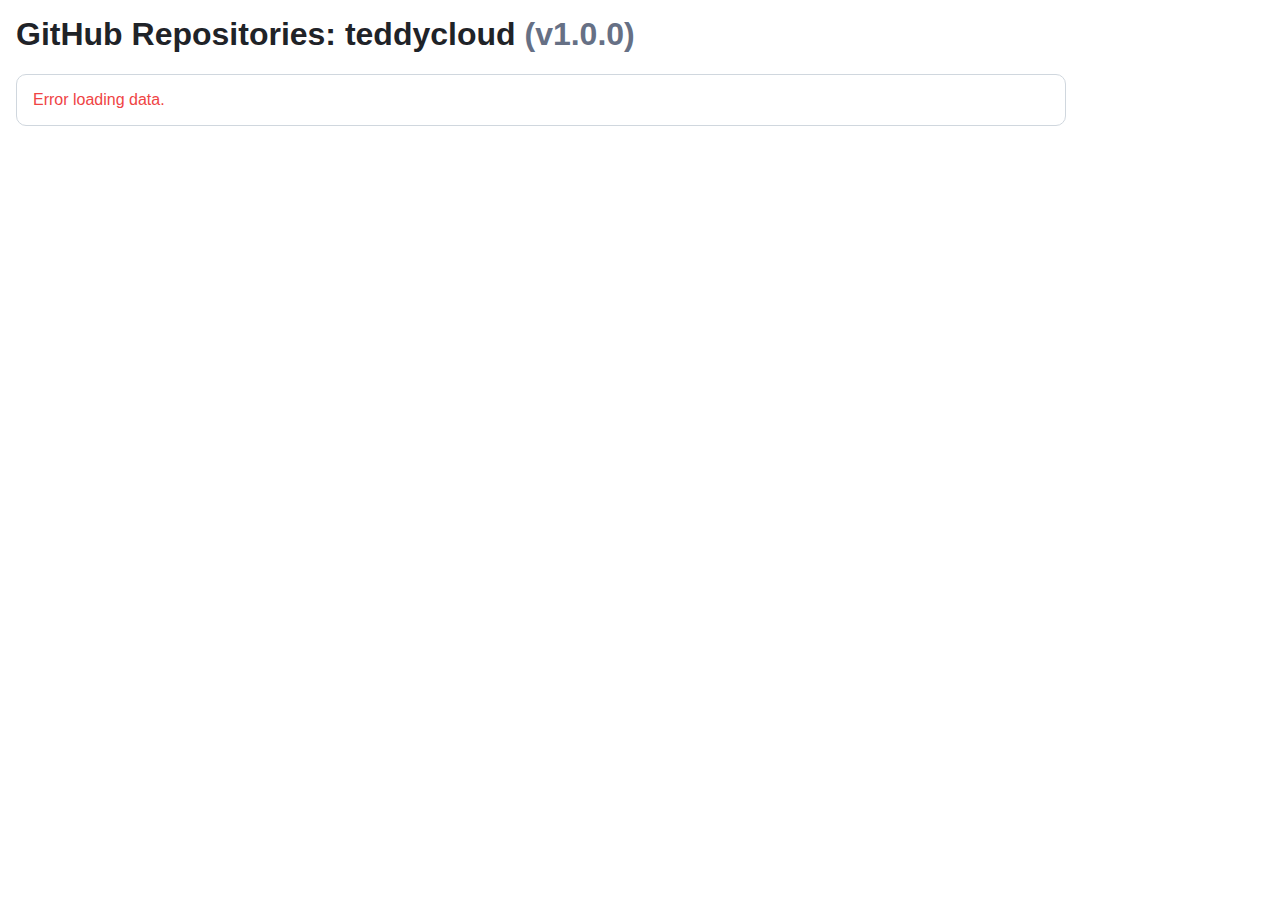
<file: index.html>
<html lang="de">
    <head>
        <meta charset="utf-8" />
        <meta name="viewport" content="width=device-width,initial-scale=1" />
        <meta name="color-scheme" content="light dark" />
        <title>GitHub Repositories: teddycloud <span id="scriptVersion"></title>

        <style>
            :root {
                --tc-bg: #fff;
                --tc-fg: #1f2328;
                --tc-muted: #667085;
                --tc-border: #d0d7de;
                --tc-primary: #1677ff;
                --tc-bg-soft: #f6f8fa;
                --tc-radius: 10px;
                --tc-gap: 8px;
                --tc-gap-md: 16px;
            }
            :root[data-tc-theme="dark"] {
                --tc-bg: #0f1419;
                --tc-fg: #e6e7ea;
                --tc-muted: #9aa0a6;
                --tc-border: #2b3138;
                --tc-primary: #3b82f6;
                --tc-bg-soft: #141b22;
            }
            html,
            body {
                background: var(--tc-bg);
                color: var(--tc-fg);
                font: inherit;
                font-family: -apple-system, BlinkMacSystemFont, Segoe UI, Roboto, Oxygen, Ubuntu, Cantarell, Fira Sans,
                    Droid Sans, Helvetica Neue, sans-serif;
            }
            body {
                margin: 16px;
                max-width: 1050px;
            }
            .row {
                display: flex;
                gap: 10px;
                align-items: center;
                flex-wrap: wrap;
                margin: 8px 0;
            }
            .grid {
                display: grid;
                grid-template-columns: 1fr 1fr;
                gap: 12px;
            }
            @media (max-width: 900px) {
                .grid {
                    grid-template-columns: 1fr;
                }
            }
            .w-100 {
                width: 100%;
            }
            .w-80 {
                width: 80px;
            }
            .minw-100 {
                min-width: 100px;
            }
            .minw-140 {
                min-width: 140px;
            }
            .minw-220 {
                min-width: 220px;
            }
            .minw-260 {
                min-width: 260px;
            }
            .minw-280 {
                min-width: 280px;
            }
            .muted {
                color: var(--tc-muted);
            }
            .ant-card {
                background: var(--tc-bg);
                border: 1px solid var(--tc-border);
                border-radius: var(--tc-radius);
                padding: var(--tc-gap-md);
                margin-bottom: var(--tc-gap-md);
            }
            .ant-card-head {
                border-bottom: 1px solid var(--tc-border);
                font-weight: 600;
                font-size: 1.1em;
                margin-bottom: 8px;
            }
            .ant-card-body {
                margin-bottom: 8px;
            }
            .ant-card-footer {
                border-top: 1px solid var(--tc-border);
                padding-top: 6px;
                font-size: 0.9em;
                color: var(--tc-muted);
                display: flex;
                gap: 12px;
            }
            .ant-space {
                gap: 10px;
            }
            .ant-tag {
                display: inline-block;
                padding: 2px 8px;
                border: 1px solid var(--tc-border);
                border-radius: 6px;
                background: var(--tc-bg-soft);
            }
            input[type="text"],
            input[type="number"],
            select,
            textarea {
                font: inherit;
                color: inherit;
                background: var(--tc-bg-soft);
                border: 1px solid var(--tc-border);
                border-radius: 8px;
                padding: 8px 10px;
            }
            textarea {
                width: 100%;
                min-height: 160px;
                resize: vertical;
                box-sizing: border-box;
            }
            .ant-input,
            .ant-input-number,
            .ant-select,
            textarea.ant-input {
                background: var(--tc-bg-soft);
                border: 1px solid var(--tc-border);
                color: inherit;
            }
            .ant-btn {
                border: 1px solid var(--tc-border);
                border-radius: 8px;
                padding: 8px 12px;
                background: transparent;
                color: inherit;
                cursor: pointer;
            }
            .ant-btn[disabled] {
                opacity: 0.6;
                cursor: not-allowed;
            }
            .ant-btn-primary {
                background: var(--tc-primary);
                color: #fff;
                border-color: transparent;
            }
            .ok {
                color: #10b981;
            }
            .warn {
                color: #f59e0b;
            }
            .err {
                color: #ef4444;
            }
            :focus-visible {
                outline: 2px solid var(--tc-primary);
                outline-offset: 2px;
            }
            .visually-hidden {
                position: absolute !important;
                width: 1px;
                height: 1px;
                padding: 0;
                margin: -1px;
                overflow: hidden;
                clip: rect(0, 0, 0, 0);
                white-space: nowrap;
                border: 0;
            }
            #TemplateRaw {
                max-height: 260px;
            }
            section[aria-label="Upload & Template"] {
                margin-top: var(--tc-gap-md);
            }

            .repo-title {
                overflow: hidden;
                text-overflow: ellipsis;
                margin-bottom: 16px;
            }

            .repo-footer {
                display: flex;
                align-items: center;
                gap: 12px;
            }

            .repo-link {
                margin-left: auto;
            }
        </style>

        <!-- THEME ADAPTER -->
        <script>
            (function () {
                const root = document.documentElement;
                const setVars = (bg, fg, fontFamily, fontSize) => {
                    if (!bg || !fg) return;
                    root.style.setProperty("--tc-bg", String(bg).trim());
                    root.style.setProperty("--tc-fg", String(fg).trim());
                    root.style.setProperty("--tc-border", "color-mix(in srgb, " + fg + " 20%, transparent)");
                    root.style.setProperty("--tc-bg-soft", "color-mix(in srgb, " + bg + " 92%, " + fg + " 8%)");
                    if (!root.style.getPropertyValue("--tc-primary")) root.style.setProperty("--tc-primary", "#1677ff");
                    if (fontFamily) {
                        document.documentElement.style.fontFamily = fontFamily;
                        document.body.style.fontFamily = fontFamily;
                    }
                    if (fontSize) {
                        document.documentElement.style.fontSize = fontSize;
                        document.body.style.fontSize = fontSize;
                    }
                };
                const rgbToL = (rgb) => {
                    const m = rgb && rgb.match(/rgba?\((\d+),\s*(\d+),\s*(\d+)/i);
                    if (!m) return null;
                    const [r, g, b] = [+m[1], +m[2], +m[3]];
                    return (0.2126 * r + 0.7152 * g + 0.0722 * b) / 255;
                };
                const applyThemeFlag = (bg) => {
                    const L = rgbToL(bg);
                    if (L != null) root.setAttribute("data-tc-theme", L < 0.5 ? "dark" : "light");
                };
                const applyExplicit = (t) => {
                    if (t === "dark" || t === "light") {
                        root.setAttribute("data-tc-theme", t);
                        return true;
                    }
                    return false;
                };
                const urlTheme = (new URLSearchParams(location.search).get("tcTheme") || "").toLowerCase();
                const sysQuery = window.matchMedia && window.matchMedia("(prefers-color-scheme: dark)");
                const followSystem = () => applyExplicit(sysQuery.matches ? "dark" : "light");
                const readFromParent = () => {
                    try {
                        const pdoc = window.parent && window.parent.document;
                        if (!pdoc) return false;
                        const hostEl =
                            pdoc.querySelector(".ant-layout-content") ||
                            pdoc.querySelector("main.ant-layout-content") ||
                            pdoc.body;
                        if (!hostEl) return false;
                        const cs = window.parent.getComputedStyle(hostEl);
                        const bg = cs.backgroundColor || cs.background || "rgb(255,255,255)";
                        const fg = cs.color || "rgb(31,35,40)";
                        const font =
                            cs.fontFamily || '-apple-system, BlinkMacSystemFont, "Segoe UI", Roboto, sans-serif';
                        const fontSize = cs.fontSize || "14px";
                        setVars(bg, fg, font, fontSize);
                        if (!root.hasAttribute("data-tc-theme")) applyThemeFlag(bg);
                        return true;
                    } catch (e) {
                        return false;
                    }
                };
                if (urlTheme && urlTheme !== "auto") applyExplicit(urlTheme);
                readFromParent();
                if (!root.hasAttribute("data-tc-theme") || urlTheme === "auto") {
                    if (sysQuery) {
                        followSystem();
                        try {
                            sysQuery.addEventListener("change", followSystem);
                        } catch (_) {
                            sysQuery.addListener && sysQuery.addListener(followSystem);
                        }
                    }
                }
                window.addEventListener(
                    "message",
                    (ev) => {
                        const d = ev && ev.data;
                        if (d && d.type === "tc-theme" && (d.theme === "dark" || d.theme === "light"))
                            applyExplicit(d.theme);
                        if (d && d.type === "tc-theme-vars" && d.bg && d.fg) {
                            setVars(d.bg, d.fg);
                            applyThemeFlag(d.bg);
                        }
                    },
                    false
                );
                (function () {
                    try {
                        const pdoc = window.parent && window.parent.document;
                        if (!pdoc) return;
                        const hostEl =
                            pdoc.querySelector(".ant-layout-content") ||
                            pdoc.querySelector("main.ant-layout-content") ||
                            pdoc.body;
                        const update = () => {
                            readFromParent();
                        };
                        const mo = new MutationObserver(update);
                        mo.observe(pdoc.documentElement, {
                            attributes: true,
                            attributeFilter: ["class", "data-theme"],
                        });
                        mo.observe(pdoc.body, {
                            attributes: true,
                            attributeFilter: ["class", "data-theme", "style"],
                        });
                        if (hostEl && hostEl !== pdoc.body)
                            mo.observe(hostEl, {
                                attributes: true,
                                attributeFilter: ["class", "data-theme", "style"],
                            });
                        window.parent.addEventListener && window.parent.addEventListener("transitionend", update, true);
                        window.parent.addEventListener && window.parent.addEventListener("resize", update);
                        let i = 0;
                        const t = setInterval(() => {
                            update();
                            if (++i > 5) clearInterval(t);
                        }, 2000);
                    } catch (_) {}
                })();
            })();
        </script>
    </head>
    <body class="ant-typography">
        <header class="ant-space">
            <h1 class="ant-typography">
                GitHub Repositories: teddycloud <span id="scriptVersion" class="muted"></span>
            </h1>
        </header>
        <main class="ant-space" style="display: block">
            <div id="results">Loading...</div>
        </main>
        <script>
            fetch("https://api.github.com/search/repositories?q=teddycloud")
                .then((response) => response.json())
                .then((data) => {
                    const results = document.getElementById("results");
                    results.innerHTML = "";

                    if (!data.items || data.items.length === 0) {
                        const noCard = document.createElement("div");
                        noCard.className = "ant-card";
                        noCard.textContent = "No repositories found.";
                        results.appendChild(noCard);
                        return;
                    }

                    data.items.forEach((repo) => {
                        const card = document.createElement("div");
                        card.className = "ant-card";

                        const header = document.createElement("div");
                        header.className = "ant-card-head";
                        const title = document.createElement("div");
                        title.className = "ant-card-head-title repo-title";
                        title.textContent = repo.full_name;
                        header.appendChild(title);
                        card.appendChild(header);

                        const body = document.createElement("div");
                        body.className = "ant-card-body";
                        let bodyHtml = "";
                        if (repo.description) bodyHtml += `<p>${repo.description}</p>`;
                        if (repo.language) bodyHtml += `<p>Language: ${repo.language}</p>`;
                        if (repo.license && repo.license.name) bodyHtml += `<p>📄 License: ${repo.license.name}</p>`;
                        if (repo.open_issues_count) bodyHtml += `<p>🐞 Open Issues: ${repo.open_issues_count}</p>`;
                        if (repo.created_at)
                            bodyHtml += `<p>📅 Created: ${new Date(repo.created_at).toLocaleDateString()}</p>`;
                        if (repo.updated_at)
                            bodyHtml += `<p>🕒 Updated: ${new Date(repo.updated_at).toLocaleDateString()}</p>`;
                        body.innerHTML = bodyHtml;
                        card.appendChild(body);

                        const footer = document.createElement("div");
                        footer.className = "ant-card-footer repo-footer";
                        let footerHtml = "";
                        if (repo.stargazers_count) footerHtml += `<span>⭐ Stars: ${repo.stargazers_count}</span>`;
                        if (repo.forks_count) footerHtml += `<span>🍴 Forks: ${repo.forks_count}</span>`;
                        if (repo.homepage)
                            footerHtml += `<span>🔗 <a href="${repo.homepage}" target="_blank">Homepage</a></span>`;
                        footerHtml += `<span class="repo-link"><a href="${repo.html_url}" target="_blank">Zum Repository</a></span>`;
                        footer.innerHTML = footerHtml;
                        card.appendChild(footer);

                        results.appendChild(card);
                    });
                })
                .catch((error) => {
                    const results = document.getElementById("results");
                    const errCard = document.createElement("div");
                    errCard.className = "ant-card err";
                    errCard.textContent = "Error loading data.";
                    results.innerHTML = "";
                    results.appendChild(errCard);
                    console.error("Error:", error);
                });
        </script>

        <script src="./script.js"></script>
    </body>
</html>
</file>
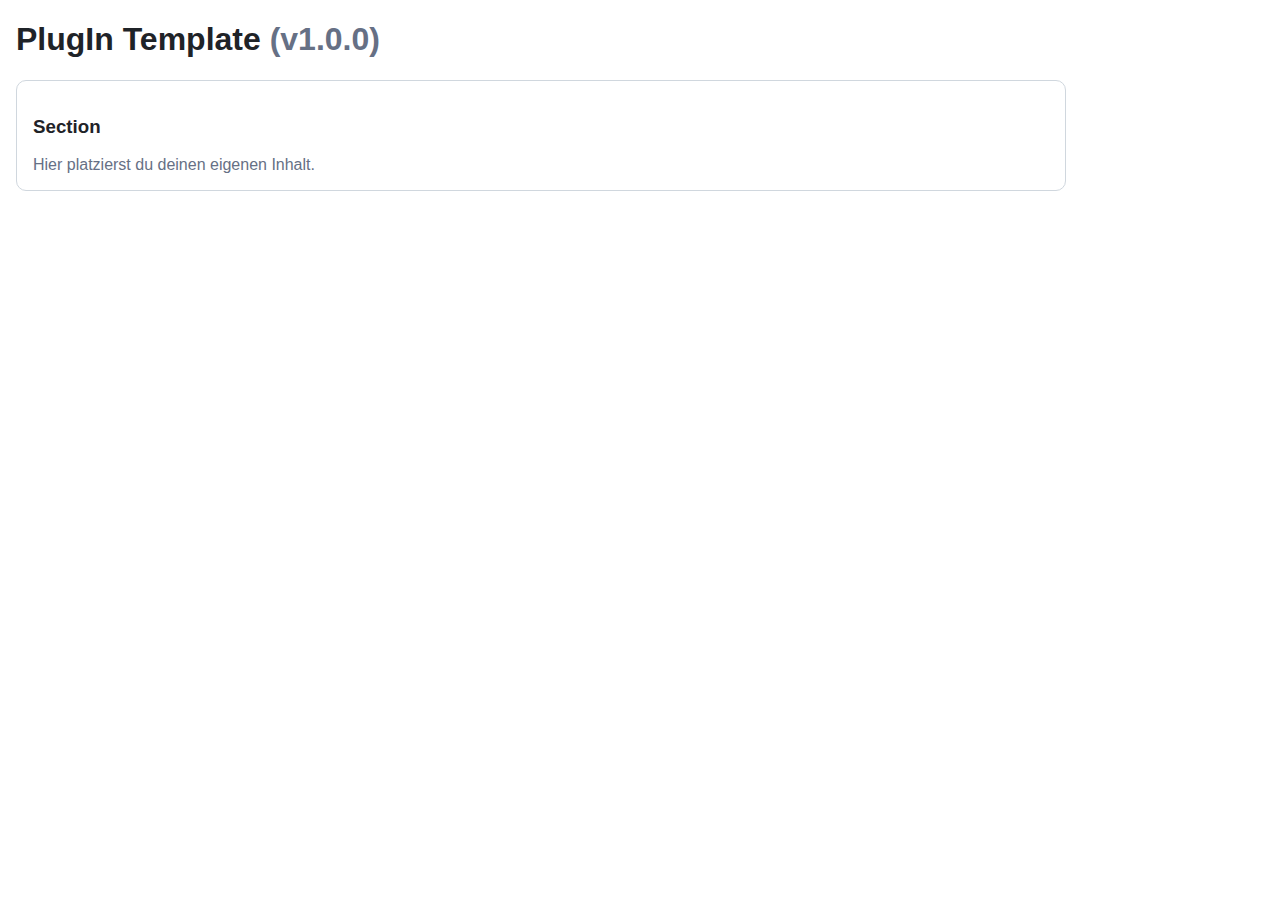
<file: pluginTemplate/index.html>
<!DOCTYPE html>
<html lang="de">
  <head>
    <meta charset="utf-8" />
    <meta name="viewport" content="width=device-width,initial-scale=1" />
    <meta name="color-scheme" content="light dark" />
    <title>PlugIn Template <span id="scriptVersion"></title>

    <style>
      :root {
        --tc-bg: #fff;
        --tc-fg: #1f2328;
        --tc-muted: #667085;
        --tc-border: #d0d7de;
        --tc-primary: #1677ff;
        --tc-bg-soft: #f6f8fa;
        --tc-radius: 10px;
        --tc-gap: 8px;
        --tc-gap-md: 16px;
      }
      :root[data-tc-theme="dark"] {
        --tc-bg: #0f1419;
        --tc-fg: #e6e7ea;
        --tc-muted: #9aa0a6;
        --tc-border: #2b3138;
        --tc-primary: #3b82f6;
        --tc-bg-soft: #141b22;
      }
      html,
      body {
        background: var(--tc-bg);
        color: var(--tc-fg);
        font: inherit;
        font-family: -apple-system, BlinkMacSystemFont, Segoe UI, Roboto, Oxygen,
          Ubuntu, Cantarell, Fira Sans, Droid Sans, Helvetica Neue, sans-serif;
      }
      body {
        margin: 16px;
        max-width: 1050px;
      }
      .row {
        display: flex;
        gap: 10px;
        align-items: center;
        flex-wrap: wrap;
        margin: 8px 0;
      }
      .grid {
        display: grid;
        grid-template-columns: 1fr 1fr;
        gap: 12px;
      }
      @media (max-width: 900px) {
        .grid {
          grid-template-columns: 1fr;
        }
      }
      .w-100 {
        width: 100%;
      }
      .w-80 {
        width: 80px;
      }
      .minw-100 {
        min-width: 100px;
      }
      .minw-140 {
        min-width: 140px;
      }
      .minw-220 {
        min-width: 220px;
      }
      .minw-260 {
        min-width: 260px;
      }
      .minw-280 {
        min-width: 280px;
      }
      .muted {
        color: var(--tc-muted);
      }
      .ant-card {
        background: var(--tc-bg);
        border: 1px solid var(--tc-border);
        border-radius: var(--tc-radius);
        padding: var(--tc-gap-md);
        margin-bottom: var(--tc-gap-md);
      }
      .ant-space {
        gap: 10px;
      }
      .ant-tag {
        display: inline-block;
        padding: 2px 8px;
        border: 1px solid var(--tc-border);
        border-radius: 6px;
        background: var(--tc-bg-soft);
      }
      input[type="text"],
      input[type="number"],
      select,
      textarea {
        font: inherit;
        color: inherit;
        background: var(--tc-bg-soft);
        border: 1px solid var(--tc-border);
        border-radius: 8px;
        padding: 8px 10px;
      }
      textarea {
        width: 100%;
        min-height: 160px;
        resize: vertical;
        box-sizing: border-box;
      }
      .ant-input,
      .ant-input-number,
      .ant-select,
      textarea.ant-input {
        background: var(--tc-bg-soft);
        border: 1px solid var(--tc-border);
        color: inherit;
      }
      .ant-btn {
        border: 1px solid var(--tc-border);
        border-radius: 8px;
        padding: 8px 12px;
        background: transparent;
        color: inherit;
        cursor: pointer;
      }
      .ant-btn[disabled] {
        opacity: 0.6;
        cursor: not-allowed;
      }
      .ant-btn-primary {
        background: var(--tc-primary);
        color: #fff;
        border-color: transparent;
      }
      .ok {
        color: #10b981;
      }
      .warn {
        color: #f59e0b;
      }
      .err {
        color: #ef4444;
      }
      :focus-visible {
        outline: 2px solid var(--tc-primary);
        outline-offset: 2px;
      }
      .visually-hidden {
        position: absolute !important;
        width: 1px;
        height: 1px;
        padding: 0;
        margin: -1px;
        overflow: hidden;
        clip: rect(0, 0, 0, 0);
        white-space: nowrap;
        border: 0;
      }
      #TemplateRaw {
        max-height: 260px;
      }
      section[aria-label="Upload & Template"] {
        margin-top: var(--tc-gap-md);
      }
    </style>

    <!-- THEME ADAPTER -->
    <script>
      (function () {
        const root = document.documentElement;
        const setVars = (bg, fg, fontFamily, fontSize) => {
          if (!bg || !fg) return;
          root.style.setProperty("--tc-bg", String(bg).trim());
          root.style.setProperty("--tc-fg", String(fg).trim());
          root.style.setProperty(
            "--tc-border",
            "color-mix(in srgb, " + fg + " 20%, transparent)"
          );
          root.style.setProperty(
            "--tc-bg-soft",
            "color-mix(in srgb, " + bg + " 92%, " + fg + " 8%)"
          );
          if (!root.style.getPropertyValue("--tc-primary"))
            root.style.setProperty("--tc-primary", "#1677ff");
          if (fontFamily) {
            document.documentElement.style.fontFamily = fontFamily;
            document.body.style.fontFamily = fontFamily;
          }
          if (fontSize) {
            document.documentElement.style.fontSize = fontSize;
            document.body.style.fontSize = fontSize;
          }
        };
        const rgbToL = (rgb) => {
          const m = rgb && rgb.match(/rgba?\((\d+),\s*(\d+),\s*(\d+)/i);
          if (!m) return null;
          const [r, g, b] = [+m[1], +m[2], +m[3]];
          return (0.2126 * r + 0.7152 * g + 0.0722 * b) / 255;
        };
        const applyThemeFlag = (bg) => {
          const L = rgbToL(bg);
          if (L != null)
            root.setAttribute("data-tc-theme", L < 0.5 ? "dark" : "light");
        };
        const applyExplicit = (t) => {
          if (t === "dark" || t === "light") {
            root.setAttribute("data-tc-theme", t);
            return true;
          }
          return false;
        };
        const urlTheme = (
          new URLSearchParams(location.search).get("tcTheme") || ""
        ).toLowerCase();
        const sysQuery =
          window.matchMedia &&
          window.matchMedia("(prefers-color-scheme: dark)");
        const followSystem = () =>
          applyExplicit(sysQuery.matches ? "dark" : "light");
        const readFromParent = () => {
          try {
            const pdoc = window.parent && window.parent.document;
            if (!pdoc) return false;
            const hostEl =
              pdoc.querySelector(".ant-layout-content") ||
              pdoc.querySelector("main.ant-layout-content") ||
              pdoc.body;
            if (!hostEl) return false;
            const cs = window.parent.getComputedStyle(hostEl);
            const bg =
              cs.backgroundColor || cs.background || "rgb(255,255,255)";
            const fg = cs.color || "rgb(31,35,40)";
            const font =
              cs.fontFamily ||
              '-apple-system, BlinkMacSystemFont, "Segoe UI", Roboto, sans-serif';
            const fontSize = cs.fontSize || "14px";
            setVars(bg, fg, font, fontSize);
            if (!root.hasAttribute("data-tc-theme")) applyThemeFlag(bg);
            return true;
          } catch (e) {
            return false;
          }
        };
        if (urlTheme && urlTheme !== "auto") applyExplicit(urlTheme);
        readFromParent();
        if (!root.hasAttribute("data-tc-theme") || urlTheme === "auto") {
          if (sysQuery) {
            followSystem();
            try {
              sysQuery.addEventListener("change", followSystem);
            } catch (_) {
              sysQuery.addListener && sysQuery.addListener(followSystem);
            }
          }
        }
        window.addEventListener(
          "message",
          (ev) => {
            const d = ev && ev.data;
            if (
              d &&
              d.type === "tc-theme" &&
              (d.theme === "dark" || d.theme === "light")
            )
              applyExplicit(d.theme);
            if (d && d.type === "tc-theme-vars" && d.bg && d.fg) {
              setVars(d.bg, d.fg);
              applyThemeFlag(d.bg);
            }
          },
          false
        );
        (function () {
          try {
            const pdoc = window.parent && window.parent.document;
            if (!pdoc) return;
            const hostEl =
              pdoc.querySelector(".ant-layout-content") ||
              pdoc.querySelector("main.ant-layout-content") ||
              pdoc.body;
            const update = () => {
              readFromParent();
            };
            const mo = new MutationObserver(update);
            mo.observe(pdoc.documentElement, {
              attributes: true,
              attributeFilter: ["class", "data-theme"],
            });
            mo.observe(pdoc.body, {
              attributes: true,
              attributeFilter: ["class", "data-theme", "style"],
            });
            if (hostEl && hostEl !== pdoc.body)
              mo.observe(hostEl, {
                attributes: true,
                attributeFilter: ["class", "data-theme", "style"],
              });
            window.parent.addEventListener &&
              window.parent.addEventListener("transitionend", update, true);
            window.parent.addEventListener &&
              window.parent.addEventListener("resize", update);
            let i = 0;
            const t = setInterval(() => {
              update();
              if (++i > 5) clearInterval(t);
            }, 2000);
          } catch (_) {}
        })();
      })();
    </script>
  </head>
  <body class="ant-typography">
    <header class="ant-space">
      <h1 class="ant-typography">
        PlugIn Template <span id="scriptVersion" class="muted"></span>
      </h1>
    </header>

    <!-- PlugIn Template – Example Section
      ==================================
      Place your own content here.
      - You can rename this section or add additional sections.
      - Use existing classes (ant-card, ant-typography) to keep the theme consistent.
      - Logic for buttons/inputs should go into script.js within the init() area.
    -->

    <!-- PlugIn Template – Example Section -->
    <section class="ant-card" aria-labelledby="custom-section-heading">
      <h3 id="custom-section-heading" class="ant-typography">Section</h3>
      <div class="muted">Hier platzierst du deinen eigenen Inhalt.</div>
    </section>

    <!-- Notes:
      - You can extend this section as you like or add more sections.
      - Interactions/logic belong in the script.js file (function init()). 
    -->

    <!-- End of Example Section -->

    <script src="./script.js"></script>
  </body>
</html>
</file>
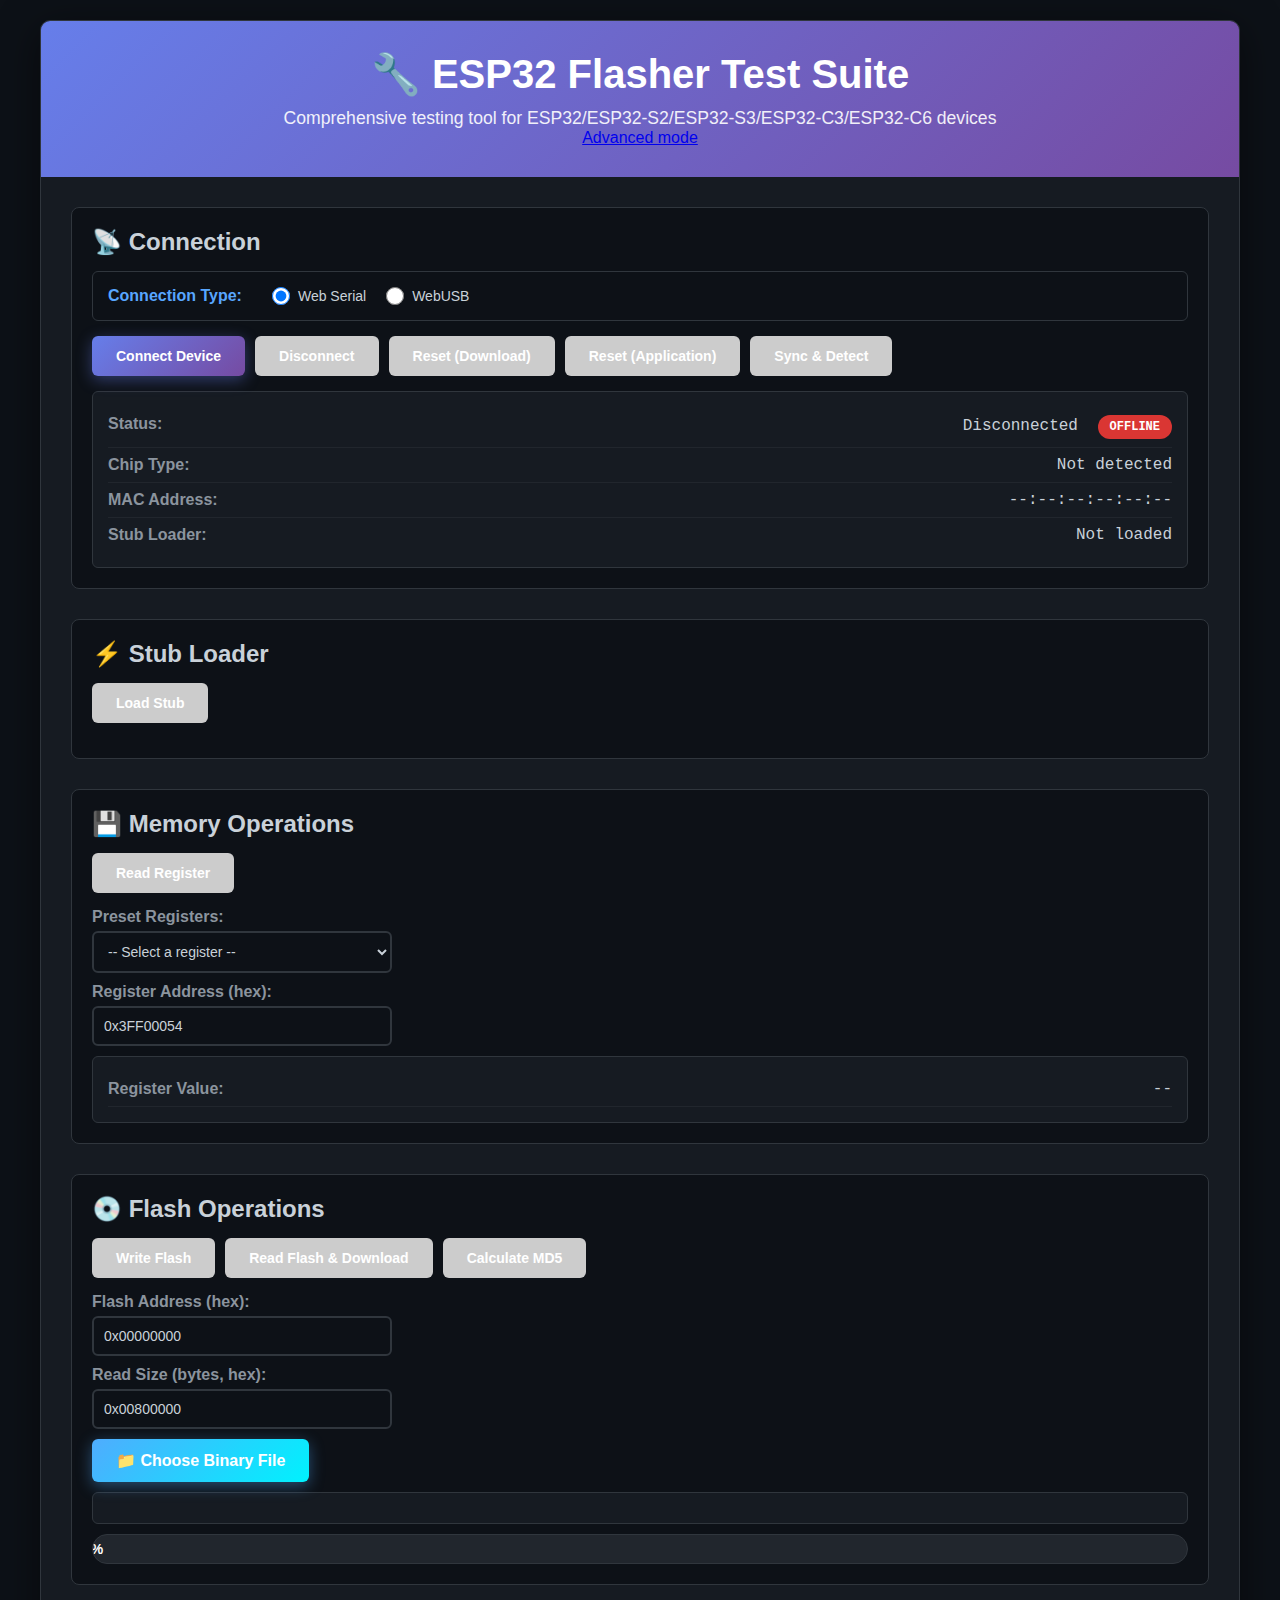
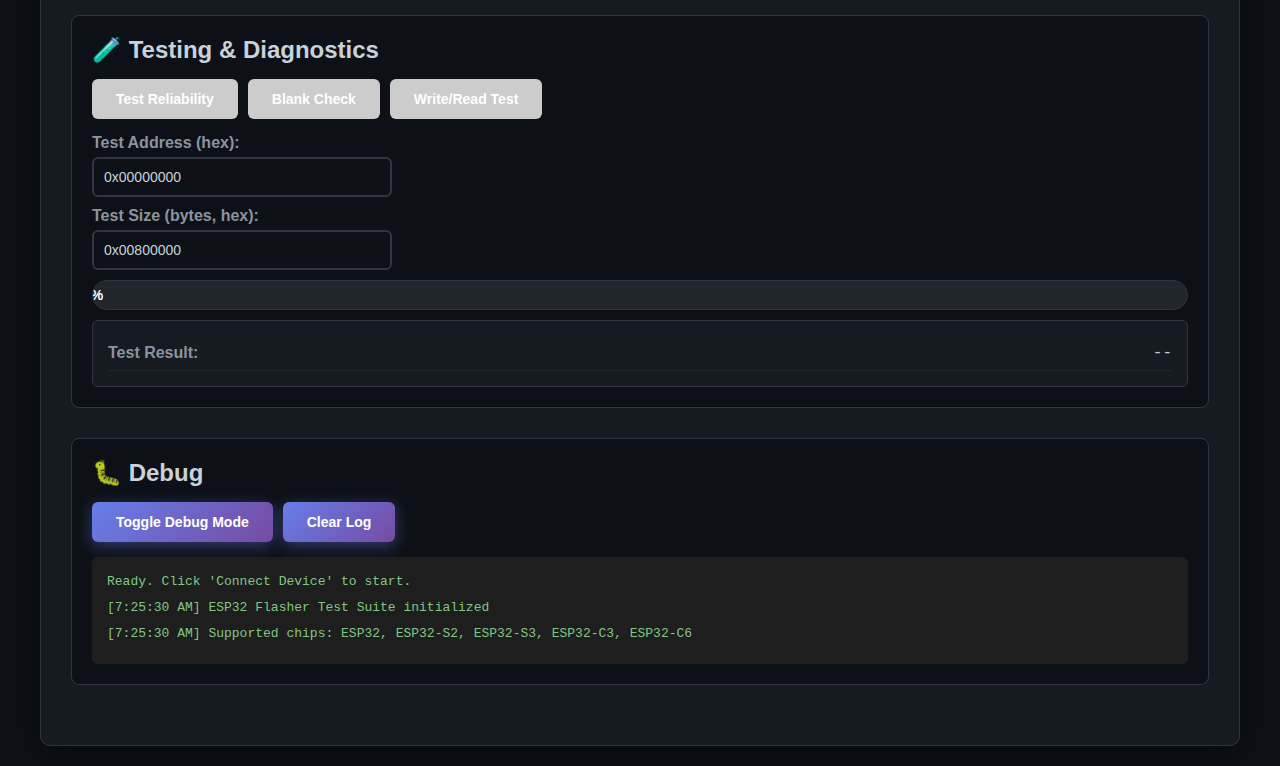
<file: plugins/ESP32Flasher/index.html>
<!--
Technical Limitation:
Web Serial cannot change the baud rate without reopening the port, which may reset the device. Therefore, this tool keeps a single baud rate from start to end.
ESP32 ROM prints its reset messages at 115200 baud. When using a USB-UART adapter with RX/TX wiring:
- Use 115200 to see ROM reset messages (slower link), or
- Use a higher baud (e.g., 921600) for speed but you will not see reset messages.
This does not apply to native USB/JTAG interfaces on ESP32-S series devices.
-->
<!DOCTYPE html>
<html lang="en">

<head>
    <meta charset="UTF-8">
    <meta name="viewport" content="width=device-width, initial-scale=1.0">
    <title>ESP32 Flasher Test Suite</title>
    <style>
        * {
            margin: 0;
            padding: 0;
            box-sizing: border-box;
        }

        body {
            font-family: 'Segoe UI', Tahoma, Geneva, Verdana, sans-serif;
            background: #0d1117;
            min-height: 100vh;
            padding: 20px;
        }

        .container {
            max-width: 1200px;
            margin: 0 auto;
            background: #161b22;
            border-radius: 10px;
            box-shadow: 0 10px 40px rgba(0, 0, 0, 0.5);
            overflow: hidden;
            border: 1px solid #30363d;
        }

        .header {
            background: linear-gradient(135deg, #667eea 0%, #764ba2 100%);
            color: white;
            padding: 30px;
            text-align: center;
        }

        .header h1 {
            font-size: 2.5em;
            margin-bottom: 10px;
        }

        .header p {
            font-size: 1.1em;
            opacity: 0.9;
        }

        .content {
            padding: 30px;
        }

        .section {
            margin-bottom: 30px;
            padding: 20px;
            background: #0d1117;
            border-radius: 8px;
            border-left: 4px solid #667eea;
            border: 1px solid #30363d;
        }

        .section h2 {
            color: #c9d1d9;
            margin-bottom: 15px;
            font-size: 1.5em;
        }

        .button-group {
            display: flex;
            flex-wrap: wrap;
            gap: 10px;
            margin-bottom: 15px;
        }

        button {
            padding: 12px 24px;
            font-size: 14px;
            font-weight: 600;
            border: none;
            border-radius: 6px;
            cursor: pointer;
            transition: all 0.3s ease;
            background: linear-gradient(135deg, #667eea 0%, #764ba2 100%);
            color: white;
            box-shadow: 0 4px 15px rgba(102, 126, 234, 0.4);
        }

        button:hover:not(:disabled) {
            transform: translateY(-2px);
            box-shadow: 0 6px 20px rgba(102, 126, 234, 0.6);
        }

        button:active:not(:disabled) {
            transform: translateY(0);
        }

        button:disabled {
            background: #ccc;
            cursor: not-allowed;
            box-shadow: none;
        }

        button.secondary {
            background: linear-gradient(135deg, #f093fb 0%, #f5576c 100%);
            box-shadow: 0 4px 15px rgba(245, 87, 108, 0.4);
        }

        button.danger {
            background: linear-gradient(135deg, #fa709a 0%, #fee140 100%);
            box-shadow: 0 4px 15px rgba(250, 112, 154, 0.4);
        }

        .info-panel {
            background: #161b22;
            padding: 15px;
            border-radius: 6px;
            margin-top: 15px;
            border: 1px solid #30363d;
        }

        .info-row {
            display: flex;
            justify-content: space-between;
            padding: 8px 0;
            border-bottom: 1px solid #21262d;
        }

        .info-row:last-child {
            border-bottom: none;
        }

        .info-label {
            font-weight: 600;
            color: #8b949e;
        }

        .info-value {
            color: #c9d1d9;
            font-family: 'Courier New', monospace;
        }

        .log-container {
            background: #1e1e1e;
            color: #d4d4d4;
            padding: 15px;
            border-radius: 6px;
            max-height: 300px;
            overflow-y: auto;
            font-family: 'Courier New', monospace;
            font-size: 13px;
            line-height: 1.6;
        }

        .log-entry {
            margin-bottom: 5px;
            white-space: pre-wrap;
            word-break: break-all;
        }

        .log-debug {
            color: #4fc3f7;
        }

        .log-info {
            color: #81c784;
        }

        .log-error {
            color: #e57373;
        }

        .log-warn {
            color: #ffb74d;
        }

        .progress-bar {
            width: 100%;
            height: 30px;
            background: #21262d;
            border-radius: 15px;
            overflow: hidden;
            margin-top: 10px;
            position: relative;
            border: 1px solid #30363d;
        }

        .progress-fill {
            height: 100%;
            background: linear-gradient(90deg, #667eea 0%, #764ba2 100%);
            width: 0%;
            display: flex;
            align-items: center;
            justify-content: center;
            color: white;
            font-weight: 600;
            font-size: 14px;
        }

        .file-input-wrapper {
            position: relative;
            display: inline-block;
            margin-top: 10px;
        }

        .file-input-wrapper input[type="file"] {
            position: absolute;
            opacity: 0;
            width: 100%;
            height: 100%;
            cursor: pointer;
        }

        .file-input-label {
            display: inline-block;
            padding: 12px 24px;
            background: linear-gradient(135deg, #4facfe 0%, #00f2fe 100%);
            color: white;
            border-radius: 6px;
            cursor: pointer;
            font-weight: 600;
            transition: all 0.3s ease;
            box-shadow: 0 4px 15px rgba(79, 172, 254, 0.4);
        }

        .file-input-label:hover {
            transform: translateY(-2px);
            box-shadow: 0 6px 20px rgba(79, 172, 254, 0.6);
        }

        .file-info {
            margin-top: 10px;
            padding: 10px;
            background: #161b22;
            border: 1px solid #30363d;
            border-radius: 4px;
            font-size: 14px;
            color: #c9d1d9;
            display: none;
        }

        .input-group {
            margin-top: 10px;
        }

        .input-group select {
            width: 100%;
            max-width: 300px;
            padding: 10px;
            border: 2px solid #30363d;
            background: #0d1117;
            color: #c9d1d9;
            border-radius: 6px;
            font-size: 14px;
            transition: border-color 0.3s ease;
            cursor: pointer;
        }

        .input-group select:focus {
            outline: none;
            border-color: #667eea;
        }

        .input-group select option {
            background: #0d1117;
            color: #c9d1d9;
        }

        .input-group label {
            display: block;
            margin-bottom: 5px;
            font-weight: 600;
            color: #8b949e;
        }

        .input-group input[type="text"],
        .input-group input[type="number"] {
            width: 100%;
            max-width: 300px;
            padding: 10px;
            border: 2px solid #30363d;
            background: #0d1117;
            color: #c9d1d9;
            border-radius: 6px;
            font-size: 14px;
            transition: border-color 0.3s ease;
        }

        .input-group input:focus {
            outline: none;
            border-color: #667eea;
        }

        .status-badge {
            display: inline-block;
            padding: 5px 12px;
            border-radius: 12px;
            font-size: 12px;
            font-weight: 600;
            margin-left: 10px;
        }

        .status-connected {
            background: #2ea043;
            color: #ffffff;
        }

        .status-disconnected {
            background: #da3633;
            color: #ffffff;
        }

        .status-busy {
            background: #d29922;
            color: #ffffff;
        }

        .status-warning {
            background: #f85149;
            color: #ffffff;
        }

        .radio-group {
            display: flex;
            gap: 20px;
            align-items: center;
            padding: 15px;
            background: #0d1117;
            border-radius: 6px;
            margin-bottom: 15px;
            border: 1px solid #30363d;
        }

        .radio-group label {
            display: flex;
            align-items: center;
            gap: 8px;
            cursor: pointer;
            font-size: 14px;
            color: #c9d1d9;
            font-weight: 500;
        }

        .radio-group input[type="radio"] {
            cursor: pointer;
            width: 18px;
            height: 18px;
        }

        .radio-group strong {
            color: #58a6ff;
            margin-right: 10px;
        }

        @keyframes spin {
            0% {
                transform: rotate(0deg);
            }

            100% {
                transform: rotate(360deg);
            }
        }

        .spinner {
            display: inline-block;
            width: 16px;
            height: 16px;
            border: 3px solid rgba(255, 255, 255, .3);
            border-radius: 50%;
            border-top-color: white;
            animation: spin 1s ease-in-out infinite;
            margin-left: 8px;
            vertical-align: middle;
        }

        @keyframes glow {

            0%,
            100% {
                box-shadow: 0 4px 15px rgba(102, 126, 234, 0.6),
                    0 0 30px rgba(255, 255, 0, 0.8),
                    0 0 50px rgba(255, 255, 0, 0.6),
                    inset 0 0 20px rgba(255, 255, 0, 0.3);
                transform: scale(1);
            }

            50% {
                box-shadow: 0 4px 25px rgba(102, 126, 234, 0.8),
                    0 0 50px rgba(255, 255, 0, 1),
                    0 0 80px rgba(255, 255, 0, 0.8),
                    inset 0 0 30px rgba(255, 255, 0, 0.5);
                transform: scale(1.02);
            }
        }

        .highlighted {
            animation: glow 1.5s ease-in-out infinite !important;
            border: 2px solid rgba(255, 255, 0, 0.8) !important;
        }

        .device-popup {
            position: fixed;
            top: 20px;
            right: 20px;
            background: rgba(22, 27, 34, 0.95);
            border: 1px solid #30363d;
            box-shadow: 0 8px 30px rgba(0, 0, 0, 0.5);
            padding: 12px 14px;
            border-radius: 8px;
            color: #f0f6fc;
            font-size: 14px;
            max-width: 420px;
            z-index: 1000;
            display: none;
            line-height: 1.4;
        }

        .device-popup strong {
            color: #79c0ff;
        }

        @keyframes blink-red {

            0%,
            100% {
                box-shadow: 0 0 0 rgba(0, 0, 0, 0);
            }

            50% {
                box-shadow: 0 0 12px rgba(248, 81, 73, 0.8);
            }
        }

        .device-popup.secure-warning {
            border-color: #f85149;
            background: rgba(62, 12, 12, 0.95);
            color: #fff;
            animation: blink-red 1s linear infinite;
        }
    </style>
    <!-- Built: 2026-01-04T12:30:04.959Z -->
</head>

<body>
    <div class="container">
        <div class="header">
            <h1>🔧 ESP32 Flasher Test Suite</h1>
            <p>Comprehensive testing tool for ESP32/ESP32-S2/ESP32-S3/ESP32-C3/ESP32-C6 devices</p>
            <a href="#debug" onclick="isDebugMode = true; setupAdvancedControls()">Advanced mode</a>
        </div>

        <div class="content">
            <!-- Connection Section -->
            <div class="section">
                <h2>📡 Connection</h2>
                <div class="radio-group">
                    <strong>Connection Type:</strong>
                    <label>
                        <input type="radio" name="connectionType" value="webserial" checked>
                        Web Serial
                    </label>
                    <label>
                        <input type="radio" name="connectionType" value="webusb">
                        WebUSB
                    </label>
                </div>
                <div class="input-group" id="baudSelectGroup" style="display: none;">
                    <label for="baudRateSelect">Baud Rate (advanced):</label>
                    <select id="baudRateSelect">
                        <option value="115200">115200</option>
                        <option value="921600" selected>921600</option>
                        <option value="1000000">1000000</option>
                    </select>
                </div>
                <div class="button-group">
                    <button id="connectBtn" onclick="connectDevice()">Connect Device</button>
                    <button id="disconnectBtn" onclick="disconnectDevice()" disabled>Disconnect</button>
                    <button id="hardResetBtn" onclick="hardReset()" disabled>Reset (Download)</button>
                    <button id="appResetBtn" onclick="appReset()" disabled>Reset (Application)</button>
                    <button id="syncBtn" onclick="syncDevice()" disabled>Sync & Detect</button>
                </div>
                <div class="info-panel">
                    <div class="info-row">
                        <span class="info-label">Status:</span>
                        <span class="info-value" id="connectionStatus">
                            Disconnected
                            <span class="status-badge status-disconnected">OFFLINE</span>
                        </span>
                    </div>
                    <div class="info-row">
                        <span class="info-label">Chip Type:</span>
                        <span class="info-value" id="chipType">Not detected</span>
                    </div>
                    <div class="info-row">
                        <span class="info-label">MAC Address:</span>
                        <span class="info-value" id="macAddress">--:--:--:--:--:--</span>
                    </div>
                    <div class="info-row">
                        <span class="info-label">Stub Loader:</span>
                        <span class="info-value" id="stubStatus">Not loaded</span>
                    </div>
                </div>
            </div>

            <!-- Stub Loader Section -->
            <div class="section">
                <h2>⚡ Stub Loader</h2>
                <div class="button-group">
                    <button id="loadStubBtn" onclick="loadStub()" disabled>Load Stub</button>
                </div>
            </div>

            <!-- Memory Operations Section -->
            <div class="section">
                <h2>💾 Memory Operations</h2>
                <div class="button-group">
                    <button id="readRegBtn" onclick="readRegister()" disabled>Read Register</button>
                </div>
                <div class="input-group">
                    <label for="regPreset">Preset Registers:</label>
                    <select id="regPreset" onchange="loadRegisterPreset()">
                        <option value="">-- Select a register --</option>
                    </select>
                </div>
                <div class="input-group">
                    <label for="regAddress">Register Address (hex):</label>
                    <input type="text" id="regAddress" placeholder="0x3FF00054" value="0x3FF00054">
                </div>
                <div class="info-panel" style="margin-top: 10px;">
                    <div class="info-row">
                        <span class="info-label">Register Value:</span>
                        <span class="info-value" id="regValue">--</span>
                    </div>
                    <div class="info-row" id="regDescRow" style="display: none;">
                        <span class="info-label">Description:</span>
                        <span class="info-value" id="regDesc" style="font-family: inherit; font-size: 12px;">--</span>
                    </div>
                </div>
            </div>

            <!-- Flash Operations Section -->
            <div class="section">
                <h2>💿 Flash Operations</h2>
                <div class="button-group">
                    <button id="writeFlashBtn" onclick="writeFlash()" disabled title="Load stub loader first">Write
                        Flash</button>
                    <button id="readFlashBtn" onclick="readFlash()" disabled title="Load stub loader first">Read Flash &
                        Download</button>
                    <button id="md5FlashBtn" onclick="calculateMD5()" disabled title="Load stub loader first">Calculate
                        MD5</button>
                </div>
                <div class="input-group">
                    <label for="flashAddress">Flash Address (hex):</label>
                    <input type="text" id="flashAddress" placeholder="0x00000000" value="0x00000000">
                </div>
                <div class="input-group">
                    <label for="flashSize">Read Size (bytes, hex):</label>
                    <input type="text" id="flashSize" placeholder="0x00800000" value="0x00800000">
                </div>
                <div class="file-input-wrapper">
                    <input type="file" id="flashFile" accept=".bin" onchange="handleFileSelect(event)">
                    <label class="file-input-label" for="flashFile">📁 Choose Binary File</label>
                </div>
                <div class="file-info" id="fileInfo"></div>
                <div class="info-panel" style="margin-top: 10px;">
                    <div class="info-row" id="md5Row" style="display: none;">
                        <span class="info-label">MD5 Hash:</span>
                        <span class="info-value" id="md5Value"
                            style="font-family: 'Courier New', monospace; font-size: 13px;">--</span>
                    </div>
                </div>
                <div class="progress-bar">
                    <div class="progress-fill" id="flashProgress">0%</div>
                </div>
            </div>

            <!-- Testing Section -->
            <div class="section">
                <h2>🧪 Testing & Diagnostics</h2>
                <div class="button-group">
                    <button id="testReliabilityBtn" onclick="testReliability()" disabled>Test Reliability</button>
                    <button id="blankCheckBtn" onclick="blankCheck()" disabled
                        title="Load stub loader first (required for blank check)">Blank Check</button>
                    <button id="writeReadTestBtn" onclick="writeReadTest()" disabled
                        title="Load stub loader first">Write/Read Test</button>
                </div>
                <div class="input-group">
                    <label for="testAddress">Test Address (hex):</label>
                    <input type="text" id="testAddress" placeholder="0x00000000" value="0x00000000">
                </div>
                <div class="input-group">
                    <label for="testSize">Test Size (bytes, hex):</label>
                    <input type="text" id="testSize" placeholder="0x00800000" value="0x00800000">
                </div>
                <div class="progress-bar">
                    <div class="progress-fill" id="testProgress">0%</div>
                </div>
                <div class="info-panel" style="margin-top: 10px;">
                    <div class="info-row">
                        <span class="info-label">Test Result:</span>
                        <span class="info-value" id="testResult">--</span>
                    </div>
                    <div class="info-row" id="testDetailsRow" style="display: none;">
                        <span class="info-label">Details:</span>
                        <span class="info-value" id="testDetails"
                            style="font-family: inherit; font-size: 12px;">--</span>
                    </div>
                </div>
            </div>

            <!-- Debug Section -->
            <div class="section">
                <h2>🐛 Debug</h2>
                <div class="button-group">
                    <button id="toggleDebugBtn" onclick="toggleDebugMode()">Toggle Debug Mode</button>
                    <button id="clearLogBtn" onclick="clearLog()">Clear Log</button>
                </div>
                <div class="log-container" id="logContainer">
                    <div class="log-entry log-info">Ready. Click 'Connect Device' to start.</div>
                </div>
            </div>
        </div>
    </div>

    <div id="devicePopup" class="device-popup"></div>

    <script>
/* Inlined from chips.js */

class ChipDescriptions {
    constructor() {
        this.chip_descriptions = {
            /*
                These are the flash stub loaders from esptool: 
                https://github.com/espressif/esptool/tree/master/esptool/targets/stub_flasher/1
                
                The binaries in JSON format distributed in this directory are released as Free Software under GNU General Public License Version 2 or later. 
            */
            "esp32": {
                "magic_value": 0x00F01D83,
                "mac_efuse_reg": 0x3FF5A004,
                "stub":
                {
                    "entry": 1074521712,
                    "text": "CAD0PxwA9D8AAPQ/AMD8PxAA9D82QQCB+v9R+v/AIABoCMAgAHIlAHBwdJzXQfb/gff/wCAAqASCKAByx/+goHTgCABWh/7G9f8AAIHx/8AgAGkIHfAAAKTr/T8ca/0/XKv9P6jr/T+c6/0/oOv9PzZBALH5/yCgdBARIGXRAJbaBJH6/4H4/8AgALgIwCAAghkAgID0G8jAIADCWQCKi8AgAKJIAMAgAIIZAJKgQICA9JLZQJeYR5Hs/4Ho/8AgAMgJoej/seb/h5wYBgIAAHzohxrixgkAwCAAiQrAIAC5CUYCAMAgALkKwCAAiQmSoYSS2X+aiJKgAMAgAJJYAB3wAAD4IPQ/+DD0PzZBAJH9/8AgAIgJgIAkVkj/kfr/wCAAiAmAgCRWSP8d8AAAABAg9D8AIPQ/NkEAEBEg5fz/gfv/DAnAIACZCAwakfn/UKoBwCAAqQnAIACoCVZ6/8AgACgIfPiAIjAgIAQd8AA2QQAQESAl/P8Wav+B7v8MGSCZAcAgAJkIwCAAmAhWef8d8AAMQP0/BCD0PzZBAGH9/1hGFoUGEBEg5fj/FvoFDPhyoABXqAtyJgJwcDRw90BwdUEQESCl+v8QESDl8/+YJgwaQIkRgKoBjDcMGpCqAbHt/4CIEYCIQcAgAIkLgdH/wCAAomgAwCAAqAhWev8MGBwKcIqTgFXAiplZRpkmHfAAACySAEA2QQCioMCB/f/gCAAd8AAANkEAgqDArQKHkhGioNuB9//gCACioNxGBAAAAACCoNuHkgiB8v/gCACioN2B8P/gCAAd8DZBADoyxgIAAKICABsiEBEgpfv/N5LxHfAAAAB82gVA2C4GQJzaBUAc2wVANiEhotEQDBaB+v/gCABAZhGGCQAAYHNjzQe9Aa0CgfX/4AgAoKB0/ErNB70BotEQgfL/4AgAeiJwM8BWY/1cgzLTEDoxstEQrQOB7P/gCAAcC60DEBEg5ff/DAKGAAAioGMd8Agg9D9w4vo/SCQGQPAiBkA2YQAQESCl4P8QoSCB+//gCAAtCgwX/CqIAZKiAJCIEIkBEBEg5eT/kfL/DBrAIACICaCqAaCIIMAgAIkJsiEAoe3/ge7/4AgAoHKDLQcd8DZBAIGR/wwZkkgAMJxBmSh8+ZCUtSk4ORiaIjAwtCozDAmZWDA8QQwZOUhAlIOC2CuSSAwQESCl9/8tCoKgxaAokx3weC4GQDZBAG0CIX7/iDKAM2MWQwR4EnpzcHxBxgEAAAAQESCl3v+IQqYYBIgih6fvEBEgZdf/Fmr/qBLNA70GgfD/4AgAjDqCoMSJUogSOoiJEogyMIjAiTId8ABQLQZANkEAbQIhZ/+9A4LSK4IIDBbIAGCmIBARIKX4/0YUAACIMoAzYxaDBHgSenNwfEHGAQAAABARIGXX/4hCphgEiCKHp+8QESAl0P8Wav+oEs0DvQaB6v/gCACgoHSMSoKgxIJiBYgSOoiJEogyMIjAiTId8ABYkgBANkEAoqAAgf3/4AgAHfAAAFgQAAB8EAAAeBAAAHQQAABwEAAA/GcAQNCSAEAIaABANkEhgfv/LAoaiEkIgfj/GohZCAwIUtEQgmUagfb/4AgAkfP/DBgamZgJQIgRl7gChkQAUKUggWr/4AgAkev/gqBsgtgQioEamYkJgeX/keX/ioEamQwGiQnGLACB5f9gQ8AaiIgIvQGARGPNBK0CgV3/4AgAoKB0nGoQESAl9f9CoGgMCELUEIJlFgwHSkFGDwAQESClzv9AtCAQoSAQESAl0v8QESClzf/NBBCxIFClIIFN/+AIAEoiSmY3trqBy/9wlsAaiIgIhzmPhur/AAwJkkVsgcT/EIiAoigAgcb/4AgAVtr+gb//ogVsGoiyKAAQESBlgAD36gz2Rwl6lKJJABt3xvH/fOmXmsJmRwhyJRo3twJ3tqJxsf+9BXpxrQeBMv/gCAAQESBlxf+tBxwLEBEg5cj/EBEgZcT/LAqBr//gCAAd8ADA/D9PSEFJrOv9P3DgC0AU4AtADAD0PzhA9D8AAAEAsOv9P8Dr/T8AQAAAYJD0P2SQ9D9okPQ/XJD0PwTA/D8IwPw/COz9PxAnAAAUAPQ/8P//AKzr/T8MwPw/JED9P3xoAEDsZwBAWIYAQGwqBkA4MgZAFCwGQMwsBkBMLAZANIUAQMyQAEAw7wVATIIAQDbBAIHc/wwKiYGB8f/gCACB2P+R2f8MCgYBAACpCEuIlzj4EBEgJbj/DEuiwSAQESClu/8QESAlt/8QESCl2/+Bbv4xav6Rzf/AIAA5CIFT/rHL/5kIDAyioAWB3v/gCACRyP+ioQHAIACICaCIIMAgAIkJLAqBa//gCACB1//gCACBwf/AIACICMy6HMmQiBCCyPgMGYCpgwwLgdD/4AgAwbr/fP8MHbKgAfDw9eKhAEDdEYC7AaKgAIHJ/+AIAIKhjEGY/oLYf4ozItQrwCAAiAMWeP/AIABoAwwJDBjAIACZA4JBEIIGAQwqgkERolEJmVEmmAgcOZcYH0YIAACCBgOSBgKAiBGQiCBmSBGIJsAgAIgIiVFGAQAAHCiCUQkQESAlqP8Mi6LBEBARIOWr/4IGA5IGAoCIEZCIIJKgEJLZQIe5HKKgwBARIKWm/6Kg7hARICWm/xARIKWk/0ZtAQAAkgYBHDqXOjT2KRjG7gAAAJLJL5CQdPZJcKGE/6CZoJgJoAkAksn+kJB0HBqXugLG5QChf/+gmaCYCaAJAKLJMKCgdLZayQbgACxJDAVyoMCXGAJG4ABZUQx3DAoQESBln/8MChARIOWe/xARIGWd/xARICWd/wyLosEQcsf/EBEgZaD/Vif9xsUADBdWWDOCYQyBe//gCACIwYYsACaIBAwXxscAWCZ4NnCFIICAtFbY/hARICWn/3pVnBoG+P8AoKxBgXD/4AgAVooEctfwjHdwpcCggPRWWP6BU//GBABwpcCgoPWBaP/gCADsqoFO/4B3wHc46IYEAAAAcKXAoKxBgWD/4AgA3Epy1/BWt/4MCAYDADxYxgEAPGiGAAAAPHgMF4B4g4amAGaIAkacAMZ9AGa4AgaaAIZ7AAwXJrgCBqAAuDaoJhARIKWW/wwIoHiDhpsAfLmQmBAMBXKgwCa5AkacAKEz/5hGcqDCl7oCxpgAHEmoJrhWDAyXmAHIZhARICWf/30KBo4AfLmQmBAMBXKgwCa5AsaOAJhGoSX/cqDCl7oCRosAuDaoJrBZghxJuFYMDJeYAchmEBEgpZv/gf/9DAmZaILYK30KWShGfACR+/0MBaIJAHKgxhZqH6gmgsjwcqDAh5oBeFkMCaKg70YCAJq2sgsYG5mwqjCHKfKCBgWSBgSAiBGQiCCSBgYMBQCZEYCZIIIGB4CIAZCIIIcaAsZqAMZqAIHl/QwFkggAcqDGFtkZmDhyoMhWWRl4WJJIAEZjAByJDAUMF5cYAkZgAPh26GbYVshGsiYDoiYCgQb/4AgADAhdCqB4g8ZYAAwXJkgCBlIAwe/+fPvAIACIDLLbkAwZMJkRsIgQkIggqCbAIACJDMHo/[base64]/6oVpgmqQiBwv6ZCAwHhh0A0b7+4sjwyA3MrAwFcqDGnL5GHQAAAJG6/lKgAJIpAHKgyec5ZICAFHKgwFa4BYG0/gwKmAgMC8YCALqm+Gq6rPkKS7sMGuc78Ix6sJnAmQi6jIkNDAUMB4YLAAwXZogWoaf+kqDIiAqAiZMMCZkKoaL+gHmDmQoMBUYDAAwFcqD/RgEAAAAAcqDBcKB0EBEgZWf/UKB0EBEg5Wb/EBEgZWX/VgccggYBHCmHOSD2OAKGbACCyP2AgHQM+Ye5AgZpAJGQ/pCIoIgIoAgAAACSoNKXGEeSoNSXGFIGYgChiv5YNngmgZb+4AgAgYj+oYj+wCAAiAiAlDXAiBGgiBCAiSBQiIIMCnC4woGO/uAIAKKj6IGL/uAIAIZSAADYVshGuDaoJhARIOWE/wZOALIGA4IGAoC7EYC7ILLL8KLGGBARIOVy/0ZHAAAAsgYDggYCgLsRgLsgssvwosYYEBEg5Xb/BkAAcgYDggYCgHcRgHcgiDRyx/DMGPZXClFl/mLGGAwYBiEAgqDJxiQA6AWBOf2oIuCIwIlheXGCoAOnNwEMGInR6cEQESAlTf+I0ejB0Vn+oVn+vQaJAcLBHPLBGIFh/uAIALgijQqocZFS/qC7wLkioHfAuAWqZqhhwPhAqru5BcDFQZC7wIyY0tuADBrQrJMWOgGhR/6CYQwQESDlbP+BRP6JBYIhDIy3qDSMeoCvMYCqwJYa99aIAIKgx4lUBhAAAPzIiDS8iIKgyEb7/wAAiCbsyBARIKVw/6Ey/oE//uAIAIFA/uAIAEYFAHg2nAcQESDlbv+io+iBOP7gCADgBwAQESDlbf8Ga/4d8AA2QQCioMCYA40Cp5IODBisGQwIiQN84sYOAAAAJhkJJikWfPKGCwAAAJKg24AiI5eYIwwoiQMG+v+SoNyXkgkMGIkDIqDABgMAkqDdl5LSDBiJAyKg2x3w",
                    "text_start": 1074520064,
                    "data": "DMD8P3HoC0AH6QtAke0LQKfpC0Aq6QtAp+kLQADqC0AH6wtAfesLQCLrC0Ad6AtAs+oLQPzqC0Ae6gtAnusLQEjqC0Ce6wtA/ugLQGDpC0Cn6QtAAOoLQBDpC0Bs7AtAVu0LQIjtC0By7QtAiO0LQIjtC0CI7QtAiO0LQIjtC0CI7QtAiO0LQIjtC0D/6wtAiO0LQIfsC0BW7QtA",
                    "data_start": 1073605548,
                    "bss_start": 1073528832
                }
            },
            "esp32s2": {
                "mac_efuse_reg": 0x3F41A044,
                "magic_value": 0x000007C6,
                "stub":
                {
                    "entry": 1073907892,
                    "text": "CAAAYBwAAGBIAP0/EAAAYDZBAIH7/1H7/8AgAGgIwCAAeAVwcJSc5ww0MEQBgfb/wCAAqASICHLH/6CgdOAIAFaX/sb1/wAAgfH/wCAAaQgd8AAA8Cv+P2ir/T+o6/0/9Cv+P+gr/j/sK/4/NkEAsfn/IKB0EBEgpQsBltoEkfr/gfj/wCAAuAjAIACCGQCAgPQbyMAgAMJZAIqLwCAAokgAwCAAghkAkqBAgID0ktlAl5hHkez/gej/wCAAyAmh6P+x5v+HnBgGAgAAfOiHGuLGCQDAIACJCsAgALkJRgIAwCAAuQrAIACJCZKhhJLZf5qIkqAAwCAAklgAHfAAAFQgQD9UMEA/NkEAkf3/wCAAiAmAgCRWSP+R+v/AIACICYCAJFZI/x3wAAAALCBAPwAgQD82QQAQESDl/P+B+/8MCcAgAJkIDBqR+f9QqgHAIACpCcAgAKgJVnr/wCAAKAh8+IAiMCAgBB3wADZBABARICX8/xZq/4Hu/wwZIJkBwCAAmQjAIACYCFZ5/x3wAFiA/T8EIEA/NkEAYf3/WEYWhQYQESDl+P8W+gUM+HKgAFeoC3ImAnBwNHD3QHB1QRARIKX6/xARIOXz/5gmDBpAiRGAqgGMNwwakKoBse3/gIgRgIhBwCAAiQuB0f/AIACiaADAIACoCFZ6/wwYHApwipOAVcCKmVlGmSYd8AAA+Pz/P0QA/T9MAP0/ADIBQOwxAUAwMwFANmEAfMitAoeTLTH3/8YFAACoAwwcvQGB9//gCACBcP+iAQCICOAIAKgDgfP/4AgA5hrdRgoAAABmAyQMCIkBzQEMK4Hu/+AIAJgBgej/zMmoCGYaCLHm/8AgAKJLAJkIHfAAAHDi+j8IIEA/hGIBQKRiAUA2YQAQESBl5v+h+f+9AYH6/+AIAC0KDBf8SoIhAJKiAJCIEIJhABARIGXq/5Hy/wwawCAAiAmgqgGgiCDAIACJCbIhAKHr/4Ht/+AIAKBygy0HHfA2QQCBp/8MGZJIADCcQZkofPmQlLUpODkYmiIwMLQqMwwJmVgwPEEMGTlIQJSDgtgrkkgMEBEgZff/LQqCoMWgKJMd8Hh2AUDgdwFAlHYBQDZBAIH8/+AIAG0CIZH/iDKAM2MWkwR4EnpzcHxBRgEAEBEgZeP/iEKmGAWCIgKHp+4QESDl2/8Wav+oEs0DvQaB7v/gCACMOoKgxIlSiBI6iIkSiDIwiMCJMoHo/+AIAB3wAADMcQFANkEAbQIheP+9A4LSK4IIDBbIAGCmIBARIOX3/0YUAACIMoAzYxaDBHgSenNwfEHGAQAAABARIKXb/4hCphgEiCKHp+8QESBl1P8Wav+oEs0DvQaB6v/gCACgoHSMSoKgxIJiBYgSOoiJEogyMIjAiTId8ABAAP0/AAD9P4wxAUA2QQCB/P+x/P/CKACBd/+iKACB+v/gCACR9/8MCIkJHfAAAABgLwFANkEAgf7/4AgAIgoYIsL+IPJAICVBHfAA/Cv+P/gr/j8YAEw/jABMPzZBABARICX9/xZaBLH5/4gLvNiB+P+YCLxpoff/fMzAIACICpCQFMCIEJCIIMAgAIkKofL/iAvAIACYCnz7gIoUstv0YIgRsJkQkIggwCAAiQod8CgrAUA2QQAQESCl9/+8CpHQ/4gJG6ipCZHP/4qZIkkAkq9AmiKg8kCgpUGMkoLIwZKgAYCak4z5EBEgJfL/xgEArQKB7//gCAAd8AA2QQCioMAQESDl+v8d8AAANkEAgqDArQKHkhGioNsQESBl+f+ioNxGBAAAAACCoNuHkggQESAl+P+ioN0QESCl9/8d8DZBADoyxgIAAKICABsiEBEgpfv/N5LxHfAAAABsUgBAjHIBQIxSAEAMUwBANiEhotEQDBaB+v/gCABAZhGGCQAAYHNjzQe9Aa0CgfX/4AgAoKB0/FrNB70BotEQgfL/4AgAeiJwM8BWY/1cgzLTEDoxstEQrQOB7P/gCAAcC60DEBEg5ff/DALGAAAAIqBjHfAAAABAKwFANkEAEBEgZeX/jLqBh/+ICIxIEBEg5eH/DAqB+P/gCAAd8AAAhDIBQLTxAECQMgFAwPEAQDZBABARICXi/6zanBKB9v6oCIH3/+AIAKKiAMYHAAAAoqIAgfT/4AgAge/+qAiB8v/gCACGBQAAAAAsCoyCge//4AgAhgEAAIHr/+AIAB3wWBAAAHwQAAB4EAAAdBAAAHAQAADwKwFANkEhgf3/DAoaiEkIgfr/GohZCAwIUtEQgmUaEBEgpff/kfX/DBgamZgJQIgRl7gChkoAUKUggaz/4AgAke3/gqBsgtgQioEamYkJgef/kef/ioEamQwGiQkGMACB5/9gQ8AaiIgIvQGARGPNBK0CgZ//4AgAoKB0nIoQESBl7v9CoGgMCELUEIJlFgwHSkFGDwAAABARICXf/70ErQEQESCl4v8QESAl3v/NBBCxIFClIIGP/+AIAEoiSmY3trqRzf9whsAamZgJlziPhur/AAwIgkVsgcb/EIiAoigAgcf/4AgAVtr+gcH/ogVsGoiyKAAQESDlmgD36hkMOHCIYguIgIBggIB0jJh6hKJIABt3xu7/AHzoh5q1ZkcTciUaN7cNcIZiC4iAgGCAgHRWqPhxrf+9BXpxrQeBbv/gCAAQESBl1P+tBxwLEBEg5df/EBEgZdP/DBoQESDl4/8d8AAA/T9PSEFJACz+P2yAAkBIPAFAKIICQAgACGAQgAJADAAAYDhAQD8AEAAAAAABABAnAAAogUA/BCz+PxQs/j8AQAAAfJBAP4CQQD+EkEA/eJBAP1AA/T9UAP0/YCz+PxQAAGDw//8AACz+P1gA/T9wgP0/XPIAQIjYAEDQ8QBApPEAQNQyAUBYMgFAoOQAQARwAUAAdQFAgEkBQOg1AUDsOwFAgAABQJggAUDscAFAbHEBQAxxAUCEKQFAADAAQGgAAUA2wQCBz/8MCoJhCoHp/+AIABARIGW4/xYaBXHo/mHm/sAgAIgHkeb+iQbAIACICaHh/okKfPqi2vSgiBCipACgiCDAIACJCaKgZIHa/+AIAJgGfMiQiBAMKZCIIMAgAIkHxgEAqQhLiAYCAACBtP+Rtf8MCpc47BARIKW+/wxLosEoEBEgJcL/EBEgpb3/EBEg5cr/gcf9McP9kav/wCAAOQiBrP2ZCBARICWv/xY6BnEr/sEr/qgHDCuBLf7gCAAMnDwLDAqBvP/gCACxoP8MDAyagbr/4AgAoqIAgSX/4AgAsZv/qAeBtv/gCACoB4Ed/+AIAKgHgbP/4AgAkZX/DBrAIACICaCIIMAgAIkJRgoAAACxkf8MDAxagaj/4AgAkY7/oqEBwCAAiAmgiCDAIACJCSwKgQ7/4AgAgaP/4AgAgYf/wCAAiAjMuhzJkIgQgsj4DBmAqYMMC4Gc/+AIANGA/8GB/3z/DBvw8PXioQCAuwEMCoGW/+AIAIKhjEHX/YLYf4ozItQrBhUAwCAAggoAgIB0FrgEwCAAkkoAoqIAgfH+4AgAoXH/gYL/4AgAgYj/4AgAkW7/fOrAIACICaCIEHz6wCAAiQkQqgGBgv/gCACBgv/gCAAMCoGB/+AIAKHg/cAgAJgDFvn5DAnAIABoAwwYwCAAmQOCQRyCBgEMKpmBgkEdolEPHDmXGCMcSZcYJGaYJoIGA5IGAoCIEZCIIGZIF4gmwCAAiAiJgcYCAAAcKIYAAAAMyIJRDxARICWi/wyLosEcEBEgpaX/ggYDkgYCgIgRkIggHAmS2UCHuRqioMAQESCloP+ioO4QESAloP8QESClnv+GewGSBgEcSpc6NfYpGQb2AJLJL5CQdLZJAoYkAKE2/6CZoJgJoAkAksn+kJB0HCqXugLG7AChMf+gmaCYCaAJAKLJMKCgdLZaxgbnACxJDAVyoMCXGAJG5wBZgQx3DAoQESBlmf8MChARIOWY/xARIGWX/xARICWX/wyLosEccsf/EBEgZZr/Vif9xswA/DjCwRAMCwwKgTT/4AgAjBqGCAAMy6LBEBARICWY/wauAAwXVvgyicGBLf/gCACIwUYsACaIBAwXhsYAWCZ4NnCFIICAtFbY/hARICVp/3pVnAoG+P+grEGBIv/gCABWigRy1/CMd3ClwKCA9FZY/oH7/sYEAHClwKCg9YEa/+AIAOyqgfb+gHfAdzjohgQAAABwpcCgrEGBEv/gCADcSnLX8Fa3/gwIBgMAPFjGAQA8aIYAAAA8eAwXgHiDhqUAZogCRpsAxnwAZrgCBpkAhnoADBcmuAIGnwC4NqgmEBEgpY7/DAigeIOGmgB8uZCYEAwFcqDAJrkCRpsAod3+mEZyoMKXugLGlwAcSagmuFYMDJeYAchmEBEgZWH/fQoGjQB8uZCYEAwFcqDAJrkCxo0AmEahz/5yoMKXugJGigC4NqgmsFmCHEm4VgwMl5gByGYQESDlXf+BHv0MCZlogtgrfQpZKEZ7AJEa/[base64]/rLbkLCIEJCIIKgmwCAAiQzBk/7AIACIDLCIEJCIIMAgAIkMwY/+wCAAiAywiBCQiCDAIACJDMGL/sAgAIgMsIgQkIggwCAAiQwMC4GW/uAIAEYaAICQNAwFcqDAVtkOgIRBi3bGCwCoN4nBgYj+4AgAmCeoF7gHiMGgqRAmCQ3AIADIC8CZEMCZMJCqIMAgAKkLG1VyxxCHNcxGHgAmSHYMBXKgwAYpAAwXJrgCRiIAgW7+qFaYJqkIgW3+mQgMB4YdANFp/uLI8MgNzKwMBXKgxpy+Rh0AAACRZf5SoACSKQByoMnnOWSAgBRyoMBWuAWBX/4MCpgIDAvGAgC6pvhquqz5Cku7DBrnO/CMerCZwJkIuoyJDQwFDAeGCwAMF2aIFqFS/pKgyIgKgImTDAmZCqFN/oB5g5kKDAVGAwAMBXKg/0YBAAAAAHKgwXCgdBARIKVf/1CgdBARICVf/xARIKVd/1bnHYIGARwphzkg9jgCBnQAgsj9gIB0DPmHuQKGcACRO/6QiKCICKAIAAAAkqDSlxhTkqDUlxhfhmkAeDZoJhARIOVM/1aaGaEm/oE3/uAIAIEv/pEw/sAgAIIoAKKgAIC0NcCIEZCIEIC7IHC7gmC7woE9/uAIAKKj6IEr/uAIAEZXAAAA2FbIRrg2qCYQESDla/+GUgAAsgYDggYCgLsRgLsgssvwosYYEBEgJTX/hksAALIGA4IGAoC7EYC7ILLL8KLGGBARIOU5/4ZEAAByBgOCBgKAdxGAdyCINHLH8Mw4DEh3OAtRDP5ixhgMGIYhAACCoMnGJADoBYFV/Kgi4IjAiUF5kYKgA6c3AQwYidHpwRARICUU/4jR6MHR//2h//29BokBwsEk8sEQgQ/+4AgAuCKNCqiRkfj9oLvAuSKgd8C4BapmqEHA+ECqu7kFwMVBkLvAjJjS24AMGtCskxZKAaHt/YJhDBARIKUv/4Hq/YJlAIIhDIynuDQMCoxLh6oCRtz/1ngAgqDHiVSGEwBWuASINBZoBIKgyAb7/wCIJvyoEBEgpVD/oc39gd794AgAEBEg5Tf/ge394AgARgcAAAB4NpxnEBEgZU7/oqPogdX94AgAEBEgpTX/4AcAEBEg5Uz/hlr+EBEgpTT/HfAANkEAoqDAmAONAqeSDgwYrBkMCIkDfOLGDgAAACYZCSYpFnzyhgsAAACSoNuAIiOXmCMMKIkDBvr/kqDcl5IJDBiJAyKgwAYDAJKg3ZeS0gwYiQMioNsd8A==",
                    "text_start": 1073905664,
                    "data": "WAD9P/[base64]",
                    "data_start": 1073622016,
                    "bss_start": 1073545216
                }
            },
            "esp32s3": {
                "mac_efuse_reg": 0x60007044,
                "magic_value": 0x00000009,
                "stub":
                {
                    "entry": 1077382292,
                    "text": "FIADYACAA2BIAMo/BIADYDZBAIH7/wxJcf3/wCAAmQgGBQAAAIH3/8AgAKgIgfb/oKB0iAjgCADAIACIByfo5B3wAAAIAABgHAAAYBAAAGA2QQCB/P9R/P/AIABoCMAgAHgFcHCUnOcMNDBEAYHm/8AgAKgEiAhyx/+goHTgCABWl/7G9f8AAIHx/8AgAGkIHfAAAPQryz9sq8o/rOvKP/gryz/sK8s/8CvLPzZBALH5/yCgdBARIOVRAZbaBJH6/4H4/8AgALgIwCAAghkAgID0G8jAIADCWQCKi8AgAKJIAMAgAIIZAJKgQICA9JLZQJeYR5Hs/4Ho/8AgAMgJoej/seb/h5wYBgIAAHzohxrixgkAwCAAiQrAIAC5CUYCAMAgALkKwCAAiQmSoYSS2X+aiJKgAMAgAJJYAB3wAABUIABgVDAAYDZBAJH9/8AgAIgJgIAkVkj/kfr/wCAAiAmAgCRWSP8d8AAAACwgAGAAIABgNkEAEBEg5fz/gfv/DAnAIACZCAwakfn/UKoBwCAAqQnAIACoCVZ6/8AgACgIfPiAIjAgIAQd8AA2QQAQESAl/P8Wav+B7v8MGSCZAcAgAJkIwCAAmAhWef8d8AAUKABANkEAIKIggf3/4AgAHfAAALz/zj9EAMo/TADKP0AmAEA0JgBA0CYAQDZhAHzIrQKHky0x9//GBQAAqAMMHL0Bgff/4AgAgXv/ogEAiAjgCACoA4Hz/+AIAOYa3UYKAAAAZgMkDAiJAc0BDCuB7v/gCACYAYHo/8zJqAhmGgix5v/AIACiSwCZCB3wAABgCQBAuAgAQDaBAIH9/+AIABwGBg4AAAAAYHRDDBkMCJlRgJcjiWHQmRGJIYkRDIg5Me0CmUGJASwPDI0MzAxLDBqB8P/gCABwRMB6M3oi5hTGHfA2gQCB6v/gCAAsB4YQAAAAABARICXu/3BkQwwYYJD00JkRiWGJUQwI7QKJQYkxmSE5EYkBLA8MjRwsDEsMGoHc/+AIAIHa/+AIAGozaiJgRMDmFLwd8AAAcOL6PwggAGC8CgBAyAoAQDZhABARIGXi/6H5/70Bgfr/4AgALQoMF/xKgiEAkqIAkIgQgmEAEBEgZeb/kfL/DBrAIACICaCqAaCIIMAgAIkJsiEAoev/ge3/4AgAoHKDLQcd8FiAyj9oq8o/6AgAQDZBAIH8/wwZkkgAMJxBmSh8+ZCUtSk4ORiaIjAwtAwJKjOZWDA8QQwZMmgEQJSDgtgrkkgMgfD/gggAFpgAge//4AgAxgIAABARIGX1/yKgxcwKDAId8AAEIABg9AgAQAwJAEAACQBANoEAYeL/WEYWZREQESAl2P8W2hAM+HKgAFeoC3ImAnBwNHD3QHB1QRARIOXZ/xARICXT/5HX/6ImApIJAECKERYJCpKv/5CYQRbHBIcpPYHR/+AIAIHn/+AIAOgmDBiJYYlRDAiJQYkxiSGJEYkBHI9A7hEMjcKg2LKgBQwagYD/4AgAgcT/4AgARiEAoKQhgdr/4AgARh4Ahyk7gb7/4AgAgdT/4AgA6CYMGIlhiVEcj0DuEQyNLAwMW3lBeTF5IXkReQEMGoFu/+AIAIGx/+AIAMYBAAAAgcn/4AgADBlGDAAADBmAmQGMNwwZkJkBocD/gIgRgIhBwCAAgmoAgSP/wCAAkmgAwCAAmAhWef8Wp/wcCYhGkIjAiUaIJpqIiSYd8ETADGBAwAxgAMAMYEjADGBMwAxgWMAMYKCGAQBQwAxgVMAMYIQJAECECQBALAoAQPQRAECQCQBAbAkAQJAJAEA2oQCB+P/gCABtAiGH/4gygDNjFtMXeBJ6c3B8QUYBABARIKXn/4hCphgFgiICh6fuEBEgZb//Fmr/gXz/eBKCCAAWiBJwUyBQUDRW1RKB5v/gCACB2//AIABZCIHk/+AIAF0DjBrGGgBwkFTMiTz4TARXOBKGAQBwgEQcBMx4HPgsBFc4ARwEoc//QIUhwCAAiQqhzf+9BkDEIKCpgIHU/+AIAIHK/wwZwCAAeQiByP/AIACZCBARIKW6/7HG/5HG/wwIhgAAABuIwCAAqAsmKg6XmPKBx//gCABGJwAAAACXGPCJgYEM/+AIAKG8/wwciIGRuf+xt//AIADJCkYAABuIwCAAqAsmOgWXmPLG8P+XGMCBAf/gCABWCgTQlBEMGAuZiWGJUalBqTGZIakRqQHtBywPDI0cLAxLDBqB9/7gCACRp/8MGMAgAIkJQFXASmZKd1YF8YHw/uAIAKmBgaX/4AgAqIGGAwAAAADNA70GrQeBof/gCACMOoKgxIlSiBI6iIkSiDIwiMCJMoGb/+AIAB3wAAAUCgBANmEAXQIhIf+9A4LSK4IIDBbIAFClIBARIKXk/wYuAACIMoAzYxbzCngSenNwfEHGAQAAABARIKXM/4hCphgFgiICh6fuEBEgZaT/Fmr/gRD/SBKCCAAWqAVAYHRy1v+Bx/7gCABwcGDNA70FrQR3MzPNB2LW/xARIGW1/zpmYGhBDAgGBQDCoQCJARARICW0/4gBctcBG4iAgHRKp3q1ZzjjcMPAEBEgZbL/gbT+4AgARgUAzQO9Ba0EgdD/4AgAoKB0jDqCoMSJUogSOoiJEogyMIjAgmIDHfAAAFwHAEA2QQCB/v/gCAAiChgiwvwg8kAgJUEd8AA2QQCB+P/gCAAiChgiwv0g8kAgJUEd8ABAAMo/AADKPygmAEA2QQCB/P+x/P/CKACBdv6iKACB+v/gCACR9/8MCIkJHfAAAABIBgBANkEAEBEg5fr/vAqR8P+ICRuoqQmR7/+KmSJJAJKvQJoioPJAoKVBFpIAgsjBDBmAmpO8KRARICX6/4YKABARIKX1/xaaAaHn/YKgAsAgAJgKhwn3geL9wCAAKQgGAgAArQKB5v/gCAAd8AAANkEAoqDAEBEgpfj/HfAAADZBAIKgwK0Ch5IRoqDbEBEgJff/oqDcRgQAAAAAgqDbh5IIEBEg5fX/oqDdEBEgZfX/HfA2QQA6MsYCAACiAgAbIhARIKX7/zeS8R3wAAAAXBwAQCAKAEBoHABAdBwAQDYhIaLREAwWgfr/4AgAQGYRBg4AAIGW/mBzY4IIAM0HvQGtAoyIEBEgpZP/xgIAAIHx/+AIAKCgdPxKzQe9AaLREIHt/+AIAHoicDPAVkP8XIdy1xB6cbLREK0Hgej/4AgAHAutBxARIKX2/wwChgAAIqBjHfAAAJAGAEA2QQAQESBl5f+MuoGa/4gIjEgQESCl5v8QESCl4v+MuoGb/QwZwCAAmQhGAQCB8//gCAAd8AAAAAAAAgCIJgBAhBsAQJQmAECQGwBANkEAEBEgpeD/rLqcEoEC/qgIgff/4AgAofX/xgoAAACh8/+B9P/gCACB+/2oCIHy/+AIAEYIAAAQESDl2/+NCiwKFigAoen/jHKB7P/gCABGAQCB6P/gCAAd8ABYEAAAeBAAAHQQAABwEAAAYAYAQDZBIYH9/wwKGohJCIH6/xqIWQgMCFLREIJlGhARICX3/5H1/wwYGpmYCUCIEZe4AoZKAFClIIGg/+AIAJHt/4KgbILYEIqBGpkMB4kJBjMAger/cEPAGoiICL0BgERjgTb+zQSCCACtAoyIEBEg5Xv/xggAAIGR/+AIAKCgdJxqEBEgJez/YqBoDAhi1hCCZRYMBGphRg8AEBEg5dv/vQStARARIGXf/xARIOXa/80EELEgUKUggYL/4AgASiJKdze3vJHM/2CHwBqZmAmXuAIG3/9G6v8MCIJFbIHF/xqIqAiBxv/gCABW+v6xwP+iBWwauxARIGWqAPfqGAw4QIhiC4iAgGCAgHSMiEqGokgAG0QG8P986Ieau2ZEE2IlGje2DWCHYguIgIBggIB0Vuj4ca7/vQV6ca0HgWL/4AgAEBEgZdH/rQccCxARIOXU/xARIGXQ/wwaEBEgZeP/HfAAAMo/T0hBSbCAAGChOthQmIAAYLiAAGAqMR2PtIAAYAAAAID8K8s/rIA3QJggDGDUgTdA/IE3QAgACGCAIQxgEIA3QBCAA2BQgDdADAAAYDhAAGCcLMs/ABAAAAAAAQAQJwAALIEAYAAsyz8QLMs/AEAAAHyQAGCAkABghJAAYHiQAGBQAMo/VADKP1wsyz8UAABg8P//APwryz9YAMo/cIDKP4AHAEB4GwBAuCYAQGQmAEB0HwBA7AoAQAQgAEBUCQBAUAoAQAAGAEAcKQBAJCcAQAgoAEDkBgBAdIEEQJwJAED8CQBACAoAQKgGAEAoCABA2AYAQDYBAYHC/wwKgmEQgej/4AgAEBEgpbH/FmoEkb3/gb3/ob7/wCAAiQkMCMAgAIkKwCAAiQmhuv+Ruv+xuv/AIACZCsAgAJgLwbj/wJkgwCAAmQvAIACJCoYBAKkIS4jGAQCBqf+Rsv8MCpc47RARICW5/wxLosFAEBEgpbz/EBEg5bf/EBEgZcb/geH8Ud78kaj/wCAAUmgAgbf8kmgAEBEgZar/FhoGcSr9wSr9qAeyoAKBLP3gCACBn/8cGbGe/8AgAJkIDAyioBGBuf/gCAChFf+BGP/gCACxmP+oB4G1/+AIAKgHgRD/4AgAqAeBsv/gCACRk/8MGsAgAIgJoIggwCAAiQmGFQAQESAlov+sWoGM/xwZsYz/wCAAmQgMDBwagaP/4AgAgYn/DEmh/f7AIACZCEYIALGG/wwMDFqBnP/gCACRg/+ioQHAIACICaCIIMAgAIkJLAqB9v7gCACBl//gCACBfP/AIACICMy6HMmQiBCCyPgMGYCpgwwLgZD/4AgAgY//4AgAnJqRVP0MGKFy/4JJAIGM/+AIAIFR/eAIAMYTAAAMGIlRHIiJQYLBIKlhiTGpIakRqQEMDwwaDA4MjcKgnwxLgQH94AgAogEiHGiSyueQkHSQiGILiICAYICAdFY4+jyIoIhiVrj5kTv9gkkA0Vr/wVr/fP+yoAHw8PXioQBguwGioACBb//gCACCoYxhMf2C2H+KVTLWKwYVAMAgAIIKAICAdBa4BMAgAJJKAKG7/oG8/uAIAKFK/4Fj/+AIAIFi/+AIAJFH/6Kv/sAgAIIpAKCIEKEy/8AgAIkJgVz/4AgAgVz/4AgADAqBW//gCACht/zAIACYBRb5+QwKwCAASAUMGcAgAKkFkkE0kgQBDCup4ZJBNbJRGxw6pxklHEqnGSJmmSKSBAOiBAKAmRGgmSBmSROYJMAgAJgJmeHGAQAAAAAcKZJRGxARIKWS/6LBNAyLEBEgJZb/kgQDogQCgJkRoJkgHAqi2kCXuhuioMAQESAlkf+ioO4QESClkP8QESAlj/8GiQEAogQBHEunOzj2KhzGBwEAAKLKL6CgdLZKAkYkALEQ/7CqoKgKoAoAAKLK/qCgdBwrp7sCxv0AsQr/sKqgqAqgCgCyyjCwsHS2W8UG+AAsSgwCcqDApxkChvcAKeEMdwwKEBEgpYn/DAoQESAlif8QESClh/8QESBlh/8Mi6LBNHLH/xARIKWK/1Yn/cbdAPw5wsEgDAsMCoEO/+AIAOxKHEuiwSAQESCliP/GvwAADBdWWTeSYRSBB//gCACSIRRGPAAmiQQMF4bXAHgkKDQgpyCgoLRW2v4QESClKf8qd6yqBvj/gbr8oKxBsggAnDuB0vzgCADMSiLS8MYDADxZxiAAAACB9f7gCADG+f+8siCnwKCw9Fa7/AYMAACBrPwgp8CyCACgoPWcW4HC/OAIAMyKfPoAqhGqIsYDADxpBhEAgeb+4AgARvn/AACBwf4nOMnGCgCBnfwgp8CyCACgrEGcO4G1/OAIAMxKItLwxgMAPHnGAwAAAIHY/uAIAMb5/1YC/QwJDBeQeYOGpgBmiQJGnADGfQBmuQIGmgCGewAMFya5AgagALg0qCQQESDlev8MCaB5g4abAHy6oKkQDAJyoMAmugKGmwCxpv6oRHKgwqe7AgaYABxNqCS4VAwM15kByGQQESClHv99CgaOAHy6oKkQDAJyoMAmugIGjgC4RKGY/nKgwre6AoaKAMg0HE3AK4KoJLhUDAzXmQHIZBARICUb/5Fo/[base64]/MAgAJgNsVn+wtyQwJkQsJkgqCTAIACZDdFc/[base64]/uLJ8KgNzKoMAnKgxpy+hhwAAACxLf4ioACyKwByoMnnO2GQkBRyoMBWiQXxJ/4MDLgPDAnGAgCaxHhsmsp5DEuZDBznOfCMfJC7wJqquQ+pDQwCDAfGCgAMF2aJFrEa/qKgyJgLkJqTDAqpC7EV/pB6g6kLDAKGAgAMAnKg/4YAAHKgwXCgdBARIOVL/yCgdBARICVL/xARIOVJ/1b3HJIEARwqlzof9jkCRnAAksn9kJB0DPqXugLGbAChBP6gmaCYCaAJAACioNKnGVOioNSnGV8GZgB4NCgkEBEgJTr/VroYoe/9gQj+4AgAgfj9kfn9wCAAgigAoqAAgLQ1wIgRkIgQgLsgcLuCILvCgQf+4AgAoqPogfz94AgAxlMAAADYVMhEuDSoJBARICVb/wZPAACyBAOSBAKAuxGQuyCyy/CixBgQESAlCv8GSAAAsgQDkgQCgLsRkLsgssvwosQYEBEgJSL/BkEAAJIEA6IEAoCZEaCZIKg2csnwzDoMSnc6D4LEGCHU/YJhFAwUxiAAAACCoMnGIwC4AqGe+3nxsKrAuCOpgUKgA7c3AQwUEBEgZe3+SQHRyf2yIRTiIgChx/3ywSDCwTyB2f3gCAC4I00KqPGCIRSgu8CqiLkjoHfAuAKogYJhFKq7gbz9uQLQ9ECAu8DQ1UEWpADi24CioAHgrZOMyqG1/RARIKUX/4Gy/YkCjKe4NgwKjEtHqgJG3f/WhACCoMeJVgYQAAD8xIg2vIiCoMhG+/8AAIgk7MgQESDlPf+hlv2Br/3gCACBuP3gCABGBQB4NJwHEBEgJTz/oqPogaj94AgA4AcAEBEgJTv/Bk7+HfAANkEAoqDAmAONAqeSDgwYrBkMCIkDfOLGDgAAACYZCSYpFnzyhgsAAACSoNuAIiOXmCMMKIkDBvr/kqDcl5IJDBiJAyKgwAYDAJKg3ZeS0gwYiQMioNsd8A==",
                    "text_start": 1077379072,
                    "data": "WADKP2qQN0A/kTdA1ZU3QN+RN0BikTdA35E3QDiSN0A/[base64]",
                    "data_start": 1070279676,
                    "bss_start": 1070202880
                }
            },
            "esp32c2": {
                "mac_efuse_reg": 0x60008840,
                "stub":
                {
                    "entry": 1077413350,
                    "text": "ARG3BwBgTsaDqYcASsg3Sco/JspSxAbOIsyThMcBPooTCQkAgEATdPQ/GcgDJQoAgycJAH0UE3X1D4KXZfjdt/JAYkS3BwBgI6g3AdJEQkmySSJKBWGCgJMHAAyQQSqHYxj1AIVHBcYjoAUAeVWCgIVGYwfWAAlFYw2mAH1VgoBCBZMHsA1BhWMT9wKJR5zB9bcTBsANYxXHAJTBPoWCgJMH0A3jHPf8lMETBbANgoC3dcs/QRGThUW6BsZxP2NNBQS3d8s/k4fHsQOnBwiD1kcIE4YWACOSxwg2lyMApwAD10cIkWeThwcEYxr3Ajf3yj8TB8exoWe6lwOmBwi3Nss/k4bGtWMf5gAjpscII6DXCCOSBwghoPlX4wr1/LJAQQGCgCOm1wgjoOcI3bc3JwBgEwdHBRxDnYv1/zc3AGATB0cFHEOdi/X/goBBEQbG+T83JwBgtwYACCMmBwKTB8cCFMMUQ/3+iEOyQBNF9f8FiUEBgoBBEQbGyT993bcnAGA3BwBAmMOYQ33/skBBAYKAQREmwrfEyj+ThMQASsADqQQBBsYixGMJCQRFNzHFvUcBRGPWJwGARH2MEzQUAF0/tTeYRLcHAAE+hpMWxwAZwDcGgAD9F/WPtyYAYNzCkMKcQv3/kwf0/8WbwQczCflAPpcjqCQBmMSyQCJEkkQCSUEBgoBBEQbGEwcADGMQ5QITBbANlwDI/+eAIOQTBcANskBBARcDyP9nACPjEwewDeMY5f6XAMj/54Ag4hMF0A3Ft0ERIsQmwgbGKoSzBLUAYxeUALJAIkSSREEBgoADRQQABQRFN+23EwUADBcDyP9nAKPedXEixSbD0twGx0rBzt4TAQGAEwEBgKqEKAguhAVqlzDI/+eAAJUV5CAAooUoCJcwyP/ngICUIoXBRVE/AUWFYhaRukAqRJpECkn2WWZaSWGCgCKJY3OKAAVpSoaMGCaFlwDI/+eAYOYTdfUPAe1KhowYKAiXMMj/54Dgj8qUMwQkQVW3EwUwBl2/AREGzi01NwXOP2wAURWXAMj/54Ag5qqHBUWd57JHk/cHID7GiT23JwBgmEe3BkAANwXOP1WPmMeyRVEVlwDI/+eAgOMzNaAA8kAFYYKAQRG3x8o/BsaTh8cABUcjgOcAE9fFAJjHBWd9F8zDyMf5jTqVqpWxgQ1njMsjqgcAMzbAALqXI4bHsKU/GcETBVAMskBBAYKAeXEi1DfEyj8m0k7OLsYG1krQqokTBMQAlwDI/+eAoNWyRUREY/OVAK6EucgDKUQAJpkTWckAHEhjVfAAHERjX/kClTt93UhAJobOhZcAyP/ngODRAcWTB0AMXMhcQLJQAlmml1zAXETySYWPXMQiVJJURWEXA8j/ZwAj0EEzZb+yUCJUklQCWfJJRWGCgAERIsw3xMo/EwTEAI1nopeDx8ewBs4mykrITsaBy2JE8kDSREJJskkFYaG3RERj85UAroSxwAMpRACqiSaZE1nJABxIY1XwABxEY175Auk5fd1IQCaGzoWXAMj/54DAyxN19Q8BxZMHQAxcyFxAppdcwFxEhY9cxPJAYkTSREJJskkFYYKA5TFtvwFFFwPI/2cAA7w1cSLNTsdSxVbD3t4GzybLSslawRMBAYATAQGAqokTBQACLoqyiraLAsKXAMj/54AgMYVngBhj71cNKAiXIMj/54AAbwFJAytE+WNjaQtjYUsDeai5O6aFIoUNO5k7JoaihSgIlyDI/+eAwGymmSaZY3VJA7MHaUFj8XcDswQqQWPzmgDWhCaGooVOhZcAyP/ngIC/E3X1D1XdsT+BRCMsBPh5W6MJBPgTBTEAlwDI/+eAwK91+QNFNPksANU0kxcFAWPCBwKTt0QAkc+FZ5OHBweml4qXk4cHgJOHB4Ajiqf4hQTBt+MfZfuRR+ON9PQgAKKFKAiXIMj/54DgY1U5IoXBRWExdTETBQAClwDI/+eAQCOFYhaR+kBqRNpESkm6SSpKmkoKS/ZbDWGCgLdXQUkZcZOH94QBRT7Oht6i3KbaytjO1tLU1tLa0N7O4szmyurI7saXAMj/54CgqrdHyj83d8s/k4cHABMHx7pj7ecSgTGRRWgIETklOa09t/fKP5OHx7Ghar6aI6D6CLdJyj+3BzhAtwU4QAFGk4cHC5OFBQCTiQkAFUUjoPkAlwDI/+eAoBi3BwBg2EcTBQACN8rKPxNnFxDYx5cAyP/ngGAXt0cAYIhfgUW3e8s/cYlhFRM1FQCXAMj/54CgrUFmkwf2/xMHABCFZrcFAAEBRRMKygANa5cAyP/ngOCok4vLwFKbg6fKCPXfg6TKCIVHI6YKCCMC8QKDxxQACUcjE+ECowLxAgLUTUdji+cGUUdjiecGKUdjnucAg8c0AAPHJACiB9mPEUdjlecAnEScQz7UgT6hRUgQFTaDxjQAg8ckAKIG3Y6RZ8EHY//XAhMFsA2XAMj/54DgkRMFwA2XAMj/54AgkRMF4A6XAMj/54BgkAE+iTu9tyOgBwCRB8G1yUcjE/ECdbeDxxQAUUdjZ/cCBUdjZvcAAUkTBPAPMaT5F5P39w9JR+No9/43d8s/igcTBwe7upecQ4KHE4cHAxN39w8RRuNp5vyTh/cCk/f3Dw1HY2L3Bjd3yz+KBxMHx7+6l5xDgoeTB0ACY5n2DgLUHUQBRZcAyP/ngKCHAUU5PEE0vTyhRUgQfRSBPH3wAUkBRFmqiepwEIFFAUWXAMj/54CgigHFBUQBSb2q0UVoEC00AUTVvwVE5fqXAMj/54DAjjM0oADNt6FH4572/AOphADARLNniQDSB/H3bTwimXnxGcQzBYlAkxcFAcGDgetBbGNhjAIV6DM0gAB1tzGBlwDI/+eAYIwV7RMEBIATBASAwb8zBYlAQYGXAMj/54AAiwXlMwSEQem3MwWJQDGBlwDI/+eAYIkB7RMEBIATBASAVb8TBFADRb8TBGADbbcTBHADVbehR+OL9vIBSRMEAAzZoMFHzb/BRwVE45728sxEiERhOrG3k/e2/0FH45/n/JhIkWdj4uck0UeIRMxIAUZjk/YAkEyxNCqEMbeT97b/QUfjnOf6nEgRZ2Nv9yDYRIhEzEgziecC0UcBRmOT9gCQTAU0t8fKP5OHxwANZyOsBwC6lyqEI6QnsfG1t8fKP5OHxwADxwcAYw8HFphEwRYTBAAMYxPXAMBLgUcTBvAOY8HXBoPHVAADx0QAAUmiB9mPA8dkAEIHXY+Dx3QA4gfZj2MX9hoTdfQP7/AfhxN1+Q/v8J+G7/CfjOMbBNqDxxQASUdjYfcaCUfjc/fa9ReT9/cPPUfjbffYigfel5xDgoczh/QAA0eHAYUHOY5Jv7fHyj+Th8cAA8cHAG3H2EdjGwcUwEsjgAcAMb3hR2OQ9gLcTJhM1EiQSMxEiESX8Mf/54AgdCqJMzSgAK2/AUkFRJW/kUcFROOX9t63lgBguELld/0XBWZ9j1GPiES4wreWAGC4RoFFfY9Rj7jGt5YAYPhCfY9Rj/jCt5YAYNhe+Y/Rj9zel/DH/+eAYHFNu5P39gDjmwfkE9xGABOEhAABSf1c43yJ10hEl/DH/+eA4FscRFhAEEB9j2OHlwEUQpPH9//1j12PGMIFCUEE2b+RRxG9wUcFROOf9tScRNhII6T5ACOi6QChuwOnSQAThgb/EecBzgFJEwRgDG29g6eJAGPmxwaNiuORBt6DpokAgUWBR2PrxwDjggXQnY4+lyOk2QAjoukA1bmzhfQAiE2zBfcAkQeIwYVF6b+hRwVE45v2zgOkiQAZwBMEgAwjpAkAI6IJAAW7AUkTBCAMob0TBBAMib0BSRMEgAyptQFJEwSQDIm1EwcgDWOI5wYTB0AN45/nvoPFNACDxyQAE4WEAaIF3Y3BFe/wP4LVtgllEwUFcQOpxACARJfwx//ngOBLtwcAYNhLtwYAAcEWk1dHARIHdY+9i9mPs4cnAwFFs9WHApfwx//ngIBMEwWAPpfwx//ngIBIYb7USJBIzESIRO/wv45ptoPFNACDxyQAE4WEAaIF3Y3BFe/w/4ONvoPHNAADxyQAogfZjxONB/+DJ8oAgeeTN10Ancu3fcs/N8nKP7dMyj/hBAVEk43NuhMJyQATjMwAYwcNAIMnygCZw2NMgABjVQQIkwdwDBmgkweQDCMq+gAhvgMoi7ADpw0AatAzOA0BBgizB+lABQg6xj7WQsTv8A/TMkciSDfFyj+mhXwQ4oYQEBMFRQKX8Mf/54AgR4JXAyeLsIOlDQAzDf1AHY++lLJXIyTrsCqEvpUjoL0A4XezhYVBrpeRwyX9E4XMAO/wL/cjoI0BrbfjEASqgyfKAOOMB6iTB4AMlb+cROOWB6jv8K/9CWUTBQVxl/DH/+eAYDaX8Mf/54AgOr20wETjBQSm7/CP+xMFgD6X8Mf/54BgNAKUkbz2UGZU1lRGWbZZJlqWWgZb9ktmTNZMRk22TQlhgoA=",
                    "text_start": 1077411840,
                    "data": "[base64]",
                    "data_start": 1070295980,
                    "bss_start": 1070219264
                }
            },
            "esp32c3": {
                "mac_efuse_reg": 0x60008844,
                "magic_value": [0x6921506F, 0x1B31506F, 0x4881606F, 0x4361606F],
                "stub":
                {
                    "entry": 1077413582,
                    "text": "QRG3NwRgIsQmwkrAEUcGxrdEyD/[base64]/cCiUecwfW3EwbADWMVxwCUwT6FgoCTB9AN4xz3/JTBEwWwDYKAt3XJP0ERk4XFugbGcT9jTQUEt3fJP5OHR7IDpwcIg9ZHCBOGFgAjkscINpcjAKcAA9dHCJFnk4cHBGMa9wI398g/EwdHsqFnupcDpgcItzbJP5OGRrZjH+YAI6bHCCOg1wgjkgcIIaD5V+MK9fyyQEEBgoAjptcII6DnCN23NycAYBMHRwUcQ52L9f83NwBgEwdHBRxDnYv1/4KAQREGxvk/NycAYLcGAAgjJgcCkwfHAhTDFEP9/ohDskATRfX/BYlBAYKAQREGxsk/fd23JwBgNwcAQJjDmEN9/7JAQQGCgEERJsK3xMg/k4REAUrAA6kEAQbGIsRjCQkERTcxxb1HAURj1icBgER9jBM0FABdP7U3mES3BwABPoaTFscAGcA3BoAA/Rf1j7cmAGDcwpDCnEL9/5MH9P/Fm8EHMwn5QD6XI6gkAZjEskAiRJJEAklBAYKAAREGzhU3NwXOP2wAURWXAMj/54CA8KqHBUWd57JHk/cHID7GsTe3JwBgmEe3BkAANwXOP1WPmMeyRVEVlwDI/+eA4O0zNaAA8kAFYYKAQRG3x8g/BsaTh0cBBUcjgOcAE9fFAJjHBWd9F8zDyMf5jTqVqpWxgQ1njMsjqgcAMzbAALqXI4bHsKU/GcETBVAMskBBAYKAeXEi1DfEyD8m0k7OLsYG1krQqokTBEQBlwDI/+eAQOKyRUREY/OVAK6EucgDKUQAJpkTWckAHEhjVfAAHERjX/kCvTV93UhAJobOhZcAyP/ngIDeAcWTB0AMXMhcQLJQAlmml1zAXETySYWPXMQiVJJURWEXA8j/ZwDD3K09Zb+yUCJUklQCWfJJRWGCgAERIsw3xMg/EwREAY1nopeDx8ewBs4mykrITsaBy2JE8kDSREJJskkFYaG3RERj85UAroSxwAMpRACqiSaZE1nJABxIY1XwABxEY175AtE7fd1IQCaGzoWXAMj/54Cg1hN19Q8BxZMHQAxcyFxAppdcwFxEhY9cxPJAYkTSREJJskkFYYKAzTNtv0ERBsaXAMj/54CAywNFhQGyQHUVEzUVAEEBgoBBEQbGxTcNzTdHyD8TBwcAXEOdxxBHDca3BgxgmEYNinGbUY+YxgVmNwcMYDRPEwYGwPGPfXYTBvY/8Y7VjzzPskBBAYKAQREixAbGKoRZPxHNNzcEYBEHHEOJi/XftzcEYLJAgMMiREEBgoAihSJEskBBARcDyP9nAEO+QREGxhMHAAxjGuUAEwWwDW0/EwXADbJAQQFFvxMHsA3jG+X+XTcTBdAN9bdBESLEJsIGxiqEswS1AGMXlACyQCJEkkRBAYKAA0UEAAUETT/tt3VxIsUmw9LcBsdKwc7eEwEBgBMBAYCqhCgILoQFapcAyP/ngIARDeQoACwIlwDI/+eAIBEoAMFFTTcBRYViFpG6QCpEmkQKSfZZZlpJYYKAIoljc4oABWlKhowYJoWXAMj/54BAvxN19Q8B7UqGjBgoCJcAyP/ngIAMypQzBCRBXbcTBTAGXb8TBQAM9bVBEQbGUTUBybJAtzcEYAVH2MNBAYKAskBBARcDyP9nAKOvNXEizU7HUsVWw97eBs8my0rJWsETAQGAEwEBgKqJLoqyiraLAsKBNYAYtwcCABnhkwcAAj6FlwDI/+eAQASFZ2PjVw8oCJcAyP/ngAAEAUkDK0T5Y2NpC2NhSwN5qK0/poUihdk1jT8mhqKFKAiXAMj/54DAAaaZJpljdUkDswdpQWPxdwOzBCpBY/OaANaEJoaihU6FlwDI/+eAwLATdfUPVd0tP4FEIywE+HlbowkE+BMFMQCXAMj/54DAonX5A0U0+SwAkTSTFwUBY8IHApO3RACRz4Vnk4cHB6aXipeThweAk4cHgCOKp/iFBMG34x9l+5FH44309CgALAiXAMj/54AA+ck9wUUoADk96TWZO5MHAAIZwbcHAgA+hZcAyP/ngAD2hWIWkfpAakTaREpJukkqSppKCkv2Ww1hgoC3V0FJGXGTh/eEAUWG3qLcptrK2M7W0tTW0trQ3s7izObK6sjuxj7OlwDI/+eAYJzdOQ3NtwQMYJxEN0TIPxMEBAAcxLxM/XaThvY/XMD1j5PnB0C8zBMFQAaXAMj/54CAkhxE8ZuT5xcAnMRtOTHBt4cAYDdH2FCTh4cKEwcXqpjDN4cAYCMoBwgjoAcAkwcHCzc3HY8TB6cSmMM3hwBgEwfHChRDNwYAgNGOFMMjoAcAt0fIPzd3yT+ThwcAEwdHuyGgI6AHAJEH4+3n/ukzkUVoCBk7yTPZM7f3yD+Th0eyoWq+miOg+gi3Scg/twc4QJOJCQCThwcPI6D5ACUxYwgFELcnDGBFRajXhUWXAMj/54BA4LcFOEABRpOFBQBFRZcAyP/ngEDhtzcEYBFHmMs3BQIAlwDI/+eAgOCXAMj/54AA8bdHAGCcXwnl8YvhFxO1FwCBRZcAyP/ngOCTQWY3ysg/kwf2/xMHABCFZrcFAAEBRbd7yT8TCkoBDWuXAMj/54BgjpOLS8FSm4Onygj134OkygiFRyOmCggjAvECg8cUAAlHIxPhAqMC8QIC1E1HY4HnCFFHY4/nBilHY57nAIPHNAADxyQAogfZjxFHY5XnAJxEnEM+1HU5oUVIECExg8Y0AIPHJACiBt2OkWfBB2P11wQTBbANcTYTBcANWTYTBeAOQTZ5MUk5Qbe3BThAAUaThQUEFUWXAMj/54Cg0bcHAGDYRxMFAAITZxcQ2McJt8lHIxPxAkW3g8cUAFFHY2f3AgVHY2b3AAFJEwTwDxWk+ReT9/cPSUfjaPf+N3fJP4oHEweHu7qXnEOChxOHBwMTd/cPEUbjaeb8k4f3ApP39w8NR2Nr9wY3d8k/igcTB0fAupecQ4KHkwdAAmOT9hAC1B1EAUXxPAFFOTbdNtU2oUVIEH0UPTZ19AFJAURVqoXitwcAQAOnRwGZR3AQgUUBRWP65wCX0Mz/54BAtwnJBUQBSXmil7DM/+eAAALFv9FFaBDFPAFE7bcFRP3yl/DH/+eA4HQzNKAA4b+hR+OZ9vwDqYQAwESzZ4kA0gfp8+/wP4UimU39GcQzBYlAkxcFAcGDgetBbGNhjAIV6DM0gABFtzGBl/DH/+eA4HAV7RMEBIATBASAwb8zBYlAQYGX8Mf/54AAbwXlMwSEQem3MwWJQDGBl/DH/+eA4G0B7RMEBIATBASAVb8TBFADRb8TBGADbbcTBHADVbehR+OO9vABSRMEAAzpoMFHzb/BRwVE45j28sxEiESBPKm3k/e2/0FH45/n/JhIkWdj4+ck0UeIRMxIAUZjk/YAkEzv8C/+KoT9vZP3tv9BR+Ob5/qcSBFnY2/3INhEiETMSDOJ5wLRRwFGY5P2AJBM7/BP+7fHyD+Th0cBDWcjrAcAupcqhCOkJ7F1vbfHyD+Th0cBA8cHAGMOBxaYRMEWEwQADGMT1wDAS4FHEwbwDmPA1waDx1QAA8dEAAFJogfZjwPHZABCB12Pg8d0AOIH2Y9jFvYaE3X0D+/wP5QTdfkP7/C/kwE84xEE2IPHFABJR2Nh9xoJR+N599b1F5P39w89R+Nj99aKB96XnEOChzOH9AADR4cBhQc5jlG/t8fIP5OHRwEDxwcAbcfYR2MbBxTASyOABwA5teFHY5D2AtxMmEzUSJBIzESIRJfwx//ngIBXKokzNKAAtb8BSQVEnb+RRwVE45D23reWAGC4QuV3/RcFZn2PUY+IRLjCt5YAYLhGgUV9j1GPuMa3lgBg+EJ9j1GP+MK3lgBg2F75j9GP3N6X8Mf/54AAVX2zk/f2AOOaB+QT3EYAE4SEAAFJ/VzjfonVSESX8Mf/54CAQRxEWEAQQH2PY4eXARRCk8f3//[base64]/Bv20W+CWUTBQVxA6nEAIBEl/DH/+eAgDG3BwBg2Eu3BgABwRaTV0cBEgd1j72L2Y+zhycDAUWz1YcCl/DH/+eAYDITBYA+l/DH/+eAIC6VttRIkEjMRIhE7/D/gJm+g8U0AIPHJAAThYQBogXdjcEV7/Av3T2+g8c0AAPHJACiB9mPE40H/4MnygCB55M3XQCdy7d9yT83ycg/t0zIP+EEBUSTjU27EwlJAROMTAFjBw0AgyfKAJnDY0yAAGNVBAiTB3AMGaCTB5AMIyr6ANW0AyiLsAOnDQBq0DM4DQEGCLMH6UAFCDrGPtZCxO/w77syRyJIN8XIP6aFfBDihhAQEwXFApfwx//ngIAsglcDJ4uwg6UNADMN/UAdj76UslcjJOuwKoS+lSOgvQDhd7OFhUGul5HDJf0ThUwB7/Bv0COgjQGtt+MWBKaDJ8oA44IHppMHgAyVv5xE45wHpO/wb+4JZRMFBXGX8Mf/54AAHO/wj9eX8Mf/54BAHx28wETjCQSi7/AP7BMFgD6X8Mf/54DAGe/wT9UClCG87/DP1PZQZlTWVEZZtlkmWpZaBlv2S2ZM1kxGTbZNCWGCgAAA",
                    "text_start": 1077411840,
                    "data": "[base64]",
                    "data_start": 1070164916,
                    "bss_start": 1070088192
                }
            },
            "esp32c5": {
                "mac_efuse_reg": 0x600B4844,
                "stub":
                {
                    "entry": 1082133122,
                    "text": "[base64]/cCiUecwfW3EwbADWMVxwCUwT6FgoCTB9AN4xz3/JTBEwWwDYKAtzWFQEERk4XFugbGcT9jTQUEtzeFQJOHR7IDpwcIg9ZHCBOGFgAjkscINpcjAKcAA9dHCJFnk4cHBGMa9wI3t4RAEwdHsqFnupcDpgcIt/aEQJOGRrZjH+YAI6bHCCOg1wgjkgcIIaD5V+MK9fyyQEEBgoAjptcII6DnCN23NzcAYBMHRwUcQ52L9f83JwBgEwdHBRxDnYv1/4KAQREGxvk/NzcAYLcGAAgjJgcCkwfHAhTDFEP9/ohDskATRfX/BYlBAYKAQREGxsk/fd23NwBgNwcAQJjDmEN9/7JAQQGCgHlxKoNCXjcFAECDTkEDgy9FAQVFRsJCwAbWDU92yCrGcsS+iDqItocyh6FGLoaahWOZ7wGX4IL/54DgfrJQRWGCgJfAgv/ngGAhzb95cSLUJtJK0FLMBtZOzqqELokyhEFKlwCA/+eAwO5jSoAAslAiVJJUAlnySWJKRWGCgKKJY1OKAMFJk5c5AD7AyogmhgLCAUiBRyFHkwYAArFFEUWFNzMENEFOmc6Uwbd5cSLUJtJK0FLMVsoG1k7OqoQuiTKEEwoAApcAgP/ngIDohUpjS4AAslAiVJJUAlnySWJK0kpFYYKA/T2iiWNUigCTCQACyocmhoFIE5g5AAFHkwYAAslFEUVWwgLA3T2XAID/54Ag5E6ZzpQzBDRBVb8BESLMN4SEQBMERAFKyAMpBAEGzibKYwoJCEk1WcW9R4FEY9YnAQRE/YyTtBQAYT25NbcHhECDx0cAwceXAID/54BA30k1EESFRz7CAsAyBjcHAAGBSAFIgUeNxGNe5gABR+FGkwWADRVFpT2XAID/54BA3EFHJaABR5MGAAKTBcAN3bdjWeYCAUfhRpMFAAIVRYE9lwCA/+eAwNkFRxxImY8cyBxEupccxPJAYkTSREJJBWGCgAFHkwYAApMFEALBvxxENwcAAbqGsgeZwLcGgAB9F/mPNzcAYFzDFMMcQ/3/zdxBvwERBs5ROzcFhkBsAEEVlwCA/+eAANuqhwVFneeyR5P3ByA+xnU7tzcAYJhHtwZAADcFhkBVj5jHskVBFZcAgP/ngGDYMzWgAPJABWGCgEERt4eEQAbGk4dHAQVHI4DnABPXxQCYxwVnfRfMw8jH+Y06laqVsYENZ4zLI6oHADM2wAC6lyOGx7ClPxnBEwVQDLJAQQGCgB1xosw3hIRApsrOxi7Ohs7KyNLE1sLawF7eYtxm2mrYbtaqiRMERAGXAID/54CAyfJFRERj85UAroRjiwQaAylEACaZE1nJABxIY1XwABxEY1/5BvExfd23B4RAg8dHAAMpRABjjgcWs+ckAb2LxeuXAID/54AAxbcnAGAjogc0lwCA/+eAgMcmilHlNysAYLcrAGA3LABgtywAYJMN8AMTCws0k4sLMBMMjDSTjMw0hUoTdfkDEe0TDQAEY+9NAf1HM7NHARMdQwBBDTmgXTulv5N3+QFBTeXXk1ddQCMg+wBqhs6FXpWXUIP/54AgYyMgLAEjoFwBiTm3JgBgYWeBR5OGhjUJRhMHB2qMQmOOxQBjmucAlwCA/+eA4LqTB0AMXMhxoIUH1bfjhuf+Ps6XAID/54BAuDcnAGDyRyMoVzWTBoc1YWcNRhMHB2qMQmOGxQDjgef8hQfVv+ON5/qXAID/54BAtQ3tExg9AIFHSoZWwgLAgUh9GAFHkwYAAslFEUXNNrcnAGAjqlc1MwqqQeqZapnjHgrwlwCA/+eAoLEqzpcAgP/ngACyckUl+VxA9kBGSaaXXMBcRLZJJkqFj1zEZkTWRJZKBkvyW2Jc0lxCXbJdJWEXA4D/ZwDDriaGzoVKhZcAgP/ngCCtwbf2QGZE1kRGSbZJJkqWSgZL8ltiXNJcQl2yXSVhgoABESLMN4SEQBMERAGNZ6KXg8fHsAbOJspKyE7GUsRWwlrAmctiRPJA0kRCSbJJIkqSSgJLBWF1u0REY/OVAK6EpcADKUQAKoommRNZyQAcSGNV8AAcRGNf+QRlPH3dtweEQIPHRwCDKkQA2cOT+foPEwkAEDMJOUGXAID/54DgomP8JAMmhtKFVoWtPpcAgP/ngKChXECml1zAXESFj1zE8kBiRNJEQkmySSJKkkoCSwVhgoDJNmG/k4kJ8EqG0oVWhaaZgTaT2YkAAUszBVkBswUqAWNlOwEzhiRBfbcTBgAQBQsFNhMJCRATe/sP+b8mhtKFVoWXAID/54DAnhN19Q9J2ZMHQAxcyGm3QREGxpcAgP/ngOCSA0WFAbJAdRUTNRUAQQGCgEERBsbFNw3FtweEQJOHBwCUR5nON2cJYBMHxxAcQzcG/f99FvGPNwYDAPGO1Y8cw7JAQQGCgEERIsQGxiqEXTcRzTf3AGARBxxDiYv137f3AGCyQIDDIkRBAYKAIoUiRLJAQQEXA4D/ZwAjhUERBsYTBwAMYxrlABMFsA1tPxMFwA2yQEEBRb8TB7AN4xvl/l03EwXQDfW3QREixCbCBsYqhLMEtQBjF5QAskAiRJJEQQGCgANFBAAFBE0/7bd1cSLFJsPO3tLc1toGx0rBEwEBgBMBAYCqhDcKhEAoCC6EhWqXAID/54BA8RMKCgCTCQEHFeQoACwIlwCA/+eAYPAoAMFFUT8BRYViFpG6QCpEmkQKSfZZZlrWWklhgoAiiWPzigAFaYNHSgBKhs6FJoWJz6kySobOhSgIlwCA/+eAAOzKlDMEJEFtt5cAgP/ngECHE3X1D3ndEwUwBnW3EwUADNG9QREGxrU9AcmyQLf3AGAFR9jDQQGCgLJAQQEX83//ZwBDdTVxIs1Ox1LFWsHi3AbPJstKyVbD3t4TAQGAEwEBgKqJLooyizaMAsIdPYAYtwcCABnhkwcAAj6FlwCA/+eAAOGFZ2PuZw8oCLcKhECXAID/54BA4gFJk4oKAIMrRPljankLY+5LA3WgswQqQWNzmwDahIPHSgAmhqKFToWFy+/wn4eZP6aFIoVpNbk3JoaihSgIlwCA/+eAIN6mmSaZY35JAbMHeUHj4Yf9AaiX8H//54DAeBN19Q9p1RU3gUQjLAT4+VujCQT4EwUxAJfwf//ngMBmdfkDRTT5LADv8E/pkxcFAWPCBwKTt0QAkc+FZ5OHBweml4qXk4cHgJOHB4Ajiqf4hQR9v+MedfuRR+OG9PQoACwIlwCA/+eAINZtPcFFKAD9M009HTuTBwACGcG3BwIAPoWXAID/54Bg0YViFpH6QGpE2kRKSbpJKkqaSgpL9ltmXA1hgoC3V0FJdXGTh/eEAUUGxyLFJsNKwc7e0tzW2trY3tbi1ObS6tDuzj7Wl/B//+eA4GHRORHNt2cJYJOHxxCYQ7cGhEAjpOYAtwYDAFWPmMNdOQXNtycLYDdH2FCTh4fBEwcXqpjDtyYLYCOgBsAjoAcAk4cGwpjDE4fGwRRDNwYEANGOFMMjoAcAtweEQDc3hUCThwcAEwdHuyGgI6AHAJEH4+3n/uk7kUVoEDkzyTvZO7e3hECTh0eyoWq+miOg+gi3CYRAtweAQJOJCQCThwcPI6D5AAU5YwsFFLcHAWATBxACI6znDIVFRUWXAID/54CAvbcFgEABRpOFBQBFRZcAgP/ngMC+t/cAYBFHmMs3BQIAlwCA/+eAAL63FwlgiF+BRXGJYRUTNRUAl/B//+eAQGS3BwBAA6dHAYVHY/3nAuFHPsABR4FHAsKTCMEDAUiBRgFGkwXwCRFF7/Bv34NH4QMTh3f+Ezd3AWMUBw6Tt5cDY4AHDoFHQWY3ioRAI4L5ABMHABCTB/b/hWa3BQAEAUW3O4VAEwpKAQ1rl/B//[base64]/+eAIKu3BwBg2EcTBQACE2cXENjHybWFRxW3yUcjG/ECcb+DxxQAUUdjZ/cCBUdjZvcAAUkTBPAPVaT5F5P39w9JR+No9/43N4VAigcTB4e7upecQ4KHE4cHAxN39w8RRuNp5vyTh/cCk/f3Dw1HY2z3BDc3hUCKBxMHR8C6l5xDgoeTB0ACY5L2GALcHUQBRWk0AUV1PHU2bTahRUgYfRTxPHX0AUkBRBWslepwGIFFAUWX8H//54AANRXh0UVoGHU8AUQxqAVEge6X8H//54DAOjM0oAApoKFHY4X2AAVEAUntqgOphADARLNniQDSB/337/Bv4mX1IpkFTBnEMwaJQJMXBgHBg7nnQWyFTEF9Y2yMCAVMUcSDx0kAMwaJQPHLMs7v8E+9l/B//+eAoDNyRmLCAsCBSAFIgUcBR5MGAAKTBRACFUXv8M+8EwQEgBMEBIDJt4PHSQCdyzLO7/CvuZfwf//ngAAwckZiwgLAgUgBSIFHAUeTBgACkwUQAhVF7/AvuRMEBIATBASAvbcTVcYAl/B//+eAIDBt1RMEUAMzNIAALb+Dx0kAMwaJQIXLMs7v8E+0l/B//+eAoCpyRmbCAsCBSAFIgUcBR5MGAAKTBcANFUXv8M+zapQNvxNVBgGX8H//54BgK2XZEwRgA0W/E1XGAJfwf//ngOApMdVxv6FH44/26AFJEwQADPGgwUfNv8FHBUTjk/bszESIRO/wH5h1tZP3tv9BR+Oe5/yYSJFnY+TnJNFHiETMSAFGY5P2AJBM7/Dv0SqESb2T97b/QUfjmuf6nEgRZ2Ng9yLYRIhEzEgziecC0UcBRmOT9gCQTO/wD8+3h4RAk4dHAQ1nI6wHALqXKoQjpCexgb23h4RAk4dHAQPHBwBjDwcWmETBFhMEAAxjE9cAwEuBRxMG8A5jwdcGg8dUAAPHRAABSaIH2Y8Dx2QAQgddj4PHdADiB9mPYxf2GhN19A/v8B+HE3X5D+/wn4bv8H+V4x4EzoPHFABJR2Nh9xoJR+N29871F5P39w89R+Ng986KB96XnEOChzOH9AADR4cBhQc5jkm/t4eEQJOHRwEDxwcAbcfYR2MbBxTASyOABwBFs+FHY5D2AtxMmEzUSJBIzESIRJfwf//ngOAVKokzNKAArb8BSQVElb+RRwVE45n21reWAGC4XuV3/RcFZn2PUY+IRLjet5YAYLhWgUV9j1GPuNa3lgBg+F59j1GP+N63lgBg+FL5j9GP/NKX8H//54BgGDmzk/f2AOOYB+QT3EYAE4SEAAFJ/VzjfYnNSESX8H//54Dg+hxEWEAQQH2PY4eXARRCk8f3//[base64]/APry22CWUTBQVxA6nEAIBEl/B//+eA4Oq3BwBg2Eu3BgABwRaTV0cBEgd1j72L2Y+zhycDAUWz1YcCl/B//+eAQOwTBYA+l/B//+eAgOf5vNRIkEjMRIhE7/Av9cG8g8U0AIPHJAAThYQBogXdjcEV7/DPyGW8g8c0AAPHJACiB9mPE40H/4MnygCB55M3XQCdy7c9hUA3iYRAtwyEQOEEBUSTjU27EwlJAROMTAFjBw0AgyfKAJnDY0yAAGNVBAiTB3AMGaCTB5AMIyr6ALm8AyiLsIOnDQBq2DM4DQEGCLMH+UAFCD7eQs7v8I+IA6cNAHJIN4WEQKaFfBjihhAYEwXFApfwf//ngKDnwlcDJ4uwg6UNADMN/UAdj76U8lcjJOuwKoS+lSOgvQDhd7OFhUGul5HDJf0ThUwB7/APvCOgjQGtt+MTBJ6DJ8oA448HnJMHgAyVv5xE45kHnO/wr+IJZRMFBXGX8H//54Bg1e/wT8uX8H//54Ag2kW6wETjBgSa7/BP4BMFgD6X8H//54Ag0+/wD8kClEm67/CPyLpAKkSaRApJ9llmWtZaRlu2WyZcllwGXfZNSWGCgA==",
                    "text_start": 1082130432,
                    "data": "FACEQOYOgEBQD4BA5A+AQLgQgEAgEYBAzhCAQEANgEB0EIBAtBCAQAAQgEDwDIBAKBCAQPAMgEDCDoBADg+AQFAPgEDkD4BA1A6AQGgNgECWDYBA0A6AQBoTgEBQD4BA3BGAQNYSgECqDIBA/BKAQKoMgECqDIBAqgyAQKoMgECqDIBAqgyAQKoMgECqDIBAghGAQKoMgED0EYBA1hKAQA==",
                    "data_start": 1082469300,
                    "bss_start": 1082392576
                }
            },
            "esp32c6": {
                "mac_efuse_reg": 0x600B0844,
                "magic_value": 0x2CE0806F,
                "stub":
                {
                    "entry": 1082132158,
                    "text": "[base64]/cCiUecwfW3EwbADWMVxwCUwT6FgoCTB9AN4xz3/JTBEwWwDYKAtzWFQEERk4WFugbGcT9jTQUEtzeFQJOHB7IDpwcIg9ZHCBOGFgAjkscINpcjAKcAA9dHCJFnk4cHBGMa9wI3t4RAEwcHsqFnupcDpgcIt/aEQJOGBrZjH+YAI6bHCCOg1wgjkgcIIaD5V+MK9fyyQEEBgoAjptcII6DnCN23NzcAYBMHRwUcQ52L9f83JwBgEwdHBRxDnYv1/4KAQREGxvk/NzcAYLcGAAgjJgcCkwfHAhTDFEP9/ohDskATRfX/BYlBAYKAQREGxsk/fd23NwBgNwcAQJjDmEN9/7JAQQGCgEERJsK3hIRAk4QEAUrAA6kEAQbGIsRjCQkERTcxxb1HAURj1icBgER9jBM0FABdP7U3mES3BwABPoaTFscAGcA3BoAA/Rf1j7c2AGDcwpDCnEL9/5MH9P/Fm8EHMwn5QD6XI6gkAZjEskAiRJJEAklBAYKAAREGzhU3NwXOP2wAURWXAID/54AA86qHBUWd57JHk/cHID7GsTe3NwBgmEe3BkAANwXOP1WPmMeyRVEVlwCA/+eAYPAzNaAA8kAFYYKAQRG3h4RABsaThwcBBUcjgOcAE9fFAJjHBWd9F8zDyMf5jTqVqpWxgQ1njMsjqgcAMzbAALqXI4bHsKU/GcETBVAMskBBAYKAeXEi1DeEhEAm0k7OLsYG1krQqokTBAQBlwCA/+eAgOKyRUREY/OVAK6EucgDKUQAJpkTWckAHEhjVfAAHERjX/kCvTV93UhAJobOhZcAgP/ngMDeAcWTB0AMXMhcQLJQAlmml1zAXETySYWPXMQiVJJURWEXA4D/ZwAD3a09Zb+yUCJUklQCWfJJRWGCgAERIsw3hIRAEwQEAY1nopeDx8ewBs4mykrITsaBy2JE8kDSREJJskkFYaG3RERj85UAroSxwAMpRACqiSaZE1nJABxIY1XwABxEY175AtE7fd1IQCaGzoWXAID/54Cg2BN19Q8BxZMHQAxcyFxAppdcwFxEhY9cxPJAYkTSREJJskkFYYKAzTNtv0ERBsaXAID/54DAywNFhQGyQHUVEzUVAEEBgoBBEQbGxTcNxbcHhECThwcA1EOZzjdnCWATBwcRHEM3Bv3/fRbxjzcGAwDxjtWPHMOyQEEBgoBBESLEBsYqhF03Ec039wBgEQccQ4mL9d+39wBgskCAwyJEQQGCgCKFIkSyQEEBFwOA/2cAg75BEQbGEwcADGMa5QATBbANbT8TBcANskBBAUW/EwewDeMb5f5dNxMF0A31t0ERIsQmwgbGKoSzBLUAYxeUALJAIkSSREEBgoADRQQABQRNP+23dXEixSbD0twGx0rBzt4TAQGAEwEBgKqEKAguhAVqlwCA/+eAACYN5CgALAiXAID/54CgJSgAwUVNNwFFhWIWkbpAKkSaRApJ9llmWklhgoAiiWNzigAFaUqGjBgmhZcAgP/ngEDCE3X1DwHtSoaMGCgIlwCA/+eAACHKlDMEJEFdtxMFMAZdvxMFAAz1tUERBsZRPQHJskC39wBgBUfYw0EBgoCyQEEBFwOA/2cA4681cSLNTsdSxVbD3t4GzybLSslawRMBAYATAQGAqokuirKKtosCwoE9gBi3BwIAGeGTBwACPoWXAID/54DAGIVnY+NXDygIlwCA/+eAgBgBSQMrRPljY2kLY2FLA3morT+mhSKF2TWNPyaGooUoCJcAgP/ngEAWppkmmWN1SQOzB2lBY/F3A7MEKkFj85oA1oQmhqKFToWXAID/54DAsxN19Q9V3S0/gUQjLAT4eVujCQT4EwUxAJcAgP/ngMCidfkDRTT5LACRPJMXBQFjwgcCk7dEAJHPhWeThwcHppeKl5OHB4CThweAI4qn+IUEwbfjH2X7kUfjjfT0KAAsCJcAgP/ngIANyT3BRSgAOT3pNZ0zkwcAAhnBtwcCAD6FlwCA/+eAgAqFYhaR+kBqRNpESkm6SSpKmkoKS/ZbDWGCgLdXQUkZcZOH94QBRYbeotym2srYztbS1NbS2tDezuLM5srqyO7GPs6XAID/54DgnRkzDcE3ZwlgEwcHERxDtwaEQCOi9gC3Bv3//Rb1j8Fm1Y8cw80xBc23JwtgN0fYUJOHh8ETBxeqmMO3JgtgI6AGwCOgBwCThwbCmMMTh8bBFEM3BgQA0Y4UwyOgBwC3B4RANzeFQJOHBwATBwe7IaAjoAcAkQfj7ef+/TORRWgILTvdM+0zt7eEQJOHB7Khar6aI6D6CLcJhEC3B4BAk4kJAJOHBw8joPkAsTljBAUQtwcBYEVFI6CnDIVFlwCA/+eA4Pa3BYBAAUaThQUARUWXAID/54Dg97f3AGARR5jLNwUCAJcAgP/ngCD3txcJYIhfgUU3ioRAcYlhFRM1FQCXAID/54DgnkFmkwf2/xMHABCFZrcFAAEBRbc7hUATCgoBDWuXAID/54DglJOLC8FSm4Onygj134OkygiFRyOmCggjAvECg8cUAAlHIxPhAqMC8QIC1E1HY4HnCFFHY4/nBilHY57nAIPHNAADxyQAogfZjxFHY5XnAJxEnEM+1OUxoUVIEBU5g8Y0AIPHJACiBt2OkWfBB2P11wQTBbANZT4TBcANTT4TBeAOdTZtOX05Qbe3BYBAAUaThQUEFUWXAID/54Dg6LcHAGDYRxMFAAITZxcQ2Mcxt8lHIxPxAkW3g8cUAFFHY2f3AgVHY2b3AAFJEwTwDzGk+ReT9/cPSUfjaPf+NzeFQIoHEwdHu7qXnEOChxOHBwMTd/cPEUbjaeb8k4f3ApP39w8NR2Nv9wQ3N4VAigcTBwfAupecQ4KHkwdAAmOX9g4C1B1EAUUhNgFFLT4JOQE5oUVIEH0UqT519AFJAURxqonqcBCBRQFFl/B//+eAwHUBxQVEAUlRotFFaBAVPgFE1b8FROX6l/B//+eAYHozNKAAzbehR+Oe9vwDqYQAwESzZ4kA0gfx9+/wf4oimXHxGcQzBYlAkxcFAcGDgetBbGNhjAIV6DM0gABttzGBl/B//+eA4HcV7RMEBIATBASAwb8zBYlAQYGX8H//54CAdgXlMwSEQem3MwWJQDGBl/B//+eA4HQB7RMEBIATBASAVb8TBFADRb8TBGADbbcTBHADVbehR+OK9vIBSRMEAAzpoMFHzb/BRwVE45328sxEiERRPKm3k/e2/0FH45/n/JhIkWdj4eck0UeIRMxIAUZjk/YAkEzv8H+DKoQht5P3tv9BR+Ob5/qcSBFnY233INhEiETMSDOJ5wLRRwFGY5P2AJBM7/CfgLeHhECThwcBDWcjrAcAupcqhCOkJ7HZtbeHhECThwcBA8cHAGMMBxaYRMEWEwQADGMT1wDAS4FHEwbwDmPO1wSDx1QAA8dEAAFJogfZjwPHZABCB12Pg8d0AOIH2Y9jFPYaE3X0D1kyE3X5D0EyoTzjHwTYg8cUAElHY2H3GglH43f32PUXk/f3Dz1H42H32IoH3pecQ4KHM4f0AANHhwGFBzmOYb+3h4RAk4cHAQPHBwBtx9hHYxsHFMBLI4AHADG94UdjkPYC3EyYTNRIkEjMRIhEl/B//+eAwF8qiTM0oABBtwFJBUStv5FHBUTjl/bet5YAYLhe5Xf9FwVmfY9Rj4hEuN63lgBguFaBRX2PUY+41reWAGD4Xn2PUY/43reWAGD4UvmP0Y/80pfwf//ngABiTbuT9/YA45wH5BPcRgAThIQAAUn9XON8iddIRJfwf//ngABGHERYQBBAfY9jh5cBFEKTx/f/9Y9djxjCBQlBBNm/kUcZvcFHBUTjn/bUnETYSCOm+QAjpOkAobsDp4kAE4YG/xHnAc4BSRMEYAzBtYOnyQBj5scGjYrjkgbeg6bJAIFFgUdj68cA44IF0J2OPpcjptkAI6TpANW5s4X0AIhNswX3AJEHiMGFRem/oUcFROOb9s4DpMkAGcATBIAMI6YJACOkCQANuwFJEwQgDLm9EwQQDKG9AUkTBIAMgb0BSRMEkAyhtRMHIA1jiOcGEwdADeOT576DxTQAg8ckABOFhAGiBd2NwRXv8O/g8bYJZRMFBXEDqcQAgESX8H//54AANrcHAGDYS7cGAAHBFpNXRwESB3WPvYvZj7OHJwMBRbPVhwKX8H//54AgNxMFgD6X8H//54CgMkG21EiQSMxEiETv8H+Fjb6DxTQAg8ckABOFhAGiBd2NwRXv8K/iqb6DxzQAA8ckAKIH2Y8TjQf/gyfKAIHnkzddAJ3Ltz2FQDeJhEC3DIRA4QQFRJONDbsTCQkBE4wMAWMHDQCDJ8oAmcNjTIAAY1UECJMHcAwZoJMHkAwjKvoAAbYDKIuwA6cNAGrQMzgNAQYIswfpQAUIOsY+1kLE7/BvwTJHIkg3hYRApoV8EOKGEBATBYUCl/B//+eAQDKCVwMni7CDpQ0AMw39QB2PvpSyVyMk67AqhL6VI6C9AOF3s4WFQa6XkcMl/ROFDAHv8O/VI6CNAa234xQEqIMnygDjgAeokweADJW/nETjmgem7/Dv8gllEwUFcZfwf//ngIAg7/AP3Zfwf//ngMAkibzAROMHBKTv8I/wEwWAPpfwf//ngEAe7/DP2gKUFbzv8E/a9lBmVNZURlm2WSZalloGW/ZLZkzWTEZNtk0JYYKAAAA=",
                    "text_start": 1082130432,
                    "data": "[base64]",
                    "data_start": 1082469296,
                    "bss_start": 1082392576
                }
            },
            "esp32c61": {
                "mac_efuse_reg": 0x600B4844,
                "stub":
                {
                    "entry": 1082132158,
                    "text": "[base64]/cCiUecwfW3EwbADWMVxwCUwT6FgoCTB9AN4xz3/[base64]/4KAQREGxvk/NzcAYLcGAAgjJgcCkwfHAhTDFEP9/ohDskATRfX/BYlBAYKAQREGxsk/fd23NwBgNwcAQJjDmEN9/7JAQQGCgEERJsK3xIBAk4QEAUrAA6kEAQbGIsRjCQkERTcxxb1HAURj1icBgER9jBM0FABdP7U3mES3BwABPoaTFscAGcA3BoAA/Rf1j7c2AGDcwpDCnEL9/5MH9P/Fm8EHMwn5QD6XI6gkAZjEskAiRJJEAklBAYKAAREGzhU3NwXOP2wAURWXAID/54AA9KqHBUWd57JHk/cHID7GsTe3NwBgmEe3BkAANwXOP1WPmMeyRVEVlwCA/+eAYPEzNaAA8kAFYYKAQRG3x4BABsaThwcBBUcjgOcAE9fFAJjHBWd9F8zDyMf5jTqVqpWxgQ1njMsjqgcAMzbAALqXI4bHsKU/GcETBVAMskBBAYKAeXEi1DfEgEAm0k7OLsYG1krQqokTBAQBlwCA/+eAgOOyRUREY/OVAK6EucgDKUQAJpkTWckAHEhjVfAAHERjX/kCvTV93UhAJobOhZcAgP/ngMDfAcWTB0AMXMhcQLJQAlmml1zAXETySYWPXMQiVJJURWEXA4D/ZwAD3q09Zb+yUCJUklQCWfJJRWGCgAERIsw3xIBAEwQEAY1nopeDx8ewBs4mykrITsaBy2JE8kDSREJJskkFYaG3RERj85UAroSxwAMpRACqiSaZE1nJABxIY1XwABxEY175AtE7fd1IQCaGzoWXAID/54Cg2RN19Q8BxZMHQAxcyFxAppdcwFxEhY9cxPJAYkTSREJJskkFYYKAzTNtv0ERBsaXAID/54AAzANFhQGyQHEVEzUVAEEBgoBBEQbGxTcNxbdHgECThwcA1EOZzjdnCWATB4cOHEM3Bv3/fRbxjzcGAwDxjtWPHMOyQEEBgoBBESLEBsYqhF03Ec039wBgEQccQ4mL9d+39wBgskCAwyJEQQGCgCKFIkSyQEEBFwOA/2cAQ75BEQbGEwcADGMa5QATBbANbT8TBcANskBBAUW/EwewDeMb5f5dNxMF0A31t0ERIsQmwgbGKoSzBLUAYxeUALJAIkSSREEBgoADRQQABQRNP+23dXEixSbD0twGx0rBzt4TAQGAEwEBgKqEKAguhAVqlwCA/+eAACkN5CgALAiXAID/54CgKCgAwUVNNwFFhWIWkbpAKkSaRApJ9llmWklhgoAiiWNzigAFaUqGjBgmhZcAgP/ngEDDE3X1DwHtSoaMGCgIlwCA/+eAACTKlDMEJEFdtxMFMAZdvxMFAAz1tUERBsZRPQHJskC39wBgBUfYw0EBgoCyQEEBFwOA/2cA4681cSLNTsdSxVbD3t4GzybLSslawRMBAYATAQGAqokuirKKtosCwoE9gBi3BwIAGeGTBwACPoWXAID/54AAGoVnY+NXDygIlwCA/+eAgBsBSQMrRPljY2kLY2FLA3morT+mhSKF2TWNPyaGooUoCJcAgP/ngEAZppkmmWN1SQOzB2lBY/F3A7MEKkFj85oA1oQmhqKFToWXAID/54DAtBN19Q9V3S0/gUQjLAT4eVujCQT4EwUxAJcAgP/ngMCidfkDRTT5LACRPJMXBQFjwgcCk7dEAJHPhWeThwcHppeKl5OHB4CThweAI4qn+IUEwbfjH2X7kUfjjfT0KAAsCJcAgP/ngIAQyT3BRSgAOT3pNZ0zkwcAAhnBtwcCAD6FlwCA/+eAwAuFYhaR+kBqRNpESkm6SSpKmkoKS/ZbDWGCgLdXQUkZcZOH94QBRYbeotym2srYztbS1NbS2tDezuLM5srqyO7GPs6XAID/54AgnhkzDcE3ZwlgEweHDhxDt0aAQCOi9gC3Bv3//Rb1j8Fm1Y8cw80xBc23JwtgN0fYUJOHh8ETBxeqmMO3JgtgI6AGwCOgBwCThwbCmMMTh8bBFEM3BgQA0Y4UwyOgBwC3R4BAN3eBQJOHBwATBwe7IaAjoAcAkQfj7ef+/TORRWgILTvdM+0zt/eAQJOHB7Khar6aI6D6CLdJgEC3B4BAk4kJAJOHBw8joPkAsTljBgUQtwcBYBMHEAIjqOcKhUVFRZcAgP/ngKD3twWAQAFGk4UFAEVFlwCA/+eA4Pi39wBgEUeYyzcFAgCXAID/54Ag+LcXCWCIX4FFN8qAQHGJYRUTNRUAlwCA/+eA4J9BZpMH9v8TBwAQhWa3BQABAUW3e4FAEwoKAQ1rlwCA/[base64]/+eA4Om3BwBg2EcTBQACE2cXENjHMbfJRyMT8QJFt4PHFABRR2Nn9wIFR2Nm9wABSRME8A8xpPkXk/f3D0lH42j3/jd3gUCKBxMHR7u6l5xDgocThwcDE3f3DxFG42nm/JOH9wKT9/cPDUdjb/cEN3eBQIoHEwcHwLqXnEOCh5MHQAJjl/YOAtQdRAFFETYBRR0+OTExMaFFSBB9FJk+dfQBSQFEcaqJ6nAQgUUBRZfwf//ngMB1AcUFRAFJUaLRRWgQBT4BRNW/BUTl+pfwf//ngCB7MzSgAM23oUfjnvb8A6mEAMBEs2eJANIH8ffv8D+KIplx8RnEMwWJQJMXBQHBg4HrQWxjYYwCFegzNIAAbbcxgZfwf//ngKB4Fe0TBASAEwQEgMG/MwWJQEGBl/B//+eAQHcF5TMEhEHptzMFiUAxgZfwf//ngKB1Ae0TBASAEwQEgFW/EwRQA0W/EwRgA223EwRwA1W3oUfjivbyAUkTBAAM6aDBR82/wUcFROOd9vLMRIhEQTypt5P3tv9BR+Of5/yYSJFnY+HnJNFHiETMSAFGY5P2AJBM7/A/gyqEIbeT97b/QUfjm+f6nEgRZ2Nt9yDYRIhEzEgziecC0UcBRmOT9gCQTO/[base64]/t8eAQJOHBwEDxwcAbcfYR2MbBxTASyOABwAxveFHY5D2AtxMmEzUSJBIzESIRJfwf//ngIBgKokzNKAAQbcBSQVErb+RRwVE45f23reWAGC4XuV3/RcFZn2PUY+IRLjet5YAYLhWgUV9j1GPuNa3lgBg+F59j1GP+N63lgBg+FL5j9GP/NKX8H//54AAY027k/f2AOOcB+QT3EYAE4SEAAFJ/VzjfInXSESX8H//54CARRxEWEAQQH2PY4eXARRCk8f3//WPXY8YwgUJQQTZv5FHGb3BRwVE45/21JxE2EgjpvkAI6TpAKG7A6eJABOGBv8R5wHOAUkTBGAMwbWDp8kAY+bHBo2K45IG3oOmyQCBRYFHY+vHAOOCBdCdjj6XI6bZACOk6QDVubOF9ACITbMF9wCRB4jBhUXpv6FHBUTjm/bOA6TJABnAEwSADCOmCQAjpAkADbsBSRMEIAy5vRMEEAyhvQFJEwSADIG9AUkTBJAMobUTByANY4jnBhMHQA3jk+e+g8U0AIPHJAAThYQBogXdjcEV7/Cv4PG2CWUTBQVxA6nEAIBEl/B//+eAgDW3BwBg2Eu3BgABwRaTV0cBEgd1j72L2Y+zhycDAUWz1YcCl/B//+eA4DYTBYA+l/B//+eAIDJBttRIkEjMRIhE7/A/hY2+g8U0AIPHJAAThYQBogXdjcEV7/Bv4qm+g8c0AAPHJACiB9mPE40H/4MnygCB55M3XQCdy7d9gUA3yYBAt0yAQOEEBUSTjQ27EwkJAROMDAFjBw0AgyfKAJnDY0yAAGNVBAiTB3AMGaCTB5AMIyr6AAG2AyiLsAOnDQBq0DM4DQEGCLMH6UAFCDrGPtZCxO/wL8EyRyJIN8WAQKaFfBDihhAQEwWFApfwf//ngEAyglcDJ4uwg6UNADMN/UAdj76UslcjJOuwKoS+lSOgvQDhd7OFhUGul5HDJf0ThQwB7/Cv1SOgjQGtt+MUBKiDJ8oA44AHqJMHgAyVv5xE45oHpu/wr/IJZRMFBXGX8H//54AAIO/wz9yX8H//54DAJIm8wETjBwSk7/BP8BMFgD6X8H//54DAHe/wj9oClBW87/AP2vZQZlTWVEZZtlkmWpZaBlv2S2ZM1kxGTbZNCWGCgAAA",
                    "text_start": 1082130432,
                    "data": "[base64]",
                    "data_start": 1082223536,
                    "bss_start": 1082146816
                }
            },
            "esp32h2": {
                "stub":
                {
                    "entry": 1082132158,
                    "text": "[base64]/cCiUecwfW3EwbADWMVxwCUwT6FgoCTB9AN4xz3/JTBEwWwDYKAtzWEQEERk4WFugbGcT9jTQUEtzeEQJOHB7IDpwcIg9ZHCBOGFgAjkscINpcjAKcAA9dHCJFnk4cHBGMa9wI3t4NAEwcHsqFnupcDpgcIt/aDQJOGBrZjH+YAI6bHCCOg1wgjkgcIIaD5V+MK9fyyQEEBgoAjptcII6DnCN23NzcAYBMHRwUcQ52L9f83JwBgEwdHBRxDnYv1/4KAQREGxvk/NzcAYLcGAAgjJgcCkwfHAhTDFEP9/ohDskATRfX/BYlBAYKAQREGxsk/fd23NwBgNwcAQJjDmEN9/7JAQQGCgEERJsK3hINAk4QEAUrAA6kEAQbGIsRjCQkERTcxxb1HAURj1icBgER9jBM0FABdP7U3mES3BwABPoaTFscAGcA3BoAA/Rf1j7c2AGDcwpDCnEL9/5MH9P/Fm8EHMwn5QD6XI6gkAZjEskAiRJJEAklBAYKAAREGzhU3NwWFQGwAQRWXAID/54CA8qqHBUWd57JHk/cHID7GsTe3NwBgmEe3BkAANwWFQFWPmMeyRUEVlwCA/+eA4O8zNaAA8kAFYYKAQRG3h4NABsaThwcBBUcjgOcAE9fFAJjHBWd9F8zDyMf5jTqVqpWxgQ1njMsjqgcAMzbAALqXI4bHsKU/GcETBVAMskBBAYKAeXEi1DeEg0Am0k7OLsYG1krQqokTBAQBlwCA/+eAAOKyRUREY/OVAK6EucgDKUQAJpkTWckAHEhjVfAAHERjX/kCvTV93UhAJobOhZcAgP/ngEDeAcWTB0AMXMhcQLJQAlmml1zAXETySYWPXMQiVJJURWEXA4D/ZwCD3K09Zb+yUCJUklQCWfJJRWGCgAERIsw3hINAEwQEAY1nopeDx8ewBs4mykrITsaBy2JE8kDSREJJskkFYaG3RERj85UAroSxwAMpRACqiSaZE1nJABxIY1XwABxEY175AtE7fd1IQCaGzoWXAID/54Ag2BN19Q8BxZMHQAxcyFxAppdcwFxEhY9cxPJAYkTSREJJskkFYYKAzTNtv0ERBsaXAID/54DAywNFhQGyQHUVEzUVAEEBgoBBEQbGxTcNxbcHg0CThwcA1EOZzjdnCWATB8cQHEM3Bv3/fRbxjzcGAwDxjtWPHMOyQEEBgoBBESLEBsYqhF03Ec039wBgEQccQ4mL9d+39wBgskCAwyJEQQGCgCKFIkSyQEEBFwOA/2cAg75BEQbGEwcADGMa5QATBbANbT8TBcANskBBAUW/EwewDeMb5f5dNxMF0A31t0ERIsQmwgbGKoSzBLUAYxeUALJAIkSSREEBgoADRQQABQRNP+23dXEixSbD0twGx0rBzt4TAQGAEwEBgKqEKAguhAVqlwCA/+eAwCIN5CgALAiXAID/54BgIigAwUVNNwFFhWIWkbpAKkSaRApJ9llmWklhgoAiiWNzigAFaUqGjBgmhZcAgP/ngMDBE3X1DwHtSoaMGCgIlwCA/+eAwB3KlDMEJEFdtxMFMAZdvxMFAAz1tUERBsZRPQHJskC39wBgBUfYw0EBgoCyQEEBFwOA/2cA4681cSLNTsdSxVbD3t4GzybLSslawRMBAYATAQGAqokuirKKtosCwoE9gBi3BwIAGeGTBwACPoWXAID/54CAFYVnY+NXDygIlwCA/+eAQBUBSQMrRPljY2kLY2FLA3morT+mhSKF2TWNPyaGooUoCJcAgP/ngAATppkmmWN1SQOzB2lBY/F3A7MEKkFj85oA1oQmhqKFToWXAID/54BAsxN19Q9V3S0/gUQjLAT4eVujCQT4EwUxAJcAgP/ngMCidfkDRTT5LACRPJMXBQFjwgcCk7dEAJHPhWeThwcHppeKl5OHB4CThweAI4qn+IUEwbfjH2X7kUfjjfT0KAAsCJcAgP/ngEAKyT3BRSgAOT3pNZ0zkwcAAhnBtwcCAD6FlwCA/+eAQAeFYhaR+kBqRNpESkm6SSpKmkoKS/ZbDWGCgLdXQUkZcZOH94QBRYbeotym2srYztbS1NbS2tDezuLM5srqyO7GPs6XAID/54DgnRkzDcE3ZwlgEwfHEBxDtwaDQCOi9gC3Bv3//Rb1j8Fm1Y8cw80xBc23JwtgN0fYUJOHx8ETBxeqmMO3JgtgI6AGwCOgBwCTh0bCmMMThwbCFEM3BgQA0Y4UwyOgBwC3B4NANzeEQJOHBwATBwe7IaAjoAcAkQfj7ef+/TORRWgILTvdM+0zt7eDQJOHB7Khar6aI6D6CLcJg0C3B4BAk4kJAJOHBw8joPkAsTljBAUQtwcBYEVFI6qnCIVFlwCA/+eAoPO3BYBAAUaThQUARUWXAID/54Cg9Lf3AGARR5jLNwUCAJcAgP/ngODztxcJYIhfgUU3ioNAcYlhFRM1FQCXAID/54BgnkFmkwf2/xMHABCFZrcFAAEBRbc7hEATCgoBDWuXAID/54BglJOLC8FSm4Onygj134OkygiFRyOmCggjAvECg8cUAAlHIxPhAqMC8QIC1E1HY4HnCFFHY4/nBilHY57nAIPHNAADxyQAogfZjxFHY5XnAJxEnEM+1OUxoUVIEBU5g8Y0AIPHJACiBt2OkWfBB2P11wQTBbANZT4TBcANTT4TBeAOdTZtOX05Qbe3BYBAAUaThQUEFUWXAID/54Cg5bcHAGDYRxMFAAITZxcQ2Mcxt8lHIxPxAkW3g8cUAFFHY2f3AgVHY2b3AAFJEwTwDzGk+ReT9/cPSUfjaPf+NzeEQIoHEwdHu7qXnEOChxOHBwMTd/cPEUbjaeb8k4f3ApP39w8NR2Nv9wQ3N4RAigcTBwfAupecQ4KHkwdAAmOX9g4C1B1EAUUhNgFFLT4JOQE5oUVIEH0UqT519AFJAURxqonqcBCBRQFFl/B//+eAwHUBxQVEAUlRotFFaBAVPgFE1b8FROX6l/B//+eA4HkzNKAAzbehR+Oe9vwDqYQAwESzZ4kA0gfx9+/wf4oimXHxGcQzBYlAkxcFAcGDgetBbGNhjAIV6DM0gABttzGBl/B//+eAYHcV7RMEBIATBASAwb8zBYlAQYGX8H//54AAdgXlMwSEQem3MwWJQDGBl/B//+eAYHQB7RMEBIATBASAVb8TBFADRb8TBGADbbcTBHADVbehR+OK9vIBSRMEAAzpoMFHzb/BRwVE45328sxEiERRPKm3k/e2/0FH45/n/JhIkWdj4eck0UeIRMxIAUZjk/YAkEzv8H+DKoQht5P3tv9BR+Ob5/qcSBFnY233INhEiETMSDOJ5wLRRwFGY5P2AJBM7/CfgLeHg0CThwcBDWcjrAcAupcqhCOkJ7HZtbeHg0CThwcBA8cHAGMMBxaYRMEWEwQADGMT1wDAS4FHEwbwDmPO1wSDx1QAA8dEAAFJogfZjwPHZABCB12Pg8d0AOIH2Y9jFPYaE3X0D1kyE3X5D0EyoTzjHwTYg8cUAElHY2H3GglH43f32PUXk/f3Dz1H42H32IoH3pecQ4KHM4f0AANHhwGFBzmOYb+3h4NAk4cHAQPHBwBtx9hHYxsHFMBLI4AHADG94UdjkPYC3EyYTNRIkEjMRIhEl/B//+eAQF8qiTM0oABBtwFJBUStv5FHBUTjl/bet5YAYLhK5Xf9FwVmfY9Rj4hEuMq3lgBg+EKBRX2PUY/4wreWAGD4Sn2PUY/4yreWAGC4QvmP0Y+8wpfwf//ngIBhTbuT9/YA45wH5BPcRgAThIQAAUn9XON8iddIRJfwf//ngABGHERYQBBAfY9jh5cBFEKTx/f/9Y9djxjCBQlBBNm/kUcZvcFHBUTjn/bUnETYSCOm+QAjpOkAobsDp4kAE4YG/xHnAc4BSRMEYAzBtYOnyQBj5scGjYrjkgbeg6bJAIFFgUdj68cA44IF0J2OPpcjptkAI6TpANW5s4X0AIhNswX3AJEHiMGFRem/oUcFROOb9s4DpMkAGcATBIAMI6YJACOkCQANuwFJEwQgDLm9EwQQDKG9AUkTBIAMgb0BSRMEkAyhtRMHIA1jiOcGEwdADeOT576DxTQAg8ckABOFhAGiBd2NwRXv8O/g8bYJZRMFBXEDqcQAgESX8H//54AANrcHAGDYS7cGAAHBFpNXRwESB3WPvYvZj7OHJwMBRbPVhwKX8H//54AgNxMFgD6X8H//54CgMkG21EiQSMxEiETv8H+Fjb6DxTQAg8ckABOFhAGiBd2NwRXv8K/iqb6DxzQAA8ckAKIH2Y8TjQf/gyfKAIHnkzddAJ3Ltz2EQDeJg0C3DINA4QQFRJONDbsTCQkBE4wMAWMHDQCDJ8oAmcNjTIAAY1UECJMHcAwZoJMHkAwjKvoAAbYDKIuwA6cNAGrQMzgNAQYIswfpQAUIOsY+1kLE7/BvwTJHIkg3hYNApoV8EOKGEBATBYUCl/B//+eAQDKCVwMni7CDpQ0AMw39QB2PvpSyVyMk67AqhL6VI6C9AOF3s4WFQa6XkcMl/ROFDAHv8O/VI6CNAa234xQEqIMnygDjgAeokweADJW/nETjmgem7/Dv8gllEwUFcZfwf//ngIAg7/AP3Zfwf//ngMAkibzAROMHBKTv8I/wEwWAPpfwf//ngEAe7/DP2gKUFbzv8E/a9lBmVNZURlm2WSZalloGW/ZLZkzWTEZNtk0JYYKAAAA=",
                    "text_start": 1082130432,
                    "data": "[base64]",
                    "data_start": 1082403760,
                    "bss_start": 1082327040
                }
            },
            "esp32p4": {
                "mac_efuse_reg": 0x5012D044,
                "stub":
                {
                    "entry": 1341459336,
                    "text": "QRG3Jw1QIsQmwkrAEUcGxrcE9k/[base64]/cCiUecwfW3EwbADWMVxwCUwT6FgoCTB9AN4xz3/JTBEwWwDYKAtzX3T0ERk4VFvwbGcT9jTQUEtzf3T5OHx7YDpwcIg9ZHCBOGFgAjkscINpcjAKcAA9dHCJFnk4cHBGMa9wI3t/ZPEwfHtqFnupcDpgcIt/b2T5OGxrpjH+YAI6bHCCOg1wgjkgcIIaD5V+MK9fyyQEEBgoAjptcII6DnCN23N9cIUBMHRwUcQ52L9f83xwhQEwdHBRxDnYv1/4KAQREGxvk/N9cIULcGAAgjJgcCkwfHAhTDFEP9/ohDskATRfX/BYlBAYKAQREGxsk/fd231whQNwcAQJjDmEN9/7JAQQGCgDlxItwm2krYUtRW0gbeTtaqhC6JMoRBSpcAy//ngODyhUpjS4AA8lBiVNJUQlmyWSJaklohYYKAooljU4oAwUmTlzkAIUg+xErCJocCyFbGAsCBSJMHAALChjFGkUUFRZcAzP/ngCB7MwQ0QU6ZzpRNvzlxItwm2krYUtRW0gbeTtaqhC6JMoSTCgAClwDL/+eAoOsFSmNLgADyUGJU0lRCWbJZIlqSWiFhgoAlP6KJY9SKAJMJAAKTlzkAyogmhz7AAUiTBwACoUZJRpFFBUVSyFLGAsQCwpcAzP/ngKBzlwDL/+eAYOZOmc6UMwQ0QV23eXEi1DeE9k8TBMQFStADKQQBBtYm0mMCCQp9NVnNvUeBRGPWJwEERP2Mk7QUANE1rT23B/ZPg8dHAMHPlwDL/+eAgOF9NRhEBUUqyCrGAsQCwgLAMge3BwABgUgBSIXIY1H3AuFHoUYTBoANlUWXAMz/54Aga5cAy//ngODdQUc9oJMHAAKhRhMGwA3Ft2Nc9wLhR6FGEwYAApVFlwDM/+eAQGiXAMv/54AA2wVHHEiZjxzIHES6lxzEslAiVJJUAllFYYKAkwcAAqFGEwYQAum3HEQ3BwABuoayB5nAtwaAAH0X+Y831whQXMMUwxxD/f/N3Gm3AREGziLMJsrxV2OS9QQ3BPZPtwT8TxMEBAADpUT9lwDL/+eAwE9jR6AA8kBiRNJEBWGCgAOlRP0FRmwAlwDL/+eAIE4cQANFwQCCl/m3/VfjnfX8cACJRQLGlwDL/+eAQE8yR7cH9k+ThwcAGeeURwVGY5TGACOG1wCYx323AREGzg07NwX0T2wAMRWXAMv/54Bg1KqHBUWd57JHk/cHID7GqTu31whQmEe3BkAANwX0T1WPmMeyRTEVlwDL/+eAwNEzNaAA8kAFYYKAQRG3h/ZPBsaTh8cFBUcjgOcAE9fFAJjHBWd9F8zDyMf5jTqVqpWxgQ1njMsjqgcAMzbAALqXI4bHsKU/GcETBVAMskBBAYKAWXGi1DeE9k+m0s7OLtaG1srQ0szWytrI3sbixObC6sBu3qqJEwTEBZcAy//ngODCslVERGPzlQCuhGOCBBwDKUQAJpkTWckAHEhjVfAAHERjX/kGrTF93bcH9k+Dx0cAAylEAGOFBxiz5yQBvYvF65cAy//ngGC+t8cIUCOiBzSXAMv/54DgwCaKUeU3ywhQt8sIUDfMCFC3zAhQkw3wAxMLCzSTiwswEwyMNJOMzDSFShN1+QMR7RMNAARj700B/Uczs0cBEx1DAEENOaAlM6W/k3f5AUFN5deTV11AIyD7AGqGzoVelZcAy//ngGDLIyAsASOgXAHFPrfGCFBhZ4FHk4aGNQlGEwcHaoxCY47FAGOa5wCXAMv/54BAtJMHQAxcyGmohQfVt+OG5/4+1pcAy//ngKCxN8cIULJXIyhXNZMGhzVhZw1GEwcHaoxCY4bFAOOB5/yFB9W/443n+pcAy//ngKCuIeWTFz0A/Rc+wEqHkwcAAlbIVsYCxALCgUgBSKFGSUaRRQVFlwDM/+eAoDi3xwhQI6pXNTMKqkHqmWqZ4xcK8JcAy//ngCCqKtaXAMv/54CAqjJVLfFcQLZQBlmml1zAXET2SWZKhY9cxCZUllTWSkZLtksmTJZMBk3yXWVhFwPL/2cAQ6cmhs6FSoWXAMv/54CgpcG3tlAmVJZUBln2SWZK1kpGS7ZLJkyWTAZN8l1lYYKAAREizDeE9k8TBMQFjWeil4PHx7AGzibKSshOxlLEVsJawJnLYkTyQNJEQkmySSJKkkoCSwVhfbNERGPzlQCuhKXAAylEACqKJpkTWckAHEhjVfAAHERjX/kEoTR93bcH9k+Dx0cAgypEANnDk/n6DxMJABAzCTlBlwDL/+eAYJtj/CQDJobShVaFwTyXAMv/54AgmlxAppdcwFxEhY9cxPJAYkTSREJJskkiSpJKAksFYYKAHTZhv5OJCfBKhtKFVoWmmVk8k9mJAAFLMwVZAbMFKgFjZTsBM4YkQX23EwYAEAULnTwTCQkQE3v7D/m/JobShVaFlwDL/+eAQJcTdfUPSdmTB0AMXMhpt0ERBsaXAMv/54CgiwNFhQGyQGkVEzUVAEEBgoBBEQbGlwDL/+eA4IkDRYUBskBtFRM1FQBBAYKAQREixDcE9k8TBAQAtwf8TxBIA6VH/ZMFRAEGxpcAy//ngGAIskAjKAQAIkRBAYKAQREixAbGKoR1NxXFtwf2T5OHBwCYS5MGFwCUy7qXI4qHABMEBPQBxBMHF/wF4yJEskBBAXG/jTcRzTcnDVARBxxDiYv137cnDVCAw7JAIkRBAYKAIoUiRLJAQQEX88r/ZwDjeUERBsYTBwAMYxrlABMFsA1xNxMFwA2yQEEBSbcTB7AN4xvl/qU/EwXQDfW3QREixCbCBsYqhLMEtQBjF5QAskAiRJJEQQGCgANFBAAFBE0/7bd1cSLFJsPO3tLc1toGx0rBEwEBgBMBAYCqhDcK9k8oCC6EhWqXAMv/54CAyhMKCgCTCQEHFeQoACwIlwDL/+eAoMkoAMFFUT8BRYViFpG6QCpEmkQKSfZZZlrWWklhgoAiiWPzigAFaYNHSgBKhs6FJoWRz+/wv4RKhs6FKAiXAMv/54AgxcqUMwQkQWW3l/DK/+eAYHsTdfUPed0TBTAGbbcTBQAMVbVBEQbGiT0BybcH9k+ThwcAnEuRw7k9FTUBybJAtycNUAVH2MNBAYKAskBBARfzyv9nAMNoNXEizU7HUsVaweLcBs8my0rJVsPe3hMBAYATAQGAgBiqiS6KMos2jCMqBPjdOznBNwUCAJcAy//ngAC7twf8TwOlR/2XAMv/54AA7IVnY+9nESgItwr2T5cAy//ngIC5AUmTigoAgytE+WNmeQ1j6ksF0aBJO5MHAAIZwbcHAgA+hZcAy//ngCC2ybezBCpBY3ObANqEg8dKACaGooVOhYXL7/AP9AU3poUihYk9IT8mhqKFKAiXAMv/54Dgs6aZJpljfkkBswd5QePhh/0BqJfwyv/ngIBpE3X1D2nV/TWBRCMsBPj5W6MJBPgTBTEAl/DK/+eAAFh1+QNFNPksAO/wj9qTFwUBY8IHApO3RACRz4Vnk4cHB6aXipeThweAk4cHgCOKp/iFBH2/4x51+5FH44r08igALAiXAMv/54Dgq1E1wUUoAF07tT3ZOQ3Ntwf8TwOlR/2XAMv/54CA2jcFAgCXAMv/54BAqIViFpH6QGpE2kRKSbpJKkqaSgpL9ltmXA1hgoC9OZMHAAIZwbcHAgA+hfm3t1dBSTVxk4f3hAFFBs8izSbLSslOx1LFVsNawd7e4tzm2urY7tY+3pfwyv/ngEBRPTkFxTdH2FC3ZxFQEwcXqpjPI6AHACOsBwCY09RPNwYEANGO1M8joAcCtwf2Tzc390+ThwcAEwfHvyGgI6AHAJEH4+3n/mU7kUVoGO0xRTtVO7e39k+Th8e2oWq+miOg+gi3CfZPtwf1T5OJCQCThwcPI6D5ANU2YwMFGjcE/E8DJUT9E4aJAIlFlwDL/+eAYMy3Vw5Qk4fHFZhDtwYgAIVFVY+Yw7dnDVATBxACI6rnFkVFlwDL/+eAAJS3FcBPAUaThUWXRUWXAMv/54AAlTcFAgCXAMv/54DAlAMlRP23BfVPk4WlO5cAy//ngADGAyVE/ZcAy//ngEDEAyVE/ZcAy//ngMDCtwcAUJhHE2cXAJjHtwcOUIhfgUU3ivZPcYlhFRM1FQCX8Mr/54CAUOFHBUU+xPwAKsY+woFIAUiBRwFHoUYTBvAJkUUCyALAlwDM/+eAwM2DR+EEQWaFZhOHd/6Tt5cDEzd3AZO3FwDZjyOC+QATBwAQkwf2/7cFAAQBRTcMEVATCsoFDWuX8Mr/54AgQiEMUpuDp8oIY4UHDoOkygiFRyOmCggjAvEEg8cUAAlHIxPhBKMC8QSCxE1HY4/nEFFHY43nEClHY57nAIPHNAADxyQAogfZjxFHY5XnAJxEnEO+xBE5oUXIAJk2g8Y0AIPHJACiBt2OkWfBB2Pz1w4TBbANcTwTBcANWTwTBeAOQTzdNu02vb8FNCnBt2cNUBMHEAK4z4VFRUWX8Mr/54BAfLcF9U8BRpOFBQBFRZfwyv/ngEB9tycNUBFHmMs3BQIAl/DK/+eAgHxVvbcF9U8BRpOFBQQVRZfwyv/ngKB6t6cMUNhHEwUAAhNnFxDYx8m/g8fJAOOHB/A3BQIAI4YJAJfwyv/ngEB4CWUTBQVxl/DK/+eA4B2XAMv/54BgtoMnDAA3BQCA7ZsjIPwAlwDL/+eAgKqXAMv/54DArgFFl/DK/+eAoCB1vclHIxPxBBG3g8cUAFFHY2f3AgVHY2b3AAFJEwTwD9mk+ReT9/cPSUfjaPf+Nzf3T4oHEwcHwLqXnEOChxOHBwMTd/cPEUbjaeb8k4f3ApP39w8NR2Ng9wY3N/dPigcTB8fEupecQ4KHkwdAAmOT9hqCxB1EAUXv8B+VAUV9MkU0eTyhRcgAfRT5Mm30AUkBRJGsierwAIFFAUWX8Mr/54CgGAHFBUQBSTWs0UXoAGUyAUTVvwVE5fqX8Mr/54DAHTM0oADNt6FH4572/AOphADARLNniQDSB/H37/BvzHnxIpmFTBnEMweJQJMXBwHBg6nvQW2FTMF9Y2eNCoVMTcCDx0kAMweJQGOKBw461u/wD6GX8Mr/54DgFjJXZshmxgLEAsICwIFIAUiTBwACoUYTBhAClUUFRZcAzP/ngEChEwQEgBMEBIBdv4PHSQChwzrW7/DPnJfwyv/ngKASMldmyGbGAsQCwgLAgUgBSJMHAAKhRhMGEAKVRQVFlwDM/+eAAJ0TBASAEwQEgKG/E1XHAJfwyv/ngCASbdUTBFADMzSAAAm3g8dJADMHiUCNzzrW7/DPlpfwyv/ngKAMMldmyGbGAsQCwgLAgUgBSJMHAAKhRhMGwA2VRQVFlwDM/+eAAJdulAm/E1UHAZfwyv/ngMAMZdkTBGADXbcTVccAl/DK/+eAQAsF3Um/oUfjj/bmAUkTBAAM8aDBR82/wUcFROOS9ujMRIhE7/A/hUm9k/e2/0FH457n/JhIkWdj7Ock0UeIRMxIAUZjk/YAkEzv8O+5KoSBvZP3tv9BR+Oa5/qcSBFnY2j3IthEiETMSDOJ5wLRRwFGY5P2AJBM7/APt7eH9k+Th8cFDWcjrAcAupcqhCOkJ7E5tbeH9k+Th8cFA8cHAGMHBxiYRMEWEwQADGMT1wDAS4FHEwbwDmPF1waDx1QAA8dEAAFJogfZjwPHZABCB12Pg8d0AOIH2Y9jH/YaE3X0D+/wL/QTdfkP7/Cv8+/wv4LjEQTEg8cUAElHY2n3GglH43n3wvUXk/f3Dz1H42P3wjc390+KBxMHx8W6l5xDgoczh/QAA0eHAYUHOY5pt7eH9k+Th8cFA8cHAG3L2EdjHwcUwEsjgAcAmbvhR2OQ9gLcTJhM1EiQSMxEiESX8Mr/54DA9iqJMzSgAI2/AUkFRLW3kUcFROOU9tK3Fg5Q+F7ld/0XBWZ9j1GPiET43rcWDlCThgYImEKBRX2PUY+YwrcWDlCThkYImEJ9j1GPmMK3Fg5QuF75j9GPvN6X8Mr/54DA+NWxk/f2AOOQB+ST3EYAE4SEAAFJfV3jdZnLSESX8Mr/54DA2xxEWEAQQH2PY4enARRCk8f3//WPXY8YwgUJQQTZv5FH/[base64]/APloW0A6nEAIBE7/CPyeMaBaQJZRMFBXGX8Mr/54BAy7enDFDcSzcHAAFBF5PVRwGSB/mPvYndjbOFJQMBRbPVhQKX8Mr/54CgzBMFgD6X8Mr/54DgxzG01EiQSMxEiETv8A/i/bqDxTQAg8ckABOFhAGiBd2NwRXv8C+w3bKDxzQAA8ckAKIH2Y+TjQf/gyfKAIHnk7ddAJ3Ltzj3TzeJ9k83DfZP4QQFRJOLyL8TCckFkwzNBWOHDQCDJ8oAmcNjTIAAY1UECJMHcAwZoJMHkAwjKvoAcbIDKIuwg6cLAO7AM7gNAQYIswf5QAUIvsZC1u/gP+YDpwsAMlg3hfZPpoX8AOaGkAATBUUHl/DK/+eAwMeGRwMni7CDpQsAs439QB2PvpS2RyMk67AqhL6VI6C7AOF3s4WVQa6XkcMl/RMFzQXv8G+jI6CbAa234xoEkIMnygDjhgeQkweADJW/nETjkAeQ7/BvzgllEwUFcZfwyv/ngMC1l/DK/+eAwLrNsMBE4w8EjO/wT8wTBYA+l/DK/+eAwLMClOGw+kBqRNpESkm6SSpKmkoKS/ZbZlzWXEZdtl0NYYKAAAA=",
                    "text_start": 1341456384,
                    "data": "XAD2T8gQ9U8yEfVPzhH1T6oS9U8SE/VPwBL1TwAP9U9mEvVPphL1T+oR9U+wDvVPEhL1T7AO9U+kEPVP8BD1TzIR9U/OEfVPthD1TyoP9U9eD/VPshD1TwwV9U8yEfVP1hP1T9AU9U/SDfVP8hT1T9IN9U/SDfVP0g31T9IN9U/SDfVP0g31T9IN9U/SDfVPdBP1T9IN9U/uE/VP0BT1Tw==",
                    "data_start": 1341598716,
                    "bss_start": 1341521920
                }
            },
            "esp32p4rc1": {
                "mac_efuse_reg": 0x5012D044,
                "stub":
                {
                    "entry": 1341197206,
                    "text": "QRG3Jw1QIsQmwkrAEUcGxrcE9U/[base64]/cCiUecwfW3EwbADWMVxwCUwT6FgoCTB9AN4xz3/JTBEwWwDYKAtzX2T0ERk4VFvwbGcT9jTQUEtzf2T5OHx7YDpwcIg9ZHCBOGFgAjkscINpcjAKcAA9dHCJFnk4cHBGMa9wI3t/VPEwfHtqFnupcDpgcIt/b1T5OGxrpjH+YAI6bHCCOg1wgjkgcIIaD5V+MK9fyyQEEBgoAjptcII6DnCN23N9cIUBMHRwUcQ52L9f83xwhQEwdHBRxDnYv1/4KAQREGxvk/N9cIULcGAAgjJgcCkwfHAhTDFEP9/ohDskATRfX/BYlBAYKAQREGxsk/fd231whQNwcAQJjDmEN9/7JAQQGCgHlxKoNCXjcFwE+DTkEDgy9FAQVFRsJCwAbWCU92yCrGcsS+iDqItocyh6FGLoaahWOZ7wGXAND/54CgEbJQRWGCgJcA0P/ngCDGzb95cSLUJtJK0FLMBtZOzqqELokyhEFKlwDP/+eAQO5jSoAAslAiVJJUAlnySWJKRWGCgKKJY1OKAMFJk5c5AD7AyogmhgLCAUiBRyFHkwYAArFFEUWFNzMENEFOmc6Uwbd5cSLUJtJK0FLMVsoG1k7OqoQuiTKEEwoAApcAz//ngADohUpjS4AAslAiVJJUAlnySWJK0kpFYYKA/T2iiWNUigCTCQACyocmhoFIE5g5AAFHkwYAAslFEUVWwgLA3T2XAM//54Cg406ZzpQzBDRBVb8BESLMN4T1TxMExAVKyAMpBAEGzibKYwoJCEk1WcW9R4FEY9YnAQRE/YyTtBQAYT25NbcH9U+Dx0cAwceXAM//54DA3kk1EESFRz7CAsAyBjcHAAGBSAFIgUeNxGNe5gABR+FGkwWADRVFpT2XAM//54DA20FHJaABR5MGAAKTBcAN3bdjWeYCAUfhRpMFAAIVRYE9lwDP/+eAQNkFRxxImY8cyBxEupccxPJAYkTSREJJBWGCgAFHkwYAApMFEALBvxxENwcAAbqGsgeZwLcGgAB9F/mPN9cIUFzDFMMcQ/3/zdxBvwERBs4izCbK8VdjkvUENwT1T7cE9E8TBAQAA6VE/ZcAz//ngMBOY0egAPJAYkTSRAVhgoADpUT9BUZsAJcAz//ngCBNHEADRcEAgpf5t/1X4531/HAAiUUCxpcAz//ngEBOMke3B/VPk4cHABnnlEcFRmOUxgAjhtcAmMd9twERBs4ZOzcF9E9sADEVlwDP/+eAoNKqhwVFneeyR5P3ByA+xj07t9cIUJhHtwZAADcF9E9Vj5jHskUxFZcAz//ngADQMzWgAPJABWGCgEERt4f1TwbGk4fHBQVHI4DnABPXxQCYxwVnfRfMw8jH+Y06laqVsYENZ4zLI6oHADM2wAC6lyOGx7ClPxnBEwVQDLJAQQGCgB1xosw3hPVPpsrOxi7Ohs7KyNLE1sLawF7eYtxm2mrYbtaqiRMExAWXAM//54AgwfJFRERj85UAroRjiwQaAylEACaZE1nJABxIY1XwABxEY1/5Brkxfd23B/VPg8dHAAMpRABjjgcWs+ckAb2LxeuXAM//54CgvLfHCFAjogc0lwDP/+eAIL8milHlN8sIULfLCFA3zAhQt8wIUJMN8AMTCws0k4sLMBMMjDSTjMw0hUoTdfkDEe0TDQAEY+9NAf1HM7NHARMdQwBBDTmgJTulv5N3+QFBTeXXk1ddQCMg+wBqhs6FXpWXAM//54CgySMgLAEjoFwB0T63xghQYWeBR5OGhjUJRhMHB2qMQmOOxQBjmucAlwDP/+eAgLKTB0AMXMhxoIUH1bfjhuf+Ps6XAM//54DgrzfHCFDyRyMoVzWTBoc1YWcNRhMHB2qMQmOGxQDjgef8hQfVv+ON5/qXAM//54DgrA3tExg9AIFHSoZWwgLAgUh9GAFHkwYAAslFEUWVNrfHCFAjqlc1MwqqQeqZapnjHgrwlwDP/+eAQKkqzpcAz//ngKCpckUl+VxA9kBGSaaXXMBcRLZJJkqFj1zEZkTWRJZKBkvyW2Jc0lxCXbJdJWEXA8//ZwBjpiaGzoVKhZcAz//ngMCkwbf2QGZE1kRGSbZJJkqWSgZL8ltiXNJcQl2yXSVhgoABESLMN4T1TxMExAWNZ6KXg8fHsAbOJspKyE7GUsRWwlrAmctiRPJA0kRCSbJJIkqSSgJLBWF1u0REY/OVAK6EpcADKUQAKoommRNZyQAcSGNV8AAcRGNf+QQtPH3dtwf1T4PHRwCDKkQA2cOT+foPEwkAEDMJOUGXAM//54CAmmP8JAMmhtKFVoX1PJcAz//ngECZXECml1zAXESFj1zE8kBiRNJEQkmySSJKkkoCSwVhgoCRNmG/k4kJ8EqG0oVWhaaZyTST2YkAAUszBVkBswUqAWNlOwEzhiRBfbcTBgAQBQtNNBMJCRATe/sP+b8mhtKFVoWXAM//54BglhN19Q9J2ZMHQAxcyGm3QREGxpcAz//ngMCKA0WFAbJAaRUTNRUAQQGCgEERBsaXAM//54AAiQNFhQGyQG0VEzUVAEEBgoBBESLENwT1TxMEBAC3B/RPEEgDpUf9kwVEAQbGlwDP/+eAQAiyQCMoBAAiREEBgoBBESLEBsYqhHU3FcW3B/VPk4cHAJhLkwYXAJTLupcjiocAEwQE9AHEEwcX/AXjIkSyQEEBcb+NNxHNNycNUBEHHEOJi/XftycNUIDDskAiREEBgoAihSJEskBBARfzzv9nAAN5QREGxhMHAAxjGuUAEwWwDXE3EwXADbJAQQFJtxMHsA3jG+X+pT8TBdAN9bdBESLEJsIGxiqEswS1AGMXlACyQCJEkkRBAYKAA0UEAAUETT/tt3VxIsUmw87e0tzW2gbHSsETAQGAEwEBgKqENwr1TygILoSFapcAz//ngGDKEwoKAJMJAQcV5CgALAiXAM//54CAySgAwUVRPwFFhWIWkbpAKkSaRApJ9llmWtZaSWGCgCKJY/OKAAVpg0dKAEqGzoUmhZHP7/CfiEqGzoUoCJcAz//ngADFypQzBCRBZbeX8M7/54CAehN19Q953RMFMAZttxMFAAxVtUERBsaJPQHJtwf1T5OHBwCcS5HDuT0VNQHJskC3Jw1QBUfYw0EBgoCyQEEBF/PO/2cA42c1cSLNTsdSxVrB4twGzybLSslWw97eEwEBgBMBAYCAGKqJLooyizaMIyoE+N07OcE3BQIAlwDP/+eA4Lq3B/RPA6VH/ZcAz//ngODrhWdj72cRKAi3CvVPlwDP/+eAYLkBSZOKCgCDK0T5Y2Z5DWPqSwXRoEk7kwcAAhnBtwcCAD6FlwDP/+eAALbJt7MEKkFjc5sA2oSDx0oAJoaihU6Fhcvv8O/3BTemhSKFiT0hPyaGooUoCJcAz//ngMCzppkmmWN+SQGzB3lB4+GH/QGol/DO/+eAoGgTdfUPadX9NYFEIywE+PlbowkE+BMFMQCX8M7/54AgV3X5A0U0+SwA7/Cv2ZMXBQFjwgcCk7dEAJHPhWeThwcHppeKl5OHB4CThweAI4qn+IUEfb/jHnX7kUfjivTyKAAsCJcAz//ngMCrUTXBRSgAXTu1Pdk5Dc23B/RPA6VH/ZcAz//ngGDaNwUCAJcAz//ngCCohWIWkfpAakTaREpJukkqSppKCkv2W2ZcDWGCgL05kwcAAhnBtwcCAD6F+be3V0FJdXGTh/eEAUUGxyLFJsNKwc7e0tzW2trY3tbi1ObS6tDuzj7Wl/DO/+eAYFA9OQXFN0fYULdnEVATBxeqmM8joAcAI6wHAJjT1E83BgQA0Y7UzyOgBwK3B/VPNzf2T5OHBwATB8e/IaAjoAcAkQfj7ef+ZTuRRWgQ7TFFO1U7t7f1T5OHx7ahar6aI6D6CLcJ9U+3B/FPk4kJAJOHBw8joPkA1TZjDgUYNwT0TwMlRP0ThokAiUWXAM//54BAzLdXDlCTh8cVmEO3BiAAhUVVj5jDt2cNUBMHEAIjqucWRUWXAM//54Dgk7cVwE8BRpOFBZhFRZcAz//ngOCUNwUCAJcAz//ngKCUAyVE/bcF8U+ThWU9lwDP/+eA4MUDJUT9lwDP/+eAIMQDJUT9lwDP/+eAoMK3BwBQmEcTZxcAmMe3Bw5QiF+BRTeK9U9xiWEVEzUVAJfwzv/ngKBP4Uc+wJMIwQMBSIFHAUeBRgFGkwXwCRFFAsLv8C/Mg0fhA0FmhWYTh3f+k7eXAxM3dwGTtxcA2Y8jgvkAEwcAEJMH9v+3BQAEAUW3CxFQEwrKBQ1rl/DO/+eA4EGhC1Kbg6fKCGOFBw6DpMoIhUcjpgoIIwrxAoPHFAAJRyMb4QKjCvECAtxNR2OP5xBRR2ON5xApR2Oe5wCDxzQAA8ckAKIH2Y8RR2OV5wCcRJxDPtw5OaFFSBiBPoPGNACDxyQAogbdjpFnwQdj89cOEwWwDV00EwXADUU0EwXgDmk8xT7VPr2/LTQpwbdnDVATBxACuM+FRUVFl/DO/+eAwHy3BfFPAUaThQUARUWX8M7/54DAfbcnDVARR5jLNwUCAJfwzv/ngAB9fb23BfFPAUaThQUEFUWX8M7/54Age7enDFDYRxMFAAITZxcQ2MfJv4PHyQDjhwfwNwUCACOGCQCX8M7/54DAeAllEwUFcZfwzv/ngKAdlwDP/+eA4LaDpwsANwUAgO2bI6D7AJcAz//ngACrlwDP/+eAQK8BRZfwzv/ngGAgdb3JRyMb8QIRt4PHFABRR2Nn9wIFR2Nm9wABSRME8A9dpPkXk/f3D0lH42j3/jc39k+KBxMHB8C6l5xDgocThwcDE3f3DxFG42nm/JOH9wKT9/cPDUdjYPcGNzf2T4oHEwfHxLqXnEOCh5MHQAJjk/YYAtwdRAFF7/C/lQFFZTptNGU0oUVIGH0U4Tpt9AFJAUQVrInqcBiBRQFFl/DO/+eAYBgBxQVEAUkxrNFFaBhNOgFE1b8FROX6l/DO/+eAgB0zNKAAzbehR+Oe9vwDqYQAwESzZ4kA0gfx9+/w78158SKZBUwZxDMGiUCTFwYBwYO550FshUxBfWNsjAgFTFHEg8dJADMGiUDxyzLO7/DvoJfwzv/ngMAWckZiwgLAgUgBSIFHAUeTBgACkwUQAhVF7/BvoBMEBIATBASAybeDx0kAncsyzu/wT52X8M7/54AgE3JGYsICwIFIAUiBRwFHkwYAApMFEAIVRe/wz5wTBASAEwQEgL23E1XGAJfwzv/ngEATbdUTBFADMzSAACG/g8dJADMGiUCFyzLO7/Dvl5fwzv/ngMANckZmwgLAgUgBSIFHAUeTBgACkwXADRVF7/Bvl2qUDb8TVQYBl/DO/+eAgA5l2RMEYANFvxNVxgCX8M7/54AADTHVcb+hR+OP9ugBSRMEAAzxoMFHzb/BRwVE45L26sxEiETv8N+HTb2T97b/QUfjnuf8mEiRZ2Ps5yTRR4hEzEgBRmOT9gCQTO/wb70qhIW9k/e2/0FH45rn+pxIEWdjaPci2ESIRMxIM4nnAtFHAUZjk/YAkEzv8I+6t4f1T5OHxwUNZyOsBwC6lyqEI6QnsT21t4f1T5OHxwUDxwcAYwcHGJhEwRYTBAAMYxPXAMBLgUcTBvAOY8XXBoPHVAADx0QAAUmiB9mPA8dkAEIHXY+Dx3QA4gfZj2Mf9hoTdfQP7/DP9hN1+Q/v8E/27/BfheMRBMaDxxQASUdjafcaCUfjeffE9ReT9/cPPUfjY/fENzf2T4oHEwfHxbqXnEOChzOH9AADR4cBhQc5jmm3t4f1T5OHxwUDxwcAbcvYR2MfBxTASyOABwCdu+FHY5D2AtxMmEzUSJBIzESIRJfwzv/ngID4KokzNKAAjb8BSQVEtbeRRwVE45T21LcWDlD4XuV3/RcFZn2PUY+IRPjetxYOUJOGBgiYQoFFfY9Rj5jCtxYOUJOGRgiYQn2PUY+YwrcWDlC4XvmP0Y+83pfwzv/ngID6EbOT9/YA45AH5BPcRgAThIQAAUn9XON1ic1IRJfwzv/ngIDdHERYQBBAfY9jh5cBFEKTx/f/9Y9djxjCBQlBBNm/kUf9u8FHBUTjmPbKnETYSCOs+QQjqukEbbEDp0kFE4YG/xHnAc4BSRMEYAxttYOniQVj5scGjYrjlgbcg6aJBYFFgUdj68cA44sFxJ2OPpcjrNkEI6rpBJmxs4X0AIhNswX3AJEHiMGFRem/oUcFROOU9sQDpIkFGcATBIAMI6wJBCOqCQQZuwFJEwQgDKG1EwQQDIm1AUkTBIAMLb0BSRMEkAwNvRMHIA1jjOcGEwdADeOd56iDxTQAg8ckABOFhAGiBd2NwRXv8I+ZQbQDqcQAgETv8C/M4xoFpgllEwUFcZfwzv/ngADNt6cMUNxLNwcAAUEXk9VHAZIH+Y+9id2Ns4UlAwFFs9WFApfwzv/ngGDOEwWAPpfwzv/ngKDJNbTUSJBIzESIRO/wr+Q5vIPFNACDxyQAE4WEAaIF3Y3BFe/wz7IZtIPHNAADxyQAogfZjxONB/+DJ8oAgeeTN10Ancu3PfZPN4n1T7cM9U/hBAVEk43NvxMJyQUTjMwFYwcNAIMnygCZw2NMgABjVQQIkwdwDBmgkweQDCMq+gB1sgMoi7CDpw0AatgzOA0BBgizB/lABQg+3kLO7+C/6gOnDQBySDeF9U+mhXwY4oYQGBMFRQeX8M7/54CAycJXAyeLsIOlDQAzDf1AHY++lPJXIyTrsCqEvpUjoL0A4XezhYVBrpeRwyX9E4XMBe/wD6YjoI0BrbfjGgSSgyfKAOOGB5KTB4AMlb+cROOQB5Lv8A/RCWUTBQVxl/DO/+eAgLeX8M7/54CAvAmywETjDwSO7/DvzhMFgD6X8M7/54CAtQKU5bC6QCpEmkQKSfZZZlrWWkZbtlsmXJZcBl32TUlhgoAAAA==",
                    "text_start": 1341194240,
                    "data": "XAD1T6wQ8U8WEfFPshHxT44S8U/2EvFPpBLxTwQP8U9KEvFPihLxT84R8U+0DvFP9hHxT7QO8U+IEPFP1BDxTxYR8U+yEfFPmhDxTy4P8U9iD/FPlhDxT/AU8U8WEfFPuhPxT7QU8U/WDfFP1hTxT9YN8U/WDfFP1g3xT9YN8U/WDfFP1g3xT9YN8U/WDfFPWBPxT9YN8U/SE/FPtBTxTw==",
                    "data_start": 1341533180,
                    "bss_start": 1341456384
                }
            }
        }
    }
};

/* CommonJS export for Node.js */
if (typeof module !== 'undefined' && module.exports) {
    module.exports = ChipDescriptions;
}

/* For browser environments, ChipDescriptions is already available globally from this script */


    </script>
    <script>
/* Inlined from flasher.js */
/**
 * ESP32 Bootloader Command Codes
 * Commands for communication with ESP32 ROM bootloader and stub loader
 */
const FLASH_BEGIN = 0x02;
const FLASH_DATA = 0x03;
const FLASH_END = 0x04;
const MEM_BEGIN = 0x05;
const MEM_END = 0x06;
const MEM_DATA = 0x07;
const SYNC = 0x08;
const WRITE_REG = 0x09;
const READ_REG = 0x0a;
const SPI_SET_PARAMS = 0x0b;
const SPI_ATTACH = 0x0d;
const CHANGE_BAUDRATE = 0x0f;
const FLASH_DEFL_BEGIN = 0x10;
const FLASH_DEFL_DATA = 0x11;
const FLASH_DEFL_END = 0x12;
const SPI_FLASH_MD5 = 0x13;
const GET_SECURITY_INFO = 0x14;
const ERASE_FLASH = 0xd0;
const ERASE_REGION = 0xd1;
const READ_FLASH = 0xd2;
const RUN_USER_CODE = 0xd3;

/**
 * IMPORTANT: For browser usage, chips.js must be loaded BEFORE flasher.js
 * 
 * This will make ChipDescriptions available globally for flasher.js to use.
 * For Node.js, flasher.js will automatically require('./chips.js')
 */

/* Resolve ChipDescriptions for both browser and Node environments */
const ChipDescriptionsClass = typeof ChipDescriptions !== 'undefined'
    ? ChipDescriptions
    : (typeof require !== 'undefined' ? require('./chips.js') : null);

/* ESP32 Reset Reason Codes (from ESP-IDF esp_system.h) */
const RESET_REASON_MAP = {
    0: { name: 'NO_MEAN', desc: 'No reset reason' },
    1: { name: 'POWERON_RESET', desc: 'Vbat power on reset' },
    3: { name: 'RTC_SW_SYS_RESET', desc: 'Software reset digital core' },
    5: { name: 'DEEPSLEEP_RESET', desc: 'Deep Sleep reset digital core' },
    7: { name: 'TG0WDT_SYS_RESET', desc: 'Timer Group0 Watch dog reset digital core' },
    8: { name: 'TG1WDT_SYS_RESET', desc: 'Timer Group1 Watch dog reset digital core' },
    9: { name: 'RTCWDT_SYS_RESET', desc: 'RTC Watch dog Reset digital core' },
    10: { name: 'INTRUSION_RESET', desc: 'Intrusion tested to reset CPU' },
    11: { name: 'TG0WDT_CPU_RESET', desc: 'Timer Group0 reset CPU' },
    12: { name: 'RTC_SW_CPU_RESET', desc: 'Software reset CPU' },
    13: { name: 'RTCWDT_CPU_RESET', desc: 'RTC Watch dog Reset CPU' },
    15: { name: 'RTCWDT_BROWN_OUT_RESET', desc: 'Reset when the vdd voltage is not stable' },
    16: { name: 'RTCWDT_RTC_RESET', desc: 'RTC Watch dog reset digital core and rtc module' },
    17: { name: 'TG1WDT_CPU_RESET', desc: 'Timer Group1 reset CPU' },
    18: { name: 'SUPER_WDT_RESET', desc: 'Super watchdog reset digital core and rtc module' },
    19: { name: 'GLITCH_RTC_RESET', desc: 'Glitch reset digital core and rtc module' },
    20: { name: 'EFUSE_RESET', desc: 'eFuse reset digital core' },
    21: { name: 'USB_UART_CHIP_RESET', desc: 'USB UART reset digital core' },
    22: { name: 'USB_JTAG_CHIP_RESET', desc: 'USB JTAG reset digital core' },
    23: { name: 'POWER_GLITCH_RESET', desc: 'Power glitch reset digital core and rtc module' }
};

const CHIP_ID_MAP = {
    0x0000: 'esp32',
    0x0002: 'esp32s2',
    0x0005: 'esp32c3',
    0x0009: 'esp32s3',
    0x000C: 'esp32c2',
    0x000D: 'esp32c6',
    0x0010: 'esp32h2',
    0x0012: 'esp32p4',
    0x0017: 'esp32c5',
    0x0014: 'esp32c61',
    0x0019: 'esp32h21',
    0x001C: 'esp32h4',
    0x0020: 'esp32s31',
    0xFFFF: 'Invalid'
};

/**
 * SLIP Protocol Layer Handler
 * Implements Serial Line IP (RFC 1055) encoding/decoding for packet framing
 */
class SlipLayer {
    /**
     * Initialize SLIP layer with empty buffer
     */
    constructor() {
        this.buffer = [];
        this.escaping = false;
        this.verbose = true;
        this.logPackets = false;
        this.logDebug = (msg) => { };
        this.logError = (msg) => { };
    }

    /**
     * Log SLIP layer data with color coding
     * @param {Uint8Array} data - Data to log
     * @param {string} type - 'ENCODE' or 'DECODE'
     * @param {string} label - Description label
     */
    logSlipData(data, type, label) {
        if (!this.verbose) return;

        this._preSyncState = 'idle';
        const isEncode = type === 'ENCODE'; const color = isEncode ? 'color: #FFC107; font-weight: bold' : 'color: #9C27B0; font-weight: bold';

        const bgColor = isEncode ? 'background: #F57F17; color: #000' : 'background: #6A1B9A; color: #fff';
        const symbol = isEncode ? '▶' : '◀';

        const maxBytes = 128;
        const bytesToShow = Math.min(data.length, maxBytes);
        const truncated = data.length > maxBytes;

        let hexStr = '';
        let asciiStr = '';
        let lines = [];

        for (let i = 0; i < bytesToShow; i++) {
            const byte = data[i];
            hexStr += byte.toString(16).padStart(2, '0').toUpperCase() + ' ';
            asciiStr += (byte >= 32 && byte <= 126) ? String.fromCharCode(byte) : '.';

            if ((i + 1) % 16 === 0 || i === bytesToShow - 1) {
                const hexPadding = ' '.repeat(Math.max(0, (16 - ((i % 16) + 1)) * 3));
                lines.push(`    ${hexStr}${hexPadding} | ${asciiStr}`);
                hexStr = '';
                asciiStr = '';
            }
        }

        if (this.logPackets) {
            const truncMsg = truncated ? ` (showing ${bytesToShow}/${data.length} bytes)` : '';
            this.logDebug(`${symbol} SLIP ${type} ${label} [${data.length} bytes]${truncMsg}`);
            lines.forEach(line => this.logDebug(line));
        }
    }

    /**
     * Encode data using SLIP framing
     * Wraps packet with SLIP_END delimiters and escapes special bytes
     * @param {Uint8Array} packet - Raw packet data
     * @returns {Uint8Array} SLIP-framed packet with delimiters
     */
    encode(packet) {
        const SLIP_END = 0xC0;
        const SLIP_ESC = 0xDB;
        const SLIP_ESC_END = 0xDC;
        const SLIP_ESC_ESC = 0xDD;

        if (this.logPackets) {
            this.logSlipData(packet, 'ENCODE', 'Payload before framing');
        }

        let slipFrame = [SLIP_END];

        for (let byte of packet) {
            if (byte === SLIP_END) {
                slipFrame.push(SLIP_ESC, SLIP_ESC_END);
            } else if (byte === SLIP_ESC) {
                slipFrame.push(SLIP_ESC, SLIP_ESC_ESC);
            } else {
                slipFrame.push(byte);
            }
        }

        slipFrame.push(SLIP_END);
        const result = new Uint8Array(slipFrame);

        return result;
    }

    /**
     * Decode SLIP-framed packet stream
     * Extracts complete packets from framed data, handling escape sequences
     * @param {Uint8Array|ArrayLike} value - SLIP-encoded bytes
     * @returns {Uint8Array[]} Array of decoded complete packets
     */
    decode(value) {
        const SLIP_END = 0xC0;
        const SLIP_ESC = 0xDB;
        const SLIP_ESC_END = 0xDC;
        const SLIP_ESC_ESC = 0xDD;

        let outputPackets = [];

        for (let byte of value) {
            if (byte === SLIP_END) {
                if (this.buffer.length > 0) {
                    const packet = new Uint8Array(this.buffer);
                    outputPackets.push(packet);
                    this.buffer = [];
                }
            } else if (this.escaping) {
                if (byte === SLIP_ESC_END) {
                    this.buffer.push(0xC0);
                } else if (byte === SLIP_ESC_ESC) {
                    this.buffer.push(0xDB);
                }
                this.escaping = false;
            } else if (byte === SLIP_ESC) {
                this.escaping = true;
            } else {
                this.buffer.push(byte);
            }
        }

        if (this.logPackets) {
            // Log decoded packets
            for (let i = 0; i < outputPackets.length; i++) {
                const label = outputPackets.length > 1 ? `Decoded packet ${i + 1}/${outputPackets.length}` : 'Decoded packet';
                this.logSlipData(outputPackets[i], 'DECODE', label);
            }
        }

        return outputPackets;
    }
}

/**
 * WebUSBSerial - Web Serial API-like wrapper for WebUSB
 * Provides a familiar interface for serial communication over USB
 */
class WebUSBSerial {
    constructor() {
        this.device = null;
        this.interfaceNumber = null;
        this.endpointIn = null;
        this.endpointOut = null;
        this.controlInterface = null;
        this.readableStream = null;
        this.writableStream = null;
        this._reader = null;
        this._writer = null;
        this._readLoopRunning = false;
        this._usbDisconnectHandler = null;
        this._eventListeners = {
            'close': [],
            'disconnect': []
        };
        this.logger = null; /* optional {info, error} callbacks for UI logging */
        this.maxTransferSize = 0x10000;
    }

    /**
     * Request USB device (mimics navigator.serial.requestPort())
     * @returns {Promise<WebUSBSerial>} This instance
     */
    static async requestPort() {
        const filters = [
            { vendorId: 0x303A }, // Espressif
            { vendorId: 0x0403 }, // FTDI
            { vendorId: 0x1A86 }, // CH340
            { vendorId: 0x10C4 }, // CP210x
            { vendorId: 0x067B }  // PL2303
        ];

        const device = await navigator.usb.requestDevice({ filters });
        const port = new WebUSBSerial();
        port.device = device;
        return port;
    }

    /**
     * Open the USB device (mimics port.open())
     * @param {Object} options - {baudRate: number}
     * @returns {Promise<void>}
     */
    async open(options = {}) {
        if (!this.device) {
            throw new Error('No device selected');
        }

        /* If already open (e.g., prior attempt), close to avoid stale claims */
        if (this.device.opened) {
            try { await this.device.close(); } catch (e) { }
        }

        /* Best-effort reset before attempting to open (helps if host kept a stale claim) */
        try { if (this.device.reset) { await this.device.reset(); } } catch (e) { }

        const attemptOpenAndClaim = async () => {
            await this.device.open();
            try {
                /* Ensure configuration 1 is selected; some hosts keep a different active config */
                const currentCfg = this.device.configuration ? this.device.configuration.configurationValue : null;
                if (!currentCfg || currentCfg !== 1) {
                    await this.device.selectConfiguration(1);
                }
            } catch (e) { /* ignore config select errors */ }

            const config = this.device.configuration;

            /* Try to claim CDC control interface FIRST on Android/CH34x to unblock data iface claim */
            const preControlIface = config.interfaces.find(i => i.alternates && i.alternates[0] && i.alternates[0].interfaceClass === 0x02);
            if (preControlIface) {
                try {
                    await this.device.claimInterface(preControlIface.interfaceNumber);
                    /* Ensure alt setting 0 is active */
                    try { await this.device.selectAlternateInterface(preControlIface.interfaceNumber, 0); } catch (e) { }
                    this.controlInterface = preControlIface.interfaceNumber;
                    this.logMessage(`[WebUSB] Pre-claimed CDC control iface ${preControlIface.interfaceNumber}`);
                } catch (e) {
                    this.logError(`[WebUSB] Could not pre-claim CDC control iface ${preControlIface.interfaceNumber}: ${e && e.message ? e.message : e}`);
                }
            }

            /* Collect all bulk IN/OUT interfaces and try preferred ones first (CDC > vendor > other)
               Rationale: Espressif composite devices expose CDC data on iface 1 (class 0x0A) and JTAG/debug on vendor iface 2.
               Selecting CDC first avoids landing on a non-UART function that won't speak the ROM bootloader. */
            const candidates = [];
            for (const iface of config.interfaces) {
                const alt = iface.alternates[0];
                let hasIn = false, hasOut = false;
                for (const ep of alt.endpoints) {
                    if (ep.type === 'bulk' && ep.direction === 'in') hasIn = true;
                    if (ep.type === 'bulk' && ep.direction === 'out') hasOut = true;
                }
                if (hasIn && hasOut) {
                    let score = 2; /* default */
                    if (alt.interfaceClass === 0x0a) score = 0; /* CDC data first */
                    else if (alt.interfaceClass === 0xff) score = 1; /* vendor-specific next */
                    candidates.push({ iface, score });
                }
            }

            if (!candidates.length) {
                await this._dumpDeviceDetails('No suitable USB interface found');
                throw new Error('No suitable USB interface found');
            }

            candidates.sort((a, b) => a.score - b.score);
            let lastErr = null;
            for (const cand of candidates) {
                try {
                    /* Ensure alt setting 0 before claiming */
                    try { await this.device.selectAlternateInterface(cand.iface.interfaceNumber, 0); } catch (e) { }
                    await this.device.claimInterface(cand.iface.interfaceNumber);
                    this.interfaceNumber = cand.iface.interfaceNumber;

                    /* Get endpoints */
                    const alt = cand.iface.alternates[0];
                    for (const ep of alt.endpoints) {
                        if (ep.type === 'bulk' && ep.direction === 'in') {
                            this.endpointIn = ep.endpointNumber;
                        } else if (ep.type === 'bulk' && ep.direction === 'out') {
                            this.endpointOut = ep.endpointNumber;
                        }
                    }
                    /* Adopt endpoint packet size as transfer length (Android prefers max-packet) */
                    try {
                        const inEp = alt.endpoints.find(ep => ep.type === 'bulk' && ep.direction === 'in');
                        if (inEp && inEp.packetSize) {
                            this.maxTransferSize = Math.min(inEp.packetSize, 64);
                        }
                    } catch (e) { }
                    this.logMessage(`[WebUSB] Claimed iface ${cand.iface.interfaceNumber} (class=${alt.interfaceClass}) with IN=${this.endpointIn} OUT=${this.endpointOut}`);
                    return config;
                } catch (claimErr) {
                    lastErr = claimErr;
                    this.logError(`[WebUSB] claim failed on iface ${cand.iface.interfaceNumber} (class=${cand.iface.alternates[0].interfaceClass}): ${claimErr && claimErr.message ? claimErr.message : claimErr}`);
                }
            }

            await this._dumpDeviceDetails('All candidate interfaces failed to claim', lastErr);
            this.logMessage('[WebUSB] If you are on Windows and see repeat claim failures, ensure the interface is bound to WinUSB (e.g., via Zadig) and close any app using it.');
            throw lastErr || new Error('Unable to claim any USB interface');
        };

        let config;
        try {
            config = await attemptOpenAndClaim();
        } catch (err) {
            console.warn('[WebUSBSerial-flasher] open/claim failed:', err.message);
            await this._dumpDeviceDetails('open/claim failed (first attempt)', err);
            /* Retry once after a best-effort device reset/close to clear stale claims (common on Android) */
            console.warn('[WebUSBSerial-flasher] claimInterface failed, retrying after reset/close:', err.message);
            try { if (this.device.reset) { await this.device.reset(); } } catch (e) { }
            try { await this.device.close(); } catch (e) { }
            try {
                config = await attemptOpenAndClaim();
            } catch (err2) {
                await this._dumpDeviceDetails('claimInterface failed (retry)', err2);
                throw new Error(`Unable to claim USB interface. This can happen if another app has the device open or Android retained a stale claim. Unplug/replug the device, close other apps, and retry. Original: ${err2.message}`);
            }
        }

        /* Control iface may already be claimed in attemptOpenAndClaim; avoid double-claim */
        if (this.controlInterface == null) {
            const controlIface = config.interfaces.find(i =>
                i.alternates[0].interfaceClass === 0x02 &&
                i.interfaceNumber !== this.interfaceNumber
            );

            if (controlIface) {
                try {
                    await this.device.claimInterface(controlIface.interfaceNumber);
                    try { await this.device.selectAlternateInterface(controlIface.interfaceNumber, 0); } catch (e) { }
                    this.controlInterface = controlIface.interfaceNumber;
                } catch (e) {
                    /* Use data interface for control if claim fails */
                    this.controlInterface = this.interfaceNumber;
                }
            } else {
                this.controlInterface = this.interfaceNumber;
            }
        }

        // Set line coding
        const baudRate = options.baudRate || 115200;
        try {
            const lineCoding = new Uint8Array([
                baudRate & 0xFF,
                (baudRate >> 8) & 0xFF,
                (baudRate >> 16) & 0xFF,
                (baudRate >> 24) & 0xFF,
                0x00, // 1 stop bit
                0x00, // No parity
                0x08  // 8 data bits
            ]);

            await this.device.controlTransferOut({
                requestType: 'class',
                recipient: 'interface',
                request: 0x20, // SET_LINE_CODING
                value: 0,
                index: this.controlInterface
            }, lineCoding);
        } catch (e) {
            console.warn('Could not set line coding:', e.message);
        }

        // Assert DTR/RTS
        try {
            await this.device.controlTransferOut({
                requestType: 'class',
                recipient: 'interface',
                request: 0x22, // SET_CONTROL_LINE_STATE
                value: 0x03, // DTR=1, RTS=1
                index: this.controlInterface
            });
        } catch (e) {
            console.warn('Could not set control lines:', e.message);
        }

        // Create streams
        this._createStreams();

        // Setup disconnect handler
        this.logDebug('[WebUSBSerial-flasher] Setting up USB disconnect handler');
        this._usbDisconnectHandler = (event) => {
            this.logDebug('[WebUSBSerial-flasher] USB disconnect event fired, device:', event.device.productId);
            if (event.device === this.device) {
                this.logDebug('[WebUSBSerial-flasher] Device matches, firing close event');
                // Fire 'close' event to mimic Web Serial behavior
                this._fireEvent('close');
                this._cleanup();
            } else {
                this.logDebug('[WebUSBSerial-flasher] Device mismatch - different device disconnected');
            }
        };
        navigator.usb.addEventListener('disconnect', this._usbDisconnectHandler);
        this.logDebug('[WebUSBSerial-flasher] Disconnect handler registered with navigator.usb');
    }

    /**
     * Close the device (mimics port.close())
     * @returns {Promise<void>}
     */
    async close() {
        this._cleanup();
        if (this.device) {
            try {
                if (this.interfaceNumber !== null) {
                    await this.device.releaseInterface(this.interfaceNumber);
                }
                if (this.controlInterface !== null && this.controlInterface !== this.interfaceNumber) {
                    await this.device.releaseInterface(this.controlInterface);
                }
                await this.device.close();
            } catch (e) {
                // Ignore errors if device already disconnected
                if (!e.message || !e.message.includes('disconnected')) {
                    console.warn('Error closing device:', e.message || e);
                }
            }
            this.device = null;
        }
    }

    /* Dump detailed device info for diagnostics */
    async _dumpDeviceDetails(label, err) {
        try {
            if (!this.device) {
                this.logMessage(`[WebUSB] ${label}: no device set`);
                return;
            }
            const d = this.device;
            const lines = [];
            lines.push(`[WebUSB] ${label}: ${err && err.message ? err.message : err || ''}`);
            lines.push(`[WebUSB] Basic: opened=${d.opened} vid=0x${(d.vendorId || 0).toString(16).padStart(4, '0')} pid=0x${(d.productId || 0).toString(16).padStart(4, '0')}`);
            lines.push(`[WebUSB] Strings: product="${d.productName || 'n/a'}" manufacturer="${d.manufacturerName || 'n/a'}" serial="${d.serialNumber || 'n/a'}"`);
            const cfg = d.configuration;
            if (!cfg) {
                lines.push('[WebUSB] No active configuration');
                this.logMessage(lines.join('\n'));
                return;
            }
            lines.push(`[WebUSB] Active config: value=${cfg.configurationValue} interfaces=${cfg.interfaces.length}`);
            for (const iface of cfg.interfaces) {
                const alt = iface.alternates[0];
                lines.push(`[WebUSB]  iface ${iface.interfaceNumber}: class=${alt.interfaceClass} subclass=${alt.interfaceSubclass} proto=${alt.interfaceProtocol} eps=${alt.endpoints.length}`);
                for (const ep of alt.endpoints) {
                    lines.push(`[WebUSB]    ep ${ep.endpointNumber}: dir=${ep.direction} type=${ep.type} packetSize=${ep.packetSize}`);
                }
            }
            this.logMessage(lines.join('\n'));
        } catch (dumpErr) {
            this.logError(`[WebUSB] Failed to dump device details: ${dumpErr && dumpErr.message ? dumpErr.message : dumpErr}`);
        }
    }

    /**
     * Get device info (mimics port.getInfo())
     * @returns {Object} {usbVendorId, usbProductId}
     */
    getInfo() {
        if (!this.device) {
            return {};
        }
        return {
            usbVendorId: this.device.vendorId,
            usbProductId: this.device.productId
        };
    }

    /**
     * Set DTR/RTS signals (mimics port.setSignals())
     * @param {Object} signals - {dataTerminalReady, requestToSend}
     * @returns {Promise<void>}
     */
    async setSignals(signals) {
        if (!this.device) {
            throw new Error('Device not open');
        }

        var value = 0;
        value |= signals.dataTerminalReady ? 1 : 0;
        value |= signals.requestToSend ? 2 : 0;

        return this.device.controlTransferOut({
            requestType: 'class',
            recipient: 'interface',
            request: 0x22, /* CDC_SET_CONTROL_LINE_STATE */
            value: value,
            index: this.controlInterface
        });
    }

    /**
     * Get readable stream
     */
    get readable() {
        return this.readableStream;
    }

    /**
     * Get writable stream
     */
    get writable() {
        return this.writableStream;
    }

    /**
     * Create ReadableStream and WritableStream
     * @private
     */
    _createStreams() {
        // ReadableStream for incoming data
        this.readableStream = new ReadableStream({
            start: async (controller) => {
                this._readLoopRunning = true;

                try {
                    while (this._readLoopRunning && this.device) {
                        try {
                            /* Request one max-packet worth; large sizes can stall on some Android stacks */
                            const result = await this.device.transferIn(this.endpointIn, this.maxTransferSize);

                            if (result.status === 'ok') {
                                controller.enqueue(new Uint8Array(result.data.buffer, result.data.byteOffset, result.data.byteLength));
                                continue;
                            } else if (result.status === 'stall') {
                                await this.device.clearHalt('in', this.endpointIn);
                                await new Promise(r => setTimeout(r, 1));
                                continue;
                            } else {
                                console.warn('USB transferIn returned status:', result.status);
                            }
                            /* No data or zero-length transfer: immediately loop */
                            await new Promise(r => setTimeout(r, 1));
                        } catch (error) {
                            if (error.message && (error.message.includes('device unavailable') ||
                                error.message.includes('device has been lost') ||
                                error.message.includes('device was disconnected') ||
                                error.message.includes('No device selected'))) {
                                break;
                            }
                            if (error.message && (error.message.includes('transfer was cancelled') ||
                                error.message.includes('transfer error has occurred'))) {
                                continue;
                            }
                            /* Log other errors but continue */
                            console.warn('USB read error:', error.message);
                        }
                    }
                } catch (error) {
                    controller.error(error);
                } finally {
                    controller.close();
                }
            },
            cancel: () => {
                console.log('[WebUSBSerial-flasher] Read loop canceled');
                this._readLoopRunning = false;
            }
        });

        // WritableStream for outgoing data
        this.writableStream = new WritableStream({
            write: async (chunk) => {
                if (!this.device) {
                    throw new Error('Device not open');
                }
                await this.device.transferOut(this.endpointOut, chunk);
            }
        });
    }

    /**
     * Cleanup resources
     * @private
     */
    _cleanup() {
        console.log('[WebUSBSerial-flasher] Cleanup called');
        this._readLoopRunning = false;
        if (this._usbDisconnectHandler) {
            navigator.usb.removeEventListener('disconnect', this._usbDisconnectHandler);
            this._usbDisconnectHandler = null;
            console.log('[WebUSBSerial-flasher] Disconnect handler unregistered');
        }
    }

    /**
     * Fire event to all registered listeners
     * @private
     */
    _fireEvent(type) {
        const listeners = this._eventListeners[type] || [];
        console.log(`[WebUSBSerial-flasher] Firing '${type}' event to ${listeners.length} listener(s)`);
        listeners.forEach(listener => {
            try {
                listener();
            } catch (e) {
                console.error(`Error in ${type} event listener:`, e);
            }
        });
    }

    /**
     * Add event listener (mimics addEventListener for 'close' and 'disconnect')
     * @param {string} type - Event type
     * @param {Function} listener - Event handler
     */
    addEventListener(type, listener) {
        if (this._eventListeners[type]) {
            this._eventListeners[type].push(listener);
            console.log(`[WebUSBSerial-flasher] addEventListener('${type}') - now have ${this._eventListeners[type].length} listener(s)`);
        } else {
            console.log(`[WebUSBSerial-flasher] addEventListener('${type}') - unknown event type`);
        }
    }

    /**
     * Remove event listener
     * @param {string} type - Event type
     * @param {Function} listener - Event handler
     */
    removeEventListener(type, listener) {
        if (this._eventListeners[type]) {
            const index = this._eventListeners[type].indexOf(listener);
            if (index !== -1) {
                this._eventListeners[type].splice(index, 1);
            }
        }
    }
}

/**
 * ESP32 Bootloader Communication Handler
 * Manages serial communication with ESP32 devices using bootloader protocol
 * Supports reading/writing flash, downloading code to RAM, and firmware verification
 * @class ESPFlasher
 */
class ESPFlasher {

    /**
     * Initialize ESP32 flasher instance
     * Creates new instance with default configuration and empty state
     */
    constructor(options = {}) {
        this.devMode = options.devMode || false;
        this.logDebug = options.logDebug || ((msg) => { });
        this.logError = options.logError || ((msg) => { });
        this.logWarning = options.logWarning || ((msg) => { });
        this.logMessage = options.logMessage || ((msg) => { });
        this.logPackets = options.logPackets || false;

        /*
        Technical Limitation:
            Web Serial cannot change the baud rate without reopening the port, which may reset the device.
            Therefore, this tool keeps a single baud rate from start to end.
            ESP32 ROM prints its reset messages at 115200 baud.
            
            When using a USB-UART adapter with RX/TX wiring:
            - Use 115200 to see ROM reset messages (slower link), or
            - Use a higher baud (e.g., 921600) for speed but you will not see reset messages.

            This does not apply to native USB/JTAG interfaces of course.

            Normal ESP32 needs 115200 or 250000 for any operation.
        */
        this.initialBaudRate = options.initialBaudRate || 921600;



        this.chip_magic_addr = 0x40001000;
        this.chip_descriptions = new ChipDescriptionsClass().chip_descriptions;
        this.port = null;
        this.currentAddress = 0x0000;
        this.current_chip = "none";
        this.stubLoaded = false;
        this.responseHandlers = new Map();
        this.buffer = [];
        this.escaping = false;
        this.slipLayer = new SlipLayer();
        this.synced = false;
        this.consoleBuffer = '';
        this._preSyncState = 'idle';
        this.reader = null;
        this.dtrState = true;
        this.rtsState = true;

        /* Command execution lock to prevent concurrent command execution */
        this._commandLock = Promise.resolve();

        /* Persistent writer + queued writes to avoid WritableStream lock contention */
        this._activeWriter = null;
        this._writeChain = Promise.resolve();
    }

    /**
     * Ensure a single persistent WritableStreamDefaultWriter exists
     * @private
     */
    async _ensureWriter() {
        if (!this.port || !this.port.writable) {
            throw new Error('Port is not writable.');
        }
        if (!this._activeWriter) {
            this._activeWriter = this.port.writable.getWriter();
        }
        return this._activeWriter;
    }

    /**
     * Queue a write on the persistent writer to serialize all writes
     * @private
     */
    async _writeFrame(frame) {
        this._writeChain = this._writeChain.then(async () => {
            const writer = await this._ensureWriter();
            this.logSerialData(frame, true);
            await writer.write(frame);
        });
        return this._writeChain;
    }

    /**
     * Release the persistent writer if held
     * @private
     */
    _releaseWriter() {
        if (this._activeWriter) {
            try { this._activeWriter.releaseLock(); } catch (e) { }
            this._activeWriter = null;
        }
    }

    /**
     * Format bytes as colored hex dump for console
     * @param {Uint8Array} data - Data to format
     * @param {string} isTx - 'TX' or 'RX'
     * @param {number} maxBytes - Maximum bytes to show (default: 256)
     */
    logSerialData(data, isTx, maxBytes = 256) {
        if (!this.logPackets) return;

        const arrow = isTx ? '→' : '←';

        const bytesToShow = Math.min(data.length, maxBytes);
        const truncated = data.length > maxBytes;

        // Format hex string with spaces every 2 bytes and newline every 16 bytes
        let hexStr = '';
        let asciiStr = '';
        let lines = [];

        for (let i = 0; i < bytesToShow; i++) {
            const byte = data[i];
            hexStr += byte.toString(16).padStart(2, '0').toUpperCase() + ' ';
            asciiStr += (byte >= 32 && byte <= 126) ? String.fromCharCode(byte) : '.';

            if ((i + 1) % 16 === 0 || i === bytesToShow - 1) {
                // Pad hex string to align ASCII
                const hexPadding = ' '.repeat(Math.max(0, (16 - ((i % 16) + 1)) * 3));
                lines.push(`  ${hexStr}${hexPadding} | ${asciiStr}`);
                hexStr = '';
                asciiStr = '';
            }
        }
        if (this.logPackets) {
            const truncMsg = truncated ? ` (showing ${bytesToShow}/${data.length} bytes)` : '';
            this.logDebug(`${arrow} ${isTx} [${data.length} bytes]${truncMsg}`);
            lines.forEach(line => this.logDebug(line));
        }
    }

    /**
     * Open serial port and start reading packets
     * @async
     * @returns {Promise<void>}
     * @throws {Error} If port request fails
     */
    async openPort() {
        /* Require Web Serial API (available in Chrome/Edge) */
        if (typeof navigator === 'undefined' || !navigator.serial) {
            throw new Error('Web Serial API not available. Please use Chrome or Edge.');
        }

        const port = await navigator.serial.requestPort();
        return this.openPortWithPort(port);
    }

    /**
     * Open a provided serial port (Web Serial or WebUSB)
     * @async
     * @param {SerialPort|WebUSBSerial} port - Port instance to open
     * @returns {Promise<void>}
     * @throws {Error} If connection fails
     */
    async openPortWithPort(port) {
        return new Promise(async (resolve, reject) => {

            /* Open the port */
            try {
                this.port = port;

                /* If WebUSBSerial, provide logger callbacks so low-level dumps reach UI log */
                if (this.port instanceof WebUSBSerial) {
                    this.port.logger = {
                        info: (msg) => { this.logDebug && this.logDebug(msg); },
                        error: (msg) => { this.logError && this.logError(msg); }
                    };
                }

                await this.port.open({ baudRate: this.initialBaudRate });

                /* Get and log VID/PID information */
                const portInfo = this.port.getInfo();
                if (portInfo.usbVendorId !== undefined && portInfo.usbProductId !== undefined) {
                    const vid = portInfo.usbVendorId;
                    const pid = portInfo.usbProductId;
                    this.logDebug(`Device: VID=0x${vid.toString(16).padStart(4, '0').toUpperCase()}, PID=0x${pid.toString(16).padStart(4, '0').toUpperCase()}`);

                    /* Check for Espressif USB JTAG device */
                    if (vid === 0x303A) {
                        this.logDebug('Detected Espressif USB JTAG device - high baud rates supported, bootloader messages will be visible');
                        this.isEspressifUsbJtag = true;
                    } else {
                        this.isEspressifUsbJtag = false;
                    }
                } else {
                    this.logDebug('Device: VID/PID information not available (may not be a USB device)');
                    this.isEspressifUsbJtag = false;
                }
            } catch (error) {
                reject(error);
                return;
            }


            // Register for device lost (Web Serial API)
            if (navigator.serial) {
                navigator.serial.addEventListener('disconnect', (event) => {
                    if (event.target === this.port) {
                        this.logError(`The device was disconnected`);
                        this.disconnect();
                    }
                });
            }

            // Register for port closing
            if (this.port.addEventListener) {
                this.port.addEventListener('close', () => {
                    if (!this._disconnecting) {
                        this.logError('Device disconnected unexpectedly');
                    }
                });
            }

            resolve();

            /* Set up reading from the port */
            this.reader = this.port.readable.getReader();

            this.startRxLoop();
        });
    }

    async startRxLoop() {
        try {
            while (true) {
                if (typeof performance !== 'undefined' && performance.mark && performance.measure) {
                    performance.mark('esp32_flasher_receive_start');
                }
                const { value, done } = await this.reader.read();
                if (typeof performance !== 'undefined' && performance.mark && performance.measure) {
                    performance.mark('esp32_flasher_receive_end');
                    try {
                        performance.measure('esp32_flasher_receive', 'esp32_flasher_receive_start', 'esp32_flasher_receive_end');
                    } catch (measureErr) {
                    }
                }
                if (done) {
                    this.logDebug('Reader has been canceled');
                    break;
                }
                if (value) {
                    this.logSerialData(value, false);
                    this.parseResetMessages(value);
                    const packets = this.slipLayer.decode(value);
                    for (let packet of packets) {
                        await this.processPacket(packet);
                    }
                }
            }
        } catch (err) {
            // Handle cancellation
        } finally {
            if (this.reader) {
                this.reader.releaseLock();
                this.reader = null;
            }
        }
    }

    /**
     * Reopen the existing serial port with a new baud rate
     * Closes the current reader and port, then opens the same port at `baudRate`
     * and restarts the RX loop without re-requesting the device.
     * @async
     * @param {number} baudRate - New baud rate to use
     * @returns {Promise<void>}
     * @throws {Error} If port is not selected/openable
     */
    async reopenPort(baudRate) {
        if (!this.port) {
            throw new Error('No port selected. Call openPort() first to choose a device.');
        }

        /* Stop existing reader if any */
        if (this.reader) {
            try {
                await this.reader.cancel();
            } catch (error) {
                /* Ignore cancellation errors */
            }
            try {
                this.reader.releaseLock();
            } catch (e) {
                /* Ignore release errors */
            }
            this.reader = null;
        }

        /* Wait for pending writes and release writer before closing */
        try {
            await this._writeChain;
        } catch (e) { /* Ignore pending write errors on reopen */ }
        this._releaseWriter();

        /* Close and reopen the same port with new baud */
        try {
            await this.port.close();
        } catch (error) {
            /* Ignore close errors, we will try to open regardless */
        }

        const newBaud = baudRate || this.initialBaudRate;
        this.initialBaudRate = newBaud;
        await this.port.open({ baudRate: newBaud });

        /* Restart RX loop (do not re-register global listeners to avoid duplicates) */
        this.reader = this.port.readable.getReader();

        this.startRxLoop();
    }

    parseResetMessages(data) {
        /*
        ESP32
            ets Jun  8 2016 00:22:57

            rst:0x1 (POWERON_RESET),boot:0x1 (DOWNLOAD_BOOT(UART0/UART1/SDIO_FEI_REO_V2))
            waiting for download
           
        ESP32-S3 (normal)     
            ESP-ROM:esp32s3-20210327
            Build:Mar 27 2021
            rst:0x1 (POWERON),boot:0x0 (DOWNLOAD(USB/UART0))
            waiting for download

        ESP32-C3 (secure)
            ESP-ROM:esp32c3-api1-20210207
            Build:Feb  7 2021
            rst:0x15 (USB_UART_CHIP_RESET),boot:0x5 (DOWNLOAD(USB/UART0/1))
            Saved PC:0x4004d1f8
            wait uart download(secure mode)

        ESP32-C3 (normal)
            ESP-ROM:esp32c3-api1-20210207
            Build:Feb  7 2021
            rst:0x15 (USB_UART_CHIP_RESET),boot:0x7 (DOWNLOAD(USB/UART0/1))
            Saved PC:0x4004c0d4
            waiting for download

        */


        /* Only care about pre-sync console chatter */
        if (!data || !data.length) {
            return;
        }

        /* Accumulate printable ASCII and newlines */
        let chunk = '';
        for (let i = 0; i < data.length; i++) {
            const b = data[i];
            if (b === 10 || b === 13) {
                chunk += '\n';
            } else if (b >= 32 && b <= 126) {
                chunk += String.fromCharCode(b);
            }
        }

        if (!chunk.length) {
            return;
        }

        this.consoleBuffer = (this.consoleBuffer || '') + chunk;

        let newlineIdx = this.consoleBuffer.indexOf('\n');
        while (newlineIdx !== -1) {
            const line = this.consoleBuffer.slice(0, newlineIdx).trim();
            this.consoleBuffer = this.consoleBuffer.slice(newlineIdx + 1);
            if (line.length) {
                // Only print device messages if not yet synced
                if (!this.synced) {
                    this.logDebug(`[Device] ${line}`);
                }

                const lower = line.toLowerCase();
                const rstBootMatch = line.match(/rst:0x([0-9a-f]+)/i);
                const bootMatch = line.match(/boot:0x([0-9a-f]+)/i);

                if (rstBootMatch && bootMatch) {
                    const rst = parseInt(rstBootMatch[1], 16);
                    const boot = parseInt(bootMatch[1], 16);
                    const rstInfo = RESET_REASON_MAP[rst] || { name: 'UNKNOWN', desc: `Unknown reset reason 0x${rst.toString(16)}` };
                    this.deviceStateCallback && this.deviceStateCallback('reboot', { rst, rstName: rstInfo.name, rstDesc: rstInfo.desc, boot });
                    /* Enable mode detection after reboot line */
                    this._preSyncState = 'seen_reboot';
                }

                /* State machine: after reboot line, accept one mode line */
                if (this._preSyncState === 'seen_reboot') {
                    if (lower.includes('(secure mode)')) {
                        this.deviceStateCallback && this.deviceStateCallback('secure');
                        this._preSyncState = 'idle';
                    } else if (lower.includes('waiting for download') || lower.includes('wait uart download')) {
                        this.deviceStateCallback && this.deviceStateCallback('download');
                        this._preSyncState = 'idle';
                    }
                }

            }
            newlineIdx = this.consoleBuffer.indexOf('\n');
        }
    }

    /**
     * Read 32-bit value from chip register
     * @async
     * @param {number} addr - Register address
     * @returns {Promise<number>} Register value
     */
    async readReg(addr) {
        return this.executeCommand(this.buildCommandPacketU32(READ_REG, addr),
            async (resolve, reject, responsePacket) => {
                if (responsePacket) {
                    resolve(responsePacket.value);
                } else {
                    reject('Failed to read register');
                }
            });
    }


    /**
     * Detect if stub loader is running on device
     * @async
     * @returns {Promise<boolean>} True if stub loader active, false if ROM bootloader
     * @throws {Error} If detection fails
     * @description Distinguishes stub loader from ROM bootloader by magic address response size
     */
    async isStubLoader() {
        return this.executeCommand(this.buildCommandPacketU32(READ_REG, this.chip_magic_addr),
            async (resolve, reject, responsePacket) => {
                if (responsePacket && responsePacket.data) {
                    if (responsePacket.data.length == 2) {
                        resolve(true);
                    }
                    if (responsePacket.data.length == 4) {
                        resolve(false);
                    }
                    reject('Unexpected length');
                } else {
                    reject('Failed to read register');
                }
            });
    }

    /**
     * Execute command on device
     * @async
     * @param {Object} packet - Command packet from buildCommandPacket
     * @param {Function} packetResponseCbr - Response handler(resolve, reject, responsePacket)
     * @param {Function} [rawDataCbr] - Raw data handler
     * @param {number} [timeout=500] - Timeout in milliseconds
     * @param {Function} [checkTimeoutCbr] - Optional timeout check returning boolean
     * @returns {Promise<*>} Result from callback
     * @throws {Error} On timeout or command failure
     */
    async executeCommand(packet, packetResponseCbr, rawDataCbr, timeout = 500, checkTimeoutCbr = null) {
        /*
         Serialize command execution properly:
         - Do NOT create the command promise before acquiring the logical lock.
           Creating it early can start the async work and contend for the writable stream.
         - Instead, chain the creation to the existing lock so only one writer is active.
        */
        const run = () => this._executeCommandUnlocked(packet, packetResponseCbr, rawDataCbr, timeout, checkTimeoutCbr);
        this._commandLock = this._commandLock.then(run, run);
        return this._commandLock;
    }

    /**
     * Internal command execution (unlocked)
     * @async
     * @private
     */
    async _executeCommandUnlocked(packet, packetResponseCbr, rawDataCbr, timeout = 500, checkTimeoutCbr = null) {
        if (!this.port || !this.port.writable) {
            throw new Error("Port is not writable.");
        }

        if (this.devMode) {
            this.dumpPacket(this.parsePacket(packet.payload));
        }

        return new Promise(async (resolve, reject) => {
            /* Set timeout handler */
            let timeoutHandle = null;

            const scheduleTimeout = () => {
                timeoutHandle = setTimeout(() => {
                    if (checkTimeoutCbr) {
                        if (checkTimeoutCbr()) {
                            safeReject(new Error(`Timeout in command ${packet.command}`));
                        } else {
                            scheduleTimeout();
                        }
                    } else {
                        safeReject(new Error(`Timeout after ${timeout} ms waiting for response to command ${packet.command}`));
                    }
                }, timeout);
            };

            const safeResolve = (value) => { clearTimeout(timeoutHandle); return resolve(value); };
            const safeReject = (err) => { clearTimeout(timeoutHandle); return reject(err); };


            /* Register response handlers */
            this.responseHandlers.clear();

            /* decide which callbacks to register */
            if (rawDataCbr) {
                /* this command seems to have have normal response then raw data */
                this.responseHandlers.set(packet.command, async (response) => {
                    if (packetResponseCbr) {
                        return packetResponseCbr(safeResolve, safeReject, response);
                    }
                });
                this.responseHandlers.set(-1, async (response) => {
                    return rawDataCbr(safeResolve, safeReject, response);
                });
            } else {
                /* only normal response */
                this.responseHandlers.set(packet.command, async (response) => {
                    if (packetResponseCbr) {
                        return packetResponseCbr(safeResolve, safeReject, response);
                    }
                });
            }

            /* Send the packet with proper error handling */
            try {
                scheduleTimeout();
                if (typeof performance !== 'undefined' && performance.mark) {
                    performance.mark('esp32_flasher_send_start');
                }

                await this._writeFrame(this.slipLayer.encode(packet.payload));

                if (typeof performance !== 'undefined' && performance.mark && performance.measure) {
                    performance.mark('esp32_flasher_send_end');
                    try {
                        performance.measure('esp32_flasher_send', 'esp32_flasher_send_start', 'esp32_flasher_send_end');
                        performance.measure('esp32_flasher_latency', 'esp32_flasher_receive_end', 'esp32_flasher_send_start');
                        /* measured ~50-100us latency on USB-JTAG for register read flooding */
                    } catch (measureErr) {
                    }
                }
            } catch (error) {
                clearTimeout(timeoutHandle);
                reject(error);
            }
        });
    }

    /**
     * Disconnect from serial port
     * @async
     * @returns {Promise<void>}
     */
    async disconnect() {
        if (this._disconnecting) {
            return;
        }
        this._disconnecting = true;

        navigator.serial.removeEventListener('disconnect', this.disconnect);

        if (this.reader) {
            try {
                await this.reader.cancel();
            } catch (error) {
                this.logError('Error cancelling reader:', error);
            }
        }

        /* Release persistent writer before closing port */
        this._releaseWriter();

        if (this.port) {
            try {
                this.port.removeEventListener('close', this.disconnect);
                await this.port.close();
            } catch (error) {
                //this.logError('Error during disconnect:', error);
            }
            this.port = null;
        }

        this.synced = false;
        this.consoleBuffer = '';
        this._preSyncState = 'idle';
        this._disconnecting = false;

        this.disconnected && this.disconnected();
    }

    async setDtr(value) {
        try {
            this.dtrState = value;
            await this.port.setSignals({
                dataTerminalReady: value,
                requestToSend: this.rtsState,
            });
            return true;
        } catch (error) {
            console.error(`Could not set DTR: ${error}.`);
            return false;
        }
    }

    async setRts(value) {
        try {
            this.rtsState = value;
            await this.port.setSignals({
                dataTerminalReady: this.dtrState,
                requestToSend: value,
            });
            return true;
        } catch (error) {
            console.error(`Could not set RTS: ${error}.`);
            return false;
        }
    }

    async setDtrRts(dtr, rts) {
        if (!this.port) {
            this.logError("Port is not open. Cannot set signals.");
            return false;
        }

        this.dtrState = dtr;
        this.rtsState = rts;

        try {
            await this.port.setSignals({
                dataTerminalReady: dtr,
                requestToSend: rts,
            });
            return true;
        } catch (error) {
            this.logError(`Could not set signals: ${error}.`);
            return false;
        }
    }

    async setSignals(signals) {
        if (!this.port) {
            this.logError("Port is not open. Cannot set signals.");
            return false;
        }

        if (signals.dataTerminalReady !== undefined) {
            this.dtrState = signals.dataTerminalReady;
        }
        if (signals.requestToSend !== undefined) {
            this.rtsState = signals.requestToSend;
        }

        try {
            await this.setDtr(this.dtrState);
            await this.setRts(this.rtsState);
            return true;
        } catch (error) {
            this.logError(`Could not set signals: ${error}.`);
            return false;
        }
    }

    /**
     * Attempts to put the ESP device into bootloader mode using RTS/DTR signals.
     * Relies on the common DTR=EN, RTS=GPIO0 circuit. May not work on all boards.
     * @returns {Promise<boolean>} True if the sequence was sent, false if an error occurred (e.g., signals not supported).
     */
    async hardReset(bootloader = true) {
        if (!this.port) {
            this.logError("Port is not open. Cannot set signals.");
            return false;
        }

        this.synced = false;
        this.consoleBuffer = '';
        this._preSyncState = 'idle';

        this.logDebug("Automatic bootloader reset sequence...");

        try {

            if (this.isEspressifUsbJtag) {
                /* Native USB/JTAG interface - use the method described in ESP32-S3 Table 33.4-3. Reset SoC into Download Mode.
                   This procedure assumes the Windows CDC driver toggles DRT only when RTS is set explicitly. */

                /* set to known state first, but causes an extra reset usually */
                await this.setDtr(false);
                await this.setRts(false);

                if (bootloader) {
                    await this.setDtr(true);
                    await this.setRts(false);
                    await this.setRts(true);
                    await this.setDtr(false);
                }

                await this.setRts(false);
                await this.setRts(true);
            } else {
                /* high/low vs. asserted/deasserted logic is a bit pain here:
                   EN pin (RTS) - active low - to reset, pull low (EN high means RTS=false)
                   IO0 pin (DTR) - active low - to enter bootloader, pull low (IO0 high means DTR=false)
                */
                const setPins = async ({ io0PinHigh, enPinHigh }) => {
                    const io0Level = io0PinHigh ? false : true;
                    const enLevel = enPinHigh ? false : true;
                    await this.setSignals({ requestToSend: enLevel, dataTerminalReady: io0Level });
                };

                await setPins({ io0PinHigh: true, enPinHigh: true });
                await setPins({ io0PinHigh: false, enPinHigh: false });
                await setPins({ io0PinHigh: true, enPinHigh: false });
                await new Promise(r => setTimeout(r, 50));
                await setPins({ io0PinHigh: bootloader ? false : true, enPinHigh: true });
                await new Promise(r => setTimeout(r, 100));
                await setPins({ io0PinHigh: true, enPinHigh: true });
            }

            return true;
        } catch (error) {
            this.logError(`Could not set signals for automatic reset: ${error}. Please ensure device is in bootloader mode manually.`);
            return false;
        }
    }


    /**
     * Convert base64-encoded string to binary data
     * @param {string} base64 - Base64-encoded data string
     * @returns {Uint8Array} Decoded binary data
     * @description Decodes base64 string using native atob and converts to Uint8Array
     */
    base64ToByteArray(base64) {
        const binaryString = atob(base64);
        const byteArray = new Uint8Array(binaryString.length);
        for (let index = 0; index < binaryString.length; index++) {
            byteArray[index] = binaryString.charCodeAt(index);
        }
        return byteArray;
    }

    /**
     * Download binary payload to device RAM
     * @async
     * @param {number} address - Target RAM address
     * @param {string} payload - Base64-encoded binary data
     * @returns {Promise<void>}
     * @throws {Error} If download fails
     * @description Used for downloading stub loader and other code to RAM
     */
    async downloadMem(address, payload) {
        var binary = this.base64ToByteArray(payload);

        await this.executeCommand(this.buildCommandPacketU32(MEM_BEGIN, binary.length, 1, binary.length, address),
            async (resolve, reject, responsePacket) => {
                resolve();
            });
        await this.executeCommand(this.buildCommandPacketU32(MEM_DATA, binary.length, 0, 0, 0, binary),
            async (resolve, reject, responsePacket) => {
                resolve();
            });
    }

    /**
     * Synchronize with bootloader and detect chip type
     * @async
     * @returns {Promise<void>}
     * @throws {Error} If synchronization fails after all retries
     * @description Performs SYNC command with retry logic, then reads chip magic value
     *              to detect connected chip type (ESP32, ESP32-S3, etc.)
     */
    async sync() {
        const maxRetries = 4;
        const retryDelayMs = 100; /* Delay between retries (Android stacks can be slower) */
        const syncTimeoutMs = 300; /* Timeout for each individual sync attempt */
        let synchronized = false;

        this.logDebug(`Attempting to synchronize (${maxRetries} attempts)...`);

        const syncData = new Uint8Array([0x07, 0x07, 0x12, 0x20, ...Array(32).fill(0x55)]);
        const syncPacket = this.buildCommandPacket(SYNC, syncData);

        for (let attempt = 1; attempt <= maxRetries; attempt++) {
            this.logDebug(`Sync attempt ${attempt}...`);
            try {
                await this.executeCommand(
                    syncPacket,
                    async (resolve, reject, responsePacket) => {
                        // The ROM bootloader responds to SYNC with 0x08 0x00 status - check value maybe?
                        // For now, just receiving *any* response to SYNC is considered success here.
                        // If the command times out, the catch block below handles it.
                        resolve(); // Signal success for this attempt
                    },
                    null, // No default callback needed here
                    syncTimeoutMs // Use a specific timeout for sync
                );

                // If executeCommand resolved without throwing/rejecting:
                this.logDebug(`Synchronized successfully on attempt ${attempt}.`);
                synchronized = true;
                break; // Exit the retry loop on success

            } catch (error) {
                this.logDebug(`Sync attempt ${attempt} failed: ${error.message}`);
                if (attempt === maxRetries) {
                    this.logError(`Failed to synchronize after ${maxRetries} attempts.`);
                    // Throw an error to indicate overall failure of the sync process
                    throw new Error(`Failed to synchronize with device after ${maxRetries} attempts.`);
                }
                // Wait before the next retry
                await new Promise(resolve => setTimeout(resolve, retryDelayMs));
            }
        }

        // This part only runs if synchronized was set to true
        if (!synchronized) {
            // This should technically not be reached if the error is thrown above,
            // but adding as a safeguard.
            throw new Error("Synchronization failed (unexpected state).");
        }

        this.synced = true;

        // Read security information
        try {
            this.logDebug("Reading security information...");
            this.securityInfo = await this.getSecurityInfo();
            this.current_chip = CHIP_ID_MAP[this.securityInfo.chip_id_hex >>> 0] || "unknown";

            this.logDebug(`Security Info: Flags=${this.securityInfo.flags_hex}, Flash Crypt=${this.securityInfo.flash_crypt_cnt}, Chip ID=${this.securityInfo.chip_id_hex} (${this.current_chip}), ECO=${this.securityInfo.eco_version_hex}`);

            /* Log enabled security features */
            const enabledFlags = Object.entries(this.securityInfo.flags_decoded)
                .filter(([key, value]) => value)
                .map(([key, _]) => key);
            if (enabledFlags.length > 0) {
                this.logDebug(`  Enabled security features: ${enabledFlags.join(', ')}`);
            } else {
                this.logDebug(`  No security features enabled`);
            }

            if (this.securityInfo.flags_decoded.SECURE_BOOT_EN) {
                if (!this.securityInfo.flags_decoded.SECURE_DOWNLOAD_ENABLE) {
                    this.deviceStateCallback && this.deviceStateCallback('secure_boot');
                } else {
                    this.deviceStateCallback && this.deviceStateCallback('secure_download');
                }
            }

            /* if this command succeeded, we already have the chip type, so we can just return. only plain ESP32 doesn't have the security info command */
            return;
        } catch (error) {
            this.logDebug(`Failed to read security info: ${error.message}, maybe plain ESP32? Continuing to old chip detection...`);
        }

        // --- Chip Detection (Runs only after successful sync) ---
        this.logDebug("Reading chip magic value...");
        let currentValue;
        try {
            // Use a slightly longer timeout for register reads if needed
            currentValue = await this.readReg(this.chip_magic_addr);
        } catch (readError) {
            this.logError(`Failed to read magic value after sync: ${readError}`);
            throw new Error(`Successfully synced, but failed to read chip magic value: ${readError.message}`);
        }

        /* Function to check if the value matches any of the magic values */
        const isMagicValue = (stub, value) => {
            if (Array.isArray(stub.magic_value)) {
                return stub.magic_value.includes(value);
            } else {
                return stub.magic_value === value;
            }
        };

        let chipDetected = false;
        /* Iterate through each stub in the object */
        for (const desc in this.chip_descriptions) {
            if (this.chip_descriptions.hasOwnProperty(desc)) {
                const checkStub = this.chip_descriptions[desc];
                if (isMagicValue(checkStub, currentValue)) {
                    this.logDebug(`Detected Chip: ${desc} (Magic: 0x${currentValue.toString(16)})`);
                    this.current_chip = desc;
                    chipDetected = true;
                    break; // Found the chip
                }
            }
        }

        if (!chipDetected) {
            this.logError(`Synced, but chip magic value 0x${currentValue.toString(16)} is unknown.`);
            this.current_chip = "unknown"; // Mark as unknown
        }
    }

    /**
     * Read device MAC address from eFuses
     * @async
     * @returns {Promise<string>} MAC address as colon-separated hex string (e.g., "aa:bb:cc:dd:ee:ff")
     * @throws {Error} If register read fails
     * @description Reads MAC address from chip-specific eFuse registers
     */
    async readMac() {
        /* Read the MAC address registers */
        var chip = this.chip_descriptions[this.current_chip];
        if (!chip.mac_efuse_reg) {
            throw new Error(`MAC eFuse register not defined for chip ${this.current_chip}`);
        }
        const register1 = await this.readReg(chip.mac_efuse_reg);
        const register2 = await this.readReg(chip.mac_efuse_reg + 4);

        if (!register1 || !register2) {
            return;
        }

        const lower = (register1 >>> 0);
        const higher = (register2 >>> 0) & 0xFFFF;

        // Construct MAC address from register values
        const macBytes = new Uint8Array(6);
        macBytes[0] = (higher >> 8) & 0xFF;
        macBytes[1] = higher & 0xFF;
        macBytes[2] = (lower >> 24) & 0xFF;
        macBytes[3] = (lower >> 16) & 0xFF;
        macBytes[4] = (lower >> 8) & 0xFF;
        macBytes[5] = lower & 0xFF;

        function toHex(byte) {
            const hexString = byte.toString(16);
            return hexString.length === 1 ? '0' + hexString : hexString;
        }
        const mac = Array.from(macBytes)
            .map(byte => toHex(byte))
            .join(':');

        return mac;
    }

    /**
     * Read chip security information
     * @async
     * @returns {Promise<Object>} Security info object with flags, flash_crypt_cnt, key_purposes, chip_id, eco_version
     * @throws {Error} If read fails
     * @description Reads chip security configuration including encryption status and key purposes
     */
    async getSecurityInfo() {
        return this.executeCommand(
            this.buildCommandPacketU32(GET_SECURITY_INFO, 0),
            async (resolve, reject, responsePacket) => {
                if (responsePacket && responsePacket.data && responsePacket.data.length >= 20) {
                    const data = responsePacket.data;

                    /* Parse 32-bit flags (little-endian) */
                    const flags = (data[0] | (data[1] << 8) | (data[2] << 16) | (data[3] << 24)) >>> 0;

                    /* Decode security flags */
                    const decodedFlags = {
                        SECURE_BOOT_EN: !!(flags & (1 << 0)),
                        SECURE_BOOT_AGGRESSIVE_REVOKE: !!(flags & (1 << 1)),
                        SECURE_DOWNLOAD_ENABLE: !!(flags & (1 << 2)),
                        SECURE_BOOT_KEY_REVOKE0: !!(flags & (1 << 3)),
                        SECURE_BOOT_KEY_REVOKE1: !!(flags & (1 << 4)),
                        SECURE_BOOT_KEY_REVOKE2: !!(flags & (1 << 5)),
                        SOFT_DIS_JTAG: !!(flags & (1 << 6)),
                        HARD_DIS_JTAG: !!(flags & (1 << 7)),
                        DIS_USB: !!(flags & (1 << 8)),
                        DIS_DOWNLOAD_DCACHE: !!(flags & (1 << 9)),
                        DIS_DOWNLOAD_ICACHE: !!(flags & (1 << 10))
                    };

                    /* Parse 1 byte flash_crypt_cnt */
                    const flash_crypt_cnt = data[4];

                    /* Parse 7 bytes key_purposes */
                    const key_purposes = Array.from(data.slice(5, 12));

                    /* Parse 32-bit chip_id (little-endian) */
                    const chip_id = (data[12] | (data[13] << 8) | (data[14] << 16) | (data[15] << 24)) >>> 0;

                    /* Parse 32-bit eco_version (little-endian) */
                    const eco_version = (data[16] | (data[17] << 8) | (data[18] << 16) | (data[19] << 24)) >>> 0;

                    const securityInfo = {
                        flags: flags,
                        flags_hex: '0x' + flags.toString(16).toUpperCase().padStart(8, '0'),
                        flags_decoded: decodedFlags,
                        flash_crypt_cnt: flash_crypt_cnt,
                        key_purposes: key_purposes,
                        chip_id: chip_id,
                        chip_id_hex: '0x' + chip_id.toString(16).toUpperCase().padStart(8, '0'),
                        eco_version: eco_version,
                        eco_version_hex: '0x' + eco_version.toString(16).toUpperCase().padStart(8, '0')
                    };

                    resolve(securityInfo);
                } else {
                    reject('Invalid security info response');
                }
            },
            null,
            100
        );
    }

    /**
     * Test serial communication reliability
     * @async
     * @param {Function} [cbr] - Progress callback(percentComplete)
     * @returns {Promise<boolean>} True if test passed, false if failed
     * @description Performs 1-second stress test reading the same register repeatedly,
     *              verifying all reads return identical values
     */
    async testReliability(cbr) {

        var chip = this.chip_descriptions[this.current_chip];
        var reference = 0;

        try {
            reference = await this.executeCommand(this.buildCommandPacketU32(READ_REG, chip.mac_efuse_reg),
                async (resolve, reject, responsePacket) => {
                    if (responsePacket) {
                        resolve(responsePacket.value);
                    } else {
                        this.logError(`Test read failed`);
                        reject(`Test read failed`);
                    }
                });
        } catch (error) {
            this.logError(`Test read failed due to an error`, `${error.message}`);
            return false;
        }

        var duration = 1000;
        const endTime = Date.now() + duration;

        let totalReads = 0;
        let totalTime = 0;

        while (Date.now() < endTime) {
            try {
                const startTime = Date.now();

                var testread = await this.executeCommand(this.buildCommandPacketU32(READ_REG, chip.mac_efuse_reg),
                    async (resolve, reject, responsePacket) => {
                        if (responsePacket) {
                            resolve(responsePacket.value);
                        } else {
                            reject(`Test read failed`);
                        }
                    });

                const endTimeRead = Date.now();
                const readDuration = endTimeRead - startTime;

                totalTime += readDuration;
                totalReads++;

                /* Update the progress bar */
                const elapsed = Date.now() - (endTime - duration); // duration is the total time period (change to 30000 for 30 seconds)
                const progressPercentage = Math.min(100, (elapsed / duration) * 100); // Cap at 100%

                cbr && cbr(progressPercentage);

                /* Check if the read value differs from the reference */
                if (testread !== reference) {
                    this.logError(`Test read failed! Expected: 0x${reference.toString(16).padStart(8, '0')}, but got: 0x${testread.toString(16).padStart(8, '0')}`);
                    break;
                }
            } catch (error) {
                this.logError(`Test read failed due to an error`, `${error.message}`);
                return false;
            }
        }

        if (totalReads > 0) {
            const averageTime = totalTime / totalReads;
            this.logMessage(`Average read time: ${averageTime.toFixed(2)} ms over ${totalReads} reads.`);
        }

        return true;
    }

    /**
     * Download and execute stub loader on device
     * @async
     * @returns {Promise<boolean>} True if stub loaded successfully, false otherwise
     * @throws {Error} If stub loading or initialization fails
     * @description Downloads stub firmware to RAM and executes it.
     *              Stub provides additional capabilities like flash read/write and MD5.
     */
    async downloadStub() {
        var stub = this.chip_descriptions[this.current_chip].stub

        if (stub.data_start != undefined && stub.data != undefined) {
            await this.downloadMem(stub.data_start, stub.data);
        }
        await this.downloadMem(stub.text_start, stub.text);

        try {
            await this.executeCommand(this.buildCommandPacketU32(MEM_END, 0, stub.entry),
                async (resolve, reject, responsePacket) => {
                    this.logDebug("Final MEM_END ACK");
                },
                async (resolve, reject, rawData) => {
                    const decoder = new TextDecoder('utf-8');
                    const responseData = decoder.decode(rawData);

                    if (responseData == "OHAI") {
                        this.logDebug(`Stub loader executed successfully (received ${responseData})`);
                        this.stubLoaded = true;
                        resolve();
                    } else {
                        this.logError(`Unexpected stub response: ${responseData}`);
                        reject(`Unexpected response from stub: ${responseData}`);
                    }
                },
                3000 // Longer timeout for stub execution
            );
        } catch (error) {
            this.logDebug(error);
            this.logError("Failed to execute stub", "Is the device locked?");
            return false;
        }

        try {
            await this.executeCommand(this.buildCommandPacketU32(SPI_SET_PARAMS, 0, 0x800000, 64 * 1024, 4 * 1024, 256, 0xFFFF), async (resolve, reject, responsePacket) => {
                this.logDebug("SPI_SET_PARAMS configured");
                resolve();
            });
        } catch (error) {
            this.logError("Failed to configure SPI parameters", error.message);
            return false;
        }

        return true;
    }

    /**
     * Write data to flash memory
     * @async
     * @param {number} address - Target flash address
     * @param {Uint8Array} data - Binary data to write
     * @param {Function} [progressCallback] - Callback(bytesWritten, totalBytes)
     * @returns {Promise<void>}
     * @throws {Error} If write fails
     */
    async writeFlashPlain(address, data, progressCallback) {
        const MAX_PACKET_SIZE = 0x1000;
        const packets = Math.ceil(data.length / MAX_PACKET_SIZE);

        /* Send FLASH_BEGIN command with the total data size
           according to https://docs.espressif.com/projects/esptool/en/latest/esp32s3/advanced-topics/serial-protocol.html
           the ROM bootloader is also able to flash. unfortunately there are some issues with it.
           it doesn't respond anymore. use with stub only!
        */
        await this.executeCommand(
            this.buildCommandPacketU32(FLASH_BEGIN, data.length, packets,
                Math.min(MAX_PACKET_SIZE, data.length),
                address
            ),
            async (resolve) => {
                resolve();
            }
        );

        /* Split data into chunks and send FLASH_DATA commands */
        var seq = 0;
        for (let offset = 0; offset < data.length; offset += MAX_PACKET_SIZE) {
            const chunk = data.slice(offset, offset + MAX_PACKET_SIZE);

            /* Four 32-bit words: data size, sequence number, 0, 0, then data. Uses Checksum. */
            await this.executeCommand(
                this.buildCommandPacketU32(FLASH_DATA, chunk.length, seq++, 0, 0, chunk),
                async (resolve) => {
                    resolve();
                },
                null,
                5000
            );

            progressCallback && progressCallback(offset + chunk.length, data.length);
        }
    }

    /**
     * Read data from flash memory
     * @async
     * @param {number} address - Source flash address
     * @param {number} [totalLength=0x1000] - Number of bytes to read
     * @param {Function} [progressCallback] - Callback(bytesRead, totalBytes)
     * @returns {Promise<Uint8Array>} Read data (MD5 verified)
     * @throws {Error} If read fails or MD5 mismatch
     * 

       ESP32-C3
        [01:04:10] [DEBUG] ReadFlash timing: 262144 bytes in 22772ms
        [01:04:10] [DEBUG]   Data rate: 0.01 MB/s (11512 B/s)
        [01:04:10] [DEBUG]   Packet latency: min=348ms, max=358ms, avg=355.8ms
        [01:04:10] [DEBUG]   Packets received: 64

       ESP32-C6
        [01:05:00] [DEBUG] ReadFlash timing: 262144 bytes in 841ms
        [01:05:00] [DEBUG]   Data rate: 0.30 MB/s (311705 B/s)
        [01:05:00] [DEBUG]   Packet latency: min=13ms, max=14ms, avg=13.1ms
        [01:05:00] [DEBUG]   Packets received: 64

       ESP32-S3
        [01:06:29] [DEBUG] ReadFlash timing: 262144 bytes in 22762ms
        [01:06:29] [DEBUG]   Data rate: 0.01 MB/s (11517 B/s)
        [01:06:29] [DEBUG]   Packet latency: min=350ms, max=356ms, avg=355.6ms
        [01:06:29] [DEBUG]   Packets received: 64

     */
    async readFlashPlain(address, totalLength = 0x1000, cbr) {
        let blockSize = Math.min(totalLength, 0x1000);
        let maxInFlight = Math.min(totalLength, blockSize * 2);
        const packetCount = totalLength / blockSize;

        let packet = 0;
        let lastAckedLength = 0;
        var data = new Uint8Array(0);
        var lastDataTime = Date.now();

        /* Timing measurements */
        const readStartTime = Date.now();
        let packetLatencies = [];
        let lastPacketTime = readStartTime;
        let totalBytesReceived = 0;

        if (this.devMode) {
            this.logDebug(`[ReadFlashPlain] Starting ReadFlash:`, { address: `0x${address.toString(16)}`, length: totalLength, sectorSize: blockSize, packets: packetCount, maxInFlight: maxInFlight });
        }

        return this.executeCommand(
            this.buildCommandPacketU32(READ_FLASH, address, totalLength, blockSize, maxInFlight),
            async () => {
                packet = 0;
            },
            async (resolve, reject, rawData) => {
                const currentTime = Date.now();
                lastDataTime = currentTime;

                if (data.length == totalLength) {
                    if (rawData.length == 16) {
                        /* Calculate MD5 of received data */
                        const calculatedMD5 = this.calculateMD5(data);

                        /* Convert received MD5 bytes to hex string */
                        const receivedMD5 = Array.from(rawData)
                            .map(b => b.toString(16).padStart(2, '0'))
                            .join('');

                        /* Compare MD5 hashes */
                        if (calculatedMD5.toLowerCase() === receivedMD5.toLowerCase()) {
                            /* Calculate and log timing statistics */
                            const totalTime = currentTime - readStartTime;
                            const dataRate = totalBytesReceived / (totalTime / 1000);
                            const avgLatency = packetLatencies.length > 0
                                ? packetLatencies.reduce((a, b) => a + b, 0) / packetLatencies.length
                                : 0;
                            const minLatency = packetLatencies.length > 0
                                ? Math.min(...packetLatencies)
                                : 0;
                            const maxLatency = packetLatencies.length > 0
                                ? Math.max(...packetLatencies)
                                : 0;

                            if (this.devMode) {
                                this.logDebug(`ReadFlash timing: ${totalBytesReceived} bytes in ${totalTime}ms`);
                                this.logDebug(`  Data rate: ${(dataRate / 1024 / 1024).toFixed(2)} MB/s (${dataRate.toFixed(0)} B/s)`);
                                this.logDebug(`  Packet latency: min=${minLatency}ms, max=${maxLatency}ms, avg=${avgLatency.toFixed(1)}ms`);
                                this.logDebug(`  Packets received: ${packetLatencies.length}`);
                            }

                            resolve(data);
                        } else {
                            const error = `MD5 mismatch! Expected: ${receivedMD5}, Got: ${calculatedMD5}`;
                            this.logError(error);
                            reject(new Error(error));
                        }
                    } else {
                        const error = `Unknown response length for MD5! Expected: 16, Got: ${rawData.length}`;
                        this.logError(error);
                        reject(new Error(error));
                    }
                } else {
                    /* Track packet latency */
                    const packetLatency = currentTime - lastPacketTime;
                    packetLatencies.push(packetLatency);
                    lastPacketTime = currentTime;
                    totalBytesReceived += rawData.length;

                    /* Append rawData to accumulated data */
                    const newData = new Uint8Array(data.length + rawData.length);
                    newData.set(data);
                    newData.set(rawData, data.length);
                    data = newData;
                    packet++;

                    /* Prepare response */
                    if (data.length >= (lastAckedLength + maxInFlight) || (data.length >= totalLength)) {

                        /* Encode and write response */
                        var resp = new Uint8Array(4);
                        resp[0] = (data.length >> 0) & 0xFF;
                        resp[1] = (data.length >> 8) & 0xFF;
                        resp[2] = (data.length >> 16) & 0xFF;
                        resp[3] = (data.length >> 24) & 0xFF;

                        await this._writeFrame(this.slipLayer.encode(resp));

                        /* move last acked length further */
                        lastAckedLength = Math.min(lastAckedLength + maxInFlight, totalLength);
                    }

                    /* Call progress callback */
                    if (cbr) {
                        cbr(data.length, totalLength);
                    }
                }
            },
            500,
            /* Timeout condition: if the last raw data callback was more than a second ago */
            () => {
                const timeSinceLastData = Date.now() - lastDataTime;
                const hasTimedOut = timeSinceLastData > 1000;
                if (hasTimedOut) {
                    this.logError(`[ReadFlashPlain] TIMEOUT CHECK: timeSinceLastData=${timeSinceLastData}ms, triggering timeout`);
                }
                return hasTimedOut;
            }
        );
    }

    /**
     * Calculate MD5 checksum of flash region
     * @async
     * @param {number} address - Start address
     * @param {number} length - Number of bytes
     * @returns {Promise<string>} MD5 hash (hex)
     * @throws {Error} If checksum fails
     */
    async checksumFlash(address, length) {
        return this.executeCommand(
            this.buildCommandPacketU32(SPI_FLASH_MD5, address, length, 0, 0),
            async (resolve, reject, responsePacket) => {
                /* MD5 response is in the data field */
                if (responsePacket && responsePacket.data) {
                    /* Convert data bytes to hex string */
                    const md5 = Array.from(responsePacket.data.slice(0, 16))
                        .map(b => b.toString(16).padStart(2, '0'))
                        .join('');
                    resolve(md5);
                } else {
                    reject('No MD5 data received');
                }
            },
            async (resolve, reject, rawData) => {
                /* Handle raw data response if it comes this way */
                const decoder = new TextDecoder('utf-8');
                const md5String = decoder.decode(rawData);
                resolve(md5String.trim());
            },
            1000 + length / 500 // Timeout based on length
        );
    }

    /**
     * Calculate local MD5 hash
     * @param {Uint8Array|string} data - Data to hash
     * @returns {string} MD5 hash (hex)
     */
    calculateMD5(data) {
        /* Create MD5 hash using the Md5 class */
        const md5 = new this.Md5();
        md5.update(data);
        return md5.hex();
    }

    /**
     * Read flash with comprehensive MD5 verification
     * @async
     * @param {number} address - Source address
     * @param {number} size - Number of bytes
     * @param {Function} [progressCallback] - Callback(read, total, stage)
     * @returns {Promise<Uint8Array>} Verified data
     * @throws {Error} If read/verification fails
     */
    async readFlash(address, size, progressCallback) {
        var blockSize = 64 * 0x1000;

        if (this.port instanceof WebUSBSerial) {
            blockSize = (this.port.maxTransferSize - 2) / 2; /* remove 2 bytes for SLIP overhead, divide by 2 because 0xC0 gets potentially escaped */
        }

        try {
            /* Step 1: Read data in blocks */
            this.logDebug(`ReadFlashSafe: Reading ${size} bytes in ${blockSize}-byte blocks...`);
            const allData = new Uint8Array(size);
            let offset = 0;

            while (offset < size) {
                const readSize = Math.min(blockSize, size - offset);
                let cbr = (read, readBlockSize) => {
                    progressCallback && progressCallback(offset + read, size, 'reading');
                }
                const blockData = await this.readFlashPlain(address + offset, readSize, cbr);

                /* Copy block to buffer */
                allData.set(blockData.slice(0, readSize), offset);
                offset += readSize;

                /* Call progress callback */
                progressCallback && progressCallback(offset, size, 'reading');

                if (this.devMode) {
                    this.logDebug(`ReadFlashSafe: Read ${offset}/${size} bytes (${Math.round((offset / size) * 100)}%)`);
                }
            }

            /* Step 2: Calculate MD5 of read data */
            progressCallback && progressCallback(size, size, 'calc MD5 of input');
            this.logDebug(`ReadFlashSafe: Calculating MD5 of read data...`);
            const actualMD5 = await this.calculateMD5(allData);
            this.logDebug(`Actual MD5: ${actualMD5}`);

            /* Step 3: Get expected MD5 from flash */
            progressCallback && progressCallback(size, size, 'calc MD5 onchip');

            this.logDebug(`ReadFlashSafe: Calculating expected MD5 for ${size} bytes at 0x${address.toString(16).padStart(8, '0')}...`);
            const expectedMD5 = await this.checksumFlash(address, size);
            this.logDebug(`Expected MD5: ${expectedMD5}`);

            /* Step 4: Compare MD5 hashes */
            if (expectedMD5.toLowerCase() !== actualMD5.toLowerCase()) {
                this.logError(`ReadFlashSafe FAILED: MD5 mismatch!`);
                this.logError(`  Expected: ${expectedMD5}`);
                this.logError(`  Actual:   ${actualMD5}`);
                throw new Error(`MD5 verification failed: expected ${expectedMD5}, got ${actualMD5}`);
            }

            this.logDebug(`ReadFlashSafe: MD5 verification passed ✓`);
            return allData;

        } catch (error) {
            this.logError(`ReadFlashSafe failed: ${error.message}`);
            throw error;
        }
    }

    /**
     * Write flash with MD5 verification
     * @async
     * @param {number} address - Target address
     * @param {Uint8Array} data - Data to write
     * @param {Function} [progressCbr] - Callback(written, total, stage)
     * @returns {Promise<Object>} {success: boolean, md5: string}
     * @throws {Error} If write/verification fails
     */
    async writeFlash(address, data, progressCbr) {
        try {
            /* Step 1: Write data to flash */
            this.logDebug(`WriteFlashSafe: Writing ${data.length} bytes to 0x${address.toString(16).padStart(8, '0')}...`);
            await this.writeFlashPlain(address, data, (offset, total) => {
                progressCbr && progressCbr(offset, total, 'Writing');
            });
            this.logDebug(`WriteFlashSafe: Write complete`);

            /* Step 2: Calculate MD5 of input data */
            progressCbr && progressCbr(data.length, data.length, 'Calculating MD5 of input');
            this.logDebug(`WriteFlashSafe: Calculating MD5 of ${data.length} bytes to write...`);
            const expectedMD5 = this.calculateMD5(data);
            this.logDebug(`Input data MD5: ${expectedMD5}`);

            /* Step 3: Get MD5 from device */
            progressCbr && progressCbr(data.length, data.length, 'Calculating MD5 on device');
            this.logDebug(`WriteFlashSafe: Calculating MD5 on device for verification...`);
            const deviceMD5 = await this.checksumFlash(address, data.length);
            this.logDebug(`Device MD5: ${deviceMD5}`);

            /* Step 4: Compare MD5 hashes */
            if (expectedMD5.toLowerCase() !== deviceMD5.toLowerCase()) {
                this.logError(`WriteFlashSafe FAILED: MD5 mismatch!`);
                this.logError(`  Expected: ${expectedMD5}`);
                this.logError(`  Device:   ${deviceMD5}`);
                throw new Error(`MD5 verification failed after write: expected ${expectedMD5}, got ${deviceMD5}`);
            }

            this.logDebug(`WriteFlashSafe: MD5 verification passed ✓`);

            progressCbr && progressCbr(data.length, data.length, expectedMD5, 'Verified');

            return { success: true, md5: expectedMD5 };

        } catch (error) {
            this.logError(`WriteFlashSafe failed: ${error.message}`);
            throw error;
        }
    }

    /**
     * Check if flash memory is erased
     * @async
     * @param {Function} [cbr] - Progress callback
     * @returns {Promise<void>}
     */
    async blankCheck(startAddress = 0x000000, endAddress = 0x800000, cbr = null) {
        const blockSize = 0x1000;

        let totalReads = 0;
        let totalTime = 0;
        let erasedBytesTotal = 0;
        let currentAddress = startAddress;

        while (currentAddress < endAddress) {

            try {
                const startTime = Date.now();
                var rawData = await this.readFlashPlain(currentAddress, blockSize);
                const endTimeRead = Date.now();
                const readDuration = endTimeRead - startTime;

                var erasedBytes = 0;
                for (var pos = 0; pos < rawData.length; pos++) {
                    if (rawData[pos] == 0xFF) {
                        erasedBytes++;
                    }
                }

                currentAddress += rawData.length;
                erasedBytesTotal += erasedBytes;
                totalTime += readDuration;
                totalReads++;

                cbr && cbr(currentAddress, startAddress, endAddress, blockSize, erasedBytes, erasedBytesTotal);
            } catch (error) {
                this.logError(`Read failed due to an error`, `${error.message}`);
                this.disconnect();
                break;
            }
        }

        if (totalReads > 0) {
            const averageTime = totalTime / totalReads;
            this.logDebug(`Average read time: ${averageTime.toFixed(2)} ms over ${totalReads} reads.`);
        }
    }

    /**
     * Write/Read stress test
     * @async
     * @param {number} address - Test address
     * @param {number} size - Test data size
     * @param {Function} [cbr] - Progress callback
     * @returns {Promise<Object>} Test result
     * @throws {Error} On critical failure
     */
    async writeReadTest(address, size, cbr) {
        try {
            /* Step 1: Read original data */
            this.logDebug(`Test: Reading original ${size} bytes from 0x${address.toString(16).padStart(8, '0')}...`);
            cbr && cbr('reading_original', 0, 3);
            const originalData = await this.readFlashPlain(address, size);
            this.logDebug(`Original data read complete`);

            /* Hexdump original data (first 64 bytes) */
            const dumpSize = Math.min(64, size);
            this.logDebug(`Original data hexdump (first ${dumpSize} bytes):`);
            for (let i = 0; i < dumpSize; i += 16) {
                const chunk = originalData.slice(i, i + 16);
                const hex = Array.from(chunk).map(b => b.toString(16).padStart(2, '0')).join(' ');
                const ascii = Array.from(chunk).map(b => (b >= 32 && b < 127) ? String.fromCharCode(b) : '.').join('');
                this.logDebug(`  ${(address + i).toString(16).padStart(8, '0')}: ${hex.padEnd(47, ' ')} |${ascii}|`);
            }

            /* Step 2: Generate random data */
            this.logDebug(`Test: Generating ${size} bytes of random data...`);
            cbr && cbr('generating_random', 1, 3);
            const randomData = new Uint8Array(size);
            for (let i = 0; i < size; i++) {
                randomData[i] = Math.floor(Math.random() * 256);
            }
            this.logDebug(`Random data generated`);

            /* Hexdump random data (first 64 bytes) */
            this.logDebug(`Random data hexdump (first ${dumpSize} bytes):`);
            for (let i = 0; i < dumpSize; i += 16) {
                const chunk = randomData.slice(i, i + 16);
                const hex = Array.from(chunk).map(b => b.toString(16).padStart(2, '0')).join(' ');
                const ascii = Array.from(chunk).map(b => (b >= 32 && b < 127) ? String.fromCharCode(b) : '.').join('');
                this.logDebug(`  ${(address + i).toString(16).padStart(8, '0')}: ${hex.padEnd(47, ' ')} |${ascii}|`);
            }

            /* Step 3: Write random data to flash */
            this.logDebug(`Test: Writing ${size} bytes to flash at 0x${address.toString(16).padStart(8, '0')}...`);
            cbr && cbr('writing', 2, 3);
            await this.writeFlashPlain(address, randomData, (offset, total) => {
                const percent = Math.round((offset / total) * 100);
                cbr && cbr('writing', 2, 3, percent);
            });
            this.logDebug(`Write complete`);

            /* Step 4: Read back the data */
            this.logDebug(`Test: Reading back ${size} bytes from 0x${address.toString(16).padStart(8, '0')}...`);
            cbr && cbr('reading_back', 3, 3);
            const readbackData = await this.readFlashPlain(address, size);
            this.logDebug(`Readback complete`);

            /* Hexdump readback data (first 64 bytes) */
            this.logDebug(`Readback data hexdump (first ${dumpSize} bytes):`);
            for (let i = 0; i < dumpSize; i += 16) {
                const chunk = readbackData.slice(i, i + 16);
                const hex = Array.from(chunk).map(b => b.toString(16).padStart(2, '0')).join(' ');
                const ascii = Array.from(chunk).map(b => (b >= 32 && b < 127) ? String.fromCharCode(b) : '.').join('');
                this.logDebug(`  ${(address + i).toString(16).padStart(8, '0')}: ${hex.padEnd(47, ' ')} |${ascii}|`);
            }

            /* Step 5: Verify data matches */
            let errors = 0;
            let firstError = -1;
            for (let i = 0; i < size; i++) {
                if (randomData[i] !== readbackData[i]) {
                    if (firstError === -1) {
                        firstError = i;
                    }
                    errors++;
                }
            }

            const result = {
                success: errors === 0,
                errors: errors,
                firstError: firstError,
                address: address,
                size: size,
                originalData: originalData,
                randomData: randomData,
                readbackData: readbackData
            };

            if (errors === 0) {
                this.logDebug(`✓ Test PASSED: All ${size} bytes match!`);
            } else {
                this.logError(`✗ Test FAILED: ${errors} byte(s) mismatch!`);
                this.logError(`  First error at offset 0x${firstError.toString(16).padStart(4, '0')} (byte ${firstError})`);
                this.logError(`  Expected: 0x${randomData[firstError].toString(16).padStart(2, '0')}, Got: 0x${readbackData[firstError].toString(16).padStart(2, '0')}`);
            }

            cbr && cbr('complete', 3, 3, 100, result);
            return result;

        } catch (error) {
            this.logError(`Write/Read test failed: ${error.message}`);
            cbr && cbr('error', 0, 3, 0, { success: false, error: error.message });
            throw error;
        }
    }

    /**
     * Build command packet with 32-bit arguments
     * @param {number} command - Command code
     * @param {...(number|Uint8Array)} values - Arguments
     * @returns {Object} {command, payload: Uint8Array}
     */
    buildCommandPacketU32(command, ...values) {
        /* Calculate total length for data */
        let totalLength = 0;
        values.forEach(value => {
            if (typeof value === 'number') {
                totalLength += 4; // uint32 is 4 bytes
            } else if (value instanceof Uint8Array) {
                totalLength += value.length;
            }
        });

        /* Convert each uint32_t to little-endian bytes or append byte arrays */
        const data = new Uint8Array(totalLength);
        let offset = 0;
        values.forEach(value => {
            if (typeof value === 'number') {
                data[offset] = (value >> 0) & 0xFF;
                data[offset + 1] = (value >> 8) & 0xFF;
                data[offset + 2] = (value >> 16) & 0xFF;
                data[offset + 3] = (value >> 24) & 0xFF;
                offset += 4;
            } else if (value instanceof Uint8Array) {
                data.set(value, offset);
                offset += value.length;
            }
        });

        /* Call the original function with the constructed data */
        return this.buildCommandPacket(command, data);
    }

    /**
     * Build raw command packet
     * @param {number} command - Command code
     * @param {Uint8Array} data - Payload
     * @returns {Object} {command, payload: Uint8Array}
     */
    buildCommandPacket(command, data) {
        /* Construct command packet */
        const direction = 0x00;
        const size = data.length;
        let checksum = 0;

        if (size > 32) {
            checksum = 0xEF;
            for (let index = 16; index < size; index++) {
                checksum ^= data[index];
            }
        }

        const packet = new Uint8Array(8 + size);
        packet[0] = direction;
        packet[1] = command;
        packet[2] = size & 0xff;
        packet[3] = (size >> 8) & 0xff;
        packet[4] = checksum & 0xff;
        packet[5] = (checksum >> 8) & 0xff;
        packet[6] = (checksum >> 16) & 0xff;
        packet[7] = (checksum >> 24) & 0xff;
        packet.set(data, 8);

        var ret = {};

        ret.command = command;
        ret.payload = packet;

        return ret;
    }

    /**
     * Debug dump packet to console
     * @param {Object} pkt - Parsed packet
     */
    dumpPacket(pkt) {
        if (!this.devMode) {
            return;
        }

        /* Log command execution with parameters */
        const commandNames = {
            0x02: 'FLASH_BEGIN', 0x03: 'FLASH_DATA', 0x04: 'FLASH_END',
            0x05: 'MEM_BEGIN', 0x06: 'MEM_END', 0x07: 'MEM_DATA',
            0x08: 'SYNC', 0x09: 'WRITE_REG', 0x0a: 'READ_REG',
            0x0b: 'SPI_SET_PARAMS', 0x0d: 'SPI_ATTACH', 0x0f: 'CHANGE_BAUDRATE',
            0x10: 'FLASH_DEFL_BEGIN', 0x11: 'FLASH_DEFL_DATA', 0x12: 'FLASH_DEFL_END',
            0x13: 'SPI_FLASH_MD5', 0x14: 'GET_SECURITY_INFO',
            0xd0: 'ERASE_FLASH', 0xd1: 'ERASE_REGION', 0xd2: 'READ_FLASH', 0xd3: 'RUN_USER_CODE'
        };
        const cmdName = commandNames[packet.command] || `0x${packet.command.toString(16)}`;
        this.logDebug(`[CMD] ${cmdName} (0x${packet.command.toString(16).padStart(2, '0')})`, 'params:', pkt);

        if (pkt.dir == 0) {
            this.logDebug(`Command: `, pkt);
            this.logDebug(`Command raw: ${Array.from(pkt.raw).map(byte => byte.toString(16).padStart(2, '0')).join(' ')}`);
        }
        if (pkt.dir == 1) {
            this.logDebug(`Response: `, pkt);
            this.logDebug(`Response raw: ${Array.from(pkt.raw).map(byte => byte.toString(16).padStart(2, '0')).join(' ')}`);
        }
    }

    /**
     * Parse raw packet bytes
     * @param {Uint8Array} packet - Raw packet data
     * @returns {Object|null} Parsed packet or null if invalid
     */
    parsePacket(packet) {
        var pkt = {};

        pkt.dir = packet[0];
        pkt.command = packet[1];
        pkt.size = packet[2] | (packet[3] << 8);
        pkt.value = (packet[4] | (packet[5] << 8) | (packet[6] << 16) | (packet[7] << 24)) >>> 0;

        if (pkt.dir > 2 || packet.length != 8 + pkt.size) {
            return null;
        }
        pkt.data = packet.slice(8, 8 + pkt.size);
        pkt.raw = packet;

        return pkt;
    }

    /**
     * Process received packet
     * @async
     * @param {Uint8Array} packet - Raw packet bytes
     * @returns {Promise<void>}
     */
    async processPacket(packet) {
        var pkt = this.parsePacket(packet);

        if (pkt && pkt.dir === 0x01) {
            this.dumpPacket(pkt);
            /* Call response handler if registered */
            if (this.responseHandlers.has(pkt.command)) {
                var handler = this.responseHandlers.get(pkt.command);
                await handler(pkt);
            }
        } else {
            //this.logDebug(`Received raw SLIP: ${ Array.from(packet).map(byte => byte.toString(16).padStart(2, '0')).join(' ') }`);

            if (this.responseHandlers.has(-1)) {
                var handler = this.responseHandlers.get(-1);
                await handler(packet);
            }
        }
    }

    /* ==================== MD5 Hash Implementation ==================== */
    /**
     * MD5 Hash Implementation (from js-md5 library)
     * Standalone client-side hashing for data verification
     */
    Md5 = (function () {
        const ARRAY_BUFFER = typeof ArrayBuffer !== 'undefined';
        const HEX_CHARS = '0123456789abcdef'.split('');
        const EXTRA = [128, 32768, 8388608, -2147483648];
        const SHIFT = [0, 8, 16, 24];
        const FINALIZE_ERROR = 'finalize already called';

        let blocks = [], buffer8;
        if (ARRAY_BUFFER) {
            const buffer = new ArrayBuffer(68);
            buffer8 = new Uint8Array(buffer);
            blocks = new Uint32Array(buffer);
        }

        function formatMessage(message) {
            if (typeof message === 'string') {
                return [message, true];
            }
            if (message instanceof ArrayBuffer) {
                return [new Uint8Array(message), false];
            }
            if (message.constructor === Uint8Array || message.constructor === Array) {
                return [message, false];
            }
            return [message, false];
        }

        /**
         * Md5 class
         * @class Md5
         * @description This is internal class.
         * @see {@link md5.create}
         */
        function Md5(sharedMemory) {
            if (sharedMemory) {
                blocks[0] = blocks[16] = blocks[1] = blocks[2] = blocks[3] =
                    blocks[4] = blocks[5] = blocks[6] = blocks[7] =
                    blocks[8] = blocks[9] = blocks[10] = blocks[11] =
                    blocks[12] = blocks[13] = blocks[14] = blocks[15] = 0;
                this.blocks = blocks;
                this.buffer8 = buffer8;
            } else {
                if (ARRAY_BUFFER) {
                    var buffer = new ArrayBuffer(68);
                    this.buffer8 = new Uint8Array(buffer);
                    this.blocks = new Uint32Array(buffer);
                } else {
                    this.blocks = [0, 0, 0, 0, 0, 0, 0, 0, 0, 0, 0, 0, 0, 0, 0, 0, 0];
                }
            }
            this.h0 = this.h1 = this.h2 = this.h3 = this.start = this.bytes = this.hBytes = 0;
            this.finalized = this.hashed = false;
            this.first = true;
        }

        /**
         * from https://www.npmjs.com/package/js-md5
         * @method update
         * @memberof Md5
         * @instance
         * @description Update hash
         * @param {String|Array|Uint8Array|ArrayBuffer} message message to hash
         * @returns {Md5} Md5 object.
         * @see {@link md5.update}
         */
        Md5.prototype.update = function (message) {
            if (this.finalized) {
                throw new Error(FINALIZE_ERROR);
            }

            var result = formatMessage(message);
            message = result[0];
            var isString = result[1];
            var code, index = 0, i, length = message.length, blocks = this.blocks;
            var buffer8 = this.buffer8;

            while (index < length) {
                if (this.hashed) {
                    this.hashed = false;
                    blocks[0] = blocks[16];
                    blocks[16] = blocks[1] = blocks[2] = blocks[3] =
                        blocks[4] = blocks[5] = blocks[6] = blocks[7] =
                        blocks[8] = blocks[9] = blocks[10] = blocks[11] =
                        blocks[12] = blocks[13] = blocks[14] = blocks[15] = 0;
                }

                if (isString) {
                    if (ARRAY_BUFFER) {
                        for (i = this.start; index < length && i < 64; ++index) {
                            code = message.charCodeAt(index);
                            if (code < 0x80) {
                                buffer8[i++] = code;
                            } else if (code < 0x800) {
                                buffer8[i++] = 0xc0 | (code >>> 6);
                                buffer8[i++] = 0x80 | (code & 0x3f);
                            } else if (code < 0xd800 || code >= 0xe000) {
                                buffer8[i++] = 0xe0 | (code >>> 12);
                                buffer8[i++] = 0x80 | ((code >>> 6) & 0x3f);
                                buffer8[i++] = 0x80 | (code & 0x3f);
                            } else {
                                code = 0x10000 + (((code & 0x3ff) << 10) | (message.charCodeAt(++index) & 0x3ff));
                                buffer8[i++] = 0xf0 | (code >>> 18);
                                buffer8[i++] = 0x80 | ((code >>> 12) & 0x3f);
                                buffer8[i++] = 0x80 | ((code >>> 6) & 0x3f);
                                buffer8[i++] = 0x80 | (code & 0x3f);
                            }
                        }
                    } else {
                        for (i = this.start; index < length && i < 64; ++index) {
                            code = message.charCodeAt(index);
                            if (code < 0x80) {
                                blocks[i >>> 2] |= code << SHIFT[i++ & 3];
                            } else if (code < 0x800) {
                                blocks[i >>> 2] |= (0xc0 | (code >>> 6)) << SHIFT[i++ & 3];
                                blocks[i >>> 2] |= (0x80 | (code & 0x3f)) << SHIFT[i++ & 3];
                            } else if (code < 0xd800 || code >= 0xe000) {
                                blocks[i >>> 2] |= (0xe0 | (code >>> 12)) << SHIFT[i++ & 3];
                                blocks[i >>> 2] |= (0x80 | ((code >>> 6) & 0x3f)) << SHIFT[i++ & 3];
                                blocks[i >>> 2] |= (0x80 | (code & 0x3f)) << SHIFT[i++ & 3];
                            } else {
                                code = 0x10000 + (((code & 0x3ff) << 10) | (message.charCodeAt(++index) & 0x3ff));
                                blocks[i >>> 2] |= (0xf0 | (code >>> 18)) << SHIFT[i++ & 3];
                                blocks[i >>> 2] |= (0x80 | ((code >>> 12) & 0x3f)) << SHIFT[i++ & 3];
                                blocks[i >>> 2] |= (0x80 | ((code >>> 6) & 0x3f)) << SHIFT[i++ & 3];
                                blocks[i >>> 2] |= (0x80 | (code & 0x3f)) << SHIFT[i++ & 3];
                            }
                        }
                    }
                } else {
                    if (ARRAY_BUFFER) {
                        for (i = this.start; index < length && i < 64; ++index) {
                            buffer8[i++] = message[index];
                        }
                    } else {
                        for (i = this.start; index < length && i < 64; ++index) {
                            blocks[i >>> 2] |= message[index] << SHIFT[i++ & 3];
                        }
                    }
                }
                this.lastByteIndex = i;
                this.bytes += i - this.start;
                if (i >= 64) {
                    this.start = i - 64;
                    this.hash();
                    this.hashed = true;
                } else {
                    this.start = i;
                }
            }
            if (this.bytes > 4294967295) {
                this.hBytes += this.bytes / 4294967296 << 0;
                this.bytes = this.bytes % 4294967296;
            }
            return this;
        };

        /**
         * Finalize hash computation
         * @method finalize
         * @memberof Md5
         * @description Pads message and performs final hash operations
         */
        Md5.prototype.finalize = function () {
            if (this.finalized) {
                return;
            }
            this.finalized = true;
            var blocks = this.blocks, i = this.lastByteIndex;
            blocks[i >>> 2] |= EXTRA[i & 3];
            if (i >= 56) {
                if (!this.hashed) {
                    this.hash();
                }
                blocks[0] = blocks[16];
                blocks[16] = blocks[1] = blocks[2] = blocks[3] =
                    blocks[4] = blocks[5] = blocks[6] = blocks[7] =
                    blocks[8] = blocks[9] = blocks[10] = blocks[11] =
                    blocks[12] = blocks[13] = blocks[14] = blocks[15] = 0;
            }
            blocks[14] = this.bytes << 3;
            blocks[15] = this.hBytes << 3 | this.bytes >>> 29;
            this.hash();
        };

        /**
         * Internal hash computation round
         * @method hash
         * @memberof Md5
         * @description Performs one MD5 hash block computation
         */
        Md5.prototype.hash = function () {
            var a, b, c, d, bc, da, blocks = this.blocks;

            if (this.first) {
                a = blocks[0] - 680876937;
                a = (a << 7 | a >>> 25) - 271733879 << 0;
                d = (-1732584194 ^ a & 2004318071) + blocks[1] - 117830708;
                d = (d << 12 | d >>> 20) + a << 0;
                c = (-271733879 ^ (d & (a ^ -271733879))) + blocks[2] - 1126478375;
                c = (c << 17 | c >>> 15) + d << 0;
                b = (a ^ (c & (d ^ a))) + blocks[3] - 1316259209;
                b = (b << 22 | b >>> 10) + c << 0;
            } else {
                a = this.h0;
                b = this.h1;
                c = this.h2;
                d = this.h3;
                a += (d ^ (b & (c ^ d))) + blocks[0] - 680876936;
                a = (a << 7 | a >>> 25) + b << 0;
                d += (c ^ (a & (b ^ c))) + blocks[1] - 389564586;
                d = (d << 12 | d >>> 20) + a << 0;
                c += (b ^ (d & (a ^ b))) + blocks[2] + 606105819;
                c = (c << 17 | c >>> 15) + d << 0;
                b += (a ^ (c & (d ^ a))) + blocks[3] - 1044525330;
                b = (b << 22 | b >>> 10) + c << 0;
            }

            a += (d ^ (b & (c ^ d))) + blocks[4] - 176418897;
            a = (a << 7 | a >>> 25) + b << 0;
            d += (c ^ (a & (b ^ c))) + blocks[5] + 1200080426;
            d = (d << 12 | d >>> 20) + a << 0;
            c += (b ^ (d & (a ^ b))) + blocks[6] - 1473231341;
            c = (c << 17 | c >>> 15) + d << 0;
            b += (a ^ (c & (d ^ a))) + blocks[7] - 45705983;
            b = (b << 22 | b >>> 10) + c << 0;
            a += (d ^ (b & (c ^ d))) + blocks[8] + 1770035416;
            a = (a << 7 | a >>> 25) + b << 0;
            d += (c ^ (a & (b ^ c))) + blocks[9] - 1958414417;
            d = (d << 12 | d >>> 20) + a << 0;
            c += (b ^ (d & (a ^ b))) + blocks[10] - 42063;
            c = (c << 17 | c >>> 15) + d << 0;
            b += (a ^ (c & (d ^ a))) + blocks[11] - 1990404162;
            b = (b << 22 | b >>> 10) + c << 0;
            a += (d ^ (b & (c ^ d))) + blocks[12] + 1804603682;
            a = (a << 7 | a >>> 25) + b << 0;
            d += (c ^ (a & (b ^ c))) + blocks[13] - 40341101;
            d = (d << 12 | d >>> 20) + a << 0;
            c += (b ^ (d & (a ^ b))) + blocks[14] - 1502002290;
            c = (c << 17 | c >>> 15) + d << 0;
            b += (a ^ (c & (d ^ a))) + blocks[15] + 1236535329;
            b = (b << 22 | b >>> 10) + c << 0;
            a += (c ^ (d & (b ^ c))) + blocks[1] - 165796510;
            a = (a << 5 | a >>> 27) + b << 0;
            d += (b ^ (c & (a ^ b))) + blocks[6] - 1069501632;
            d = (d << 9 | d >>> 23) + a << 0;
            c += (a ^ (b & (d ^ a))) + blocks[11] + 643717713;
            c = (c << 14 | c >>> 18) + d << 0;
            b += (d ^ (a & (c ^ d))) + blocks[0] - 373897302;
            b = (b << 20 | b >>> 12) + c << 0;
            a += (c ^ (d & (b ^ c))) + blocks[5] - 701558691;
            a = (a << 5 | a >>> 27) + b << 0;
            d += (b ^ (c & (a ^ b))) + blocks[10] + 38016083;
            d = (d << 9 | d >>> 23) + a << 0;
            c += (a ^ (b & (d ^ a))) + blocks[15] - 660478335;
            c = (c << 14 | c >>> 18) + d << 0;
            b += (d ^ (a & (c ^ d))) + blocks[4] - 405537848;
            b = (b << 20 | b >>> 12) + c << 0;
            a += (c ^ (d & (b ^ c))) + blocks[9] + 568446438;
            a = (a << 5 | a >>> 27) + b << 0;
            d += (b ^ (c & (a ^ b))) + blocks[14] - 1019803690;
            d = (d << 9 | d >>> 23) + a << 0;
            c += (a ^ (b & (d ^ a))) + blocks[3] - 187363961;
            c = (c << 14 | c >>> 18) + d << 0;
            b += (d ^ (a & (c ^ d))) + blocks[8] + 1163531501;
            b = (b << 20 | b >>> 12) + c << 0;
            a += (c ^ (d & (b ^ c))) + blocks[13] - 1444681467;
            a = (a << 5 | a >>> 27) + b << 0;
            d += (b ^ (c & (a ^ b))) + blocks[2] - 51403784;
            d = (d << 9 | d >>> 23) + a << 0;
            c += (a ^ (b & (d ^ a))) + blocks[7] + 1735328473;
            c = (c << 14 | c >>> 18) + d << 0;
            b += (d ^ (a & (c ^ d))) + blocks[12] - 1926607734;
            b = (b << 20 | b >>> 12) + c << 0;
            bc = b ^ c;
            a += (bc ^ d) + blocks[5] - 378558;
            a = (a << 4 | a >>> 28) + b << 0;
            d += (bc ^ a) + blocks[8] - 2022574463;
            d = (d << 11 | d >>> 21) + a << 0;
            da = d ^ a;
            c += (da ^ b) + blocks[11] + 1839030562;
            c = (c << 16 | c >>> 16) + d << 0;
            b += (da ^ c) + blocks[14] - 35309556;
            b = (b << 23 | b >>> 9) + c << 0;
            bc = b ^ c;
            a += (bc ^ d) + blocks[1] - 1530992060;
            a = (a << 4 | a >>> 28) + b << 0;
            d += (bc ^ a) + blocks[4] + 1272893353;
            d = (d << 11 | d >>> 21) + a << 0;
            da = d ^ a;
            c += (da ^ b) + blocks[7] - 155497632;
            c = (c << 16 | c >>> 16) + d << 0;
            b += (da ^ c) + blocks[10] - 1094730640;
            b = (b << 23 | b >>> 9) + c << 0;
            bc = b ^ c;
            a += (bc ^ d) + blocks[13] + 681279174;
            a = (a << 4 | a >>> 28) + b << 0;
            d += (bc ^ a) + blocks[0] - 358537222;
            d = (d << 11 | d >>> 21) + a << 0;
            da = d ^ a;
            c += (da ^ b) + blocks[3] - 722521979;
            c = (c << 16 | c >>> 16) + d << 0;
            b += (da ^ c) + blocks[6] + 76029189;
            b = (b << 23 | b >>> 9) + c << 0;
            bc = b ^ c;
            a += (bc ^ d) + blocks[9] - 640364487;
            a = (a << 4 | a >>> 28) + b << 0;
            d += (bc ^ a) + blocks[12] - 421815835;
            d = (d << 11 | d >>> 21) + a << 0;
            da = d ^ a;
            c += (da ^ b) + blocks[15] + 530742520;
            c = (c << 16 | c >>> 16) + d << 0;
            b += (da ^ c) + blocks[2] - 995338651;
            b = (b << 23 | b >>> 9) + c << 0;
            a += (c ^ (b | ~d)) + blocks[0] - 198630844;
            a = (a << 6 | a >>> 26) + b << 0;
            d += (b ^ (a | ~c)) + blocks[7] + 1126891415;
            d = (d << 10 | d >>> 22) + a << 0;
            c += (a ^ (d | ~b)) + blocks[14] - 1416354905;
            c = (c << 15 | c >>> 17) + d << 0;
            b += (d ^ (c | ~a)) + blocks[5] - 57434055;
            b = (b << 21 | b >>> 11) + c << 0;
            a += (c ^ (b | ~d)) + blocks[12] + 1700485571;
            a = (a << 6 | a >>> 26) + b << 0;
            d += (b ^ (a | ~c)) + blocks[3] - 1894986606;
            d = (d << 10 | d >>> 22) + a << 0;
            c += (a ^ (d | ~b)) + blocks[10] - 1051523;
            c = (c << 15 | c >>> 17) + d << 0;
            b += (d ^ (c | ~a)) + blocks[1] - 2054922799;
            b = (b << 21 | b >>> 11) + c << 0;
            a += (c ^ (b | ~d)) + blocks[8] + 1873313359;
            a = (a << 6 | a >>> 26) + b << 0;
            d += (b ^ (a | ~c)) + blocks[15] - 30611744;
            d = (d << 10 | d >>> 22) + a << 0;
            c += (a ^ (d | ~b)) + blocks[6] - 1560198380;
            c = (c << 15 | c >>> 17) + d << 0;
            b += (d ^ (c | ~a)) + blocks[13] + 1309151649;
            b = (b << 21 | b >>> 11) + c << 0;
            a += (c ^ (b | ~d)) + blocks[4] - 145523070;
            a = (a << 6 | a >>> 26) + b << 0;
            d += (b ^ (a | ~c)) + blocks[11] - 1120210379;
            d = (d << 10 | d >>> 22) + a << 0;
            c += (a ^ (d | ~b)) + blocks[2] + 718787259;
            c = (c << 15 | c >>> 17) + d << 0;
            b += (d ^ (c | ~a)) + blocks[9] - 343485551;
            b = (b << 21 | b >>> 11) + c << 0;

            if (this.first) {
                this.h0 = a + 1732584193 << 0;
                this.h1 = b - 271733879 << 0;
                this.h2 = c - 1732584194 << 0;
                this.h3 = d + 271733878 << 0;
                this.first = false;
            } else {
                this.h0 = this.h0 + a << 0;
                this.h1 = this.h1 + b << 0;
                this.h2 = this.h2 + c << 0;
                this.h3 = this.h3 + d << 0;
            }
        };

        /**
         * @method hex
         * @memberof Md5
         * @instance
         * @description Output hash as hex string
         * @returns {String} Hex string
         * @see {@link md5.hex}
         * @example
         * hash.hex();
         */
        Md5.prototype.hex = function () {
            this.finalize();

            var h0 = this.h0, h1 = this.h1, h2 = this.h2, h3 = this.h3;

            return HEX_CHARS[(h0 >>> 4) & 0x0F] + HEX_CHARS[h0 & 0x0F] +
                HEX_CHARS[(h0 >>> 12) & 0x0F] + HEX_CHARS[(h0 >>> 8) & 0x0F] +
                HEX_CHARS[(h0 >>> 20) & 0x0F] + HEX_CHARS[(h0 >>> 16) & 0x0F] +
                HEX_CHARS[(h0 >>> 28) & 0x0F] + HEX_CHARS[(h0 >>> 24) & 0x0F] +
                HEX_CHARS[(h1 >>> 4) & 0x0F] + HEX_CHARS[h1 & 0x0F] +
                HEX_CHARS[(h1 >>> 12) & 0x0F] + HEX_CHARS[(h1 >>> 8) & 0x0F] +
                HEX_CHARS[(h1 >>> 20) & 0x0F] + HEX_CHARS[(h1 >>> 16) & 0x0F] +
                HEX_CHARS[(h1 >>> 28) & 0x0F] + HEX_CHARS[(h1 >>> 24) & 0x0F] +
                HEX_CHARS[(h2 >>> 4) & 0x0F] + HEX_CHARS[h2 & 0x0F] +
                HEX_CHARS[(h2 >>> 12) & 0x0F] + HEX_CHARS[(h2 >>> 8) & 0x0F] +
                HEX_CHARS[(h2 >>> 20) & 0x0F] + HEX_CHARS[(h2 >>> 16) & 0x0F] +
                HEX_CHARS[(h2 >>> 28) & 0x0F] + HEX_CHARS[(h2 >>> 24) & 0x0F] +
                HEX_CHARS[(h3 >>> 4) & 0x0F] + HEX_CHARS[h3 & 0x0F] +
                HEX_CHARS[(h3 >>> 12) & 0x0F] + HEX_CHARS[(h3 >>> 8) & 0x0F] +
                HEX_CHARS[(h3 >>> 20) & 0x0F] + HEX_CHARS[(h3 >>> 16) & 0x0F] +
                HEX_CHARS[(h3 >>> 28) & 0x0F] + HEX_CHARS[(h3 >>> 24) & 0x0F];
        };
        return Md5;
    })();
}

/* CommonJS export for Node.js */
if (typeof module !== 'undefined' && module.exports) {
    module.exports = ESPFlasher;
}
    </script>
    <script>
        let flasher = null;
        let selectedFile = null;
        let devicePopupTimer = null;
        let devicePopupContent = '';
        let isDebugMode = window.location.hash.includes('debug');
        let selectedBaudRate = 921600;
        let readStartTime = null;
        let writeStartTime = null;

        // Register presets for each chip type
        const registerPresets = {
            'esp32': [
                { addr: 0x3FF00054, name: 'GPIO_OUT_REG', desc: 'GPIO output register' },
                { addr: 0x3FF0003C, name: 'GPIO_IN_REG', desc: 'GPIO input register' },
                { addr: 0x3FF5A000, name: 'DPORT_PRO_CPU_RECORD_CTRL_REG', desc: 'CPU record control' },
                { addr: 0x3FF480B0, name: 'RTC_CNTL_STORE0_REG', desc: 'RTC control store register 0' },
                { addr: 0x3FF00044, name: 'GPIO_STRAP_REG', desc: 'Bootstrap pin values' },
                { addr: 0x60008800, name: 'EFUSE_BLK0_RDATA0_REG', desc: 'eFuse block 0 word 0' },
                { addr: 0x6000880C, name: 'EFUSE_BLK0_RDATA3_REG', desc: 'eFuse block 0 word 3 (MAC high)' },
                { addr: 0x60008810, name: 'EFUSE_BLK0_RDATA4_REG', desc: 'eFuse block 0 word 4 (MAC low)' }
            ],
            'esp32s2': [
                { addr: 0x3F404004, name: 'GPIO_OUT_REG', desc: 'GPIO output register' },
                { addr: 0x3F40403C, name: 'GPIO_IN_REG', desc: 'GPIO input register' },
                { addr: 0x3F404038, name: 'GPIO_STRAP_REG', desc: 'Bootstrap pin values' },
                { addr: 0x3F41A044, name: 'EFUSE_RD_MAC_SPI_SYS_0_REG', desc: 'MAC address word 0' },
                { addr: 0x3F41A048, name: 'EFUSE_RD_MAC_SPI_SYS_1_REG', desc: 'MAC address word 1' },
                { addr: 0x3F408000, name: 'RTC_CNTL_OPTIONS0_REG', desc: 'RTC control options' },
                { addr: 0x3F41A000, name: 'EFUSE_PGM_DATA0_REG', desc: 'eFuse program data 0' }
            ],
            'esp32s3': [
                { addr: 0x60004004, name: 'GPIO_OUT_REG', desc: 'GPIO output register' },
                { addr: 0x6000403C, name: 'GPIO_IN_REG', desc: 'GPIO input register' },
                { addr: 0x60004038, name: 'GPIO_STRAP_REG', desc: 'Bootstrap pin values' },
                { addr: 0x60007044, name: 'EFUSE_RD_MAC_SPI_SYS_0_REG', desc: 'MAC address word 0' },
                { addr: 0x60007048, name: 'EFUSE_RD_MAC_SPI_SYS_1_REG', desc: 'MAC address word 1' },
                { addr: 0x60008000, name: 'RTC_CNTL_OPTIONS0_REG', desc: 'RTC control options' },
                { addr: 0x6000702C, name: 'EFUSE_RD_REPEAT_DATA1_REG', desc: 'eFuse repeat data 1' }
            ],
            'esp32c3': [
                { addr: 0x60004004, name: 'GPIO_OUT_REG', desc: 'GPIO output register' },
                { addr: 0x6000403C, name: 'GPIO_IN_REG', desc: 'GPIO input register' },
                { addr: 0x60004038, name: 'GPIO_STRAP_REG', desc: 'Bootstrap pin values' },
                { addr: 0x60008844, name: 'EFUSE_RD_MAC_SPI_SYS_0_REG', desc: 'MAC address word 0' },
                { addr: 0x60008848, name: 'EFUSE_RD_MAC_SPI_SYS_1_REG', desc: 'MAC address word 1' },
                { addr: 0x60008000, name: 'RTC_CNTL_OPTIONS0_REG', desc: 'RTC control options' },
                { addr: 0x6000802C, name: 'EFUSE_RD_REPEAT_DATA1_REG', desc: 'eFuse repeat data 1' }
            ],
            'esp32c6': [
                { addr: 0x60091004, name: 'GPIO_OUT_REG', desc: 'GPIO output register' },
                { addr: 0x6009103C, name: 'GPIO_IN_REG', desc: 'GPIO input register' },
                { addr: 0x60091038, name: 'GPIO_STRAP_REG', desc: 'Bootstrap pin values' },
                { addr: 0x600B0844, name: 'EFUSE_RD_MAC_SPI_SYS_0_REG', desc: 'MAC address word 0' },
                { addr: 0x600B0848, name: 'EFUSE_RD_MAC_SPI_SYS_1_REG', desc: 'MAC address word 1' },
                { addr: 0x60008000, name: 'LP_CLKRST_LP_CLK_CONF_REG', desc: 'Low power clock config' },
                { addr: 0x600B002C, name: 'EFUSE_RD_REPEAT_DATA1_REG', desc: 'eFuse repeat data 1' }
            ]
        };

        function updateRegisterPresets(chipType) {
            const presetSelect = document.getElementById('regPreset');
            presetSelect.innerHTML = '<option value="">-- Select a register --</option>';

            if (chipType && chipType !== 'none' && chipType !== 'unknown' && registerPresets[chipType]) {
                const presets = registerPresets[chipType];
                presets.forEach(preset => {
                    const option = document.createElement('option');
                    option.value = JSON.stringify(preset);
                    option.textContent = `${preset.name} (0x${preset.addr.toString(16).toUpperCase()})`;
                    presetSelect.appendChild(option);
                });
                log(`Loaded ${presets.length} register presets for ${chipType}`, 'debug');
            }
        }

        function loadRegisterPreset() {
            const presetSelect = document.getElementById('regPreset');
            const selectedValue = presetSelect.value;

            if (selectedValue) {
                const preset = JSON.parse(selectedValue);
                document.getElementById('regAddress').value = '0x' + preset.addr.toString(16).toUpperCase();
                document.getElementById('regDescRow').style.display = 'flex';
                document.getElementById('regDesc').textContent = preset.desc;
                log(`Selected register: ${preset.name}`, 'info');
            } else {
                document.getElementById('regDescRow').style.display = 'none';
            }
        }

        function log(message, type = 'info') {
            const logContainer = document.getElementById('logContainer');
            const timestamp = new Date().toLocaleTimeString();
            const entry = document.createElement('div');
            entry.className = `log-entry log-${type}`;
            entry.textContent = `[${timestamp}] ${message}`;
            logContainer.appendChild(entry);
            logContainer.scrollTop = logContainer.scrollHeight;
        }

        function clearLog() {
            const logContainer = document.getElementById('logContainer');
            logContainer.innerHTML = '<div class="log-entry log-info">Log cleared.</div>';
        }

        function showDevicePopup(message, state = null) {
            const popup = document.getElementById('devicePopup');
            if (!popup) {
                return;
            }

            if (popup.style.display !== 'none' && devicePopupContent) {
                devicePopupContent += '\n' + message;
            } else {
                devicePopupContent = message;
            }

            popup.innerHTML = '<strong>Device Info</strong><br>' + devicePopupContent.replace(/\n/g, '<br>');
            if (state === 'secure') {
                popup.classList.add('secure-warning');
            } else {
                popup.classList.remove('secure-warning');
            }
            popup.style.display = 'block';

            if (devicePopupTimer) {
                clearTimeout(devicePopupTimer);
            }
            devicePopupTimer = setTimeout(() => {
                popup.style.display = 'none';
                devicePopupContent = '';
            }, 5000);
        }

        function formatDeviceStateMessage(state, data) {
            if (state === 'secure') {
                return '⚠️ Warning: Device is secured, this tool won\'t work with it';
            }
            if (state === 'download') {
                return 'Device waiting for download (ROM bootloader)';
            }
            if (state === 'reboot' && data) {
                const rstHex = '0x' + (data.rst ?? 0).toString(16);
                const rstName = data.rstName || 'UNKNOWN';
                const bootHex = '0x' + (data.boot ?? 0).toString(16);
                return `Reboot: ${rstName} (${rstHex}), boot=${bootHex}`;
            }
            return `Device state: ${state}`;
        }

        function updateStatus(status, badge = 'disconnected') {
            const statusEl = document.getElementById('connectionStatus');
            const badgeClass = `status-${badge}`;
            const badgeText = badge === 'connected' ? 'ONLINE' : badge === 'busy' ? 'BUSY' : badge === 'warning' ? 'PROBLEM' : 'OFFLINE';
            statusEl.innerHTML = `${status}<span class="status-badge ${badgeClass}">${badgeText}</span>`;
        }

        function updateButtons(connected = false, synced = false, stubLoaded = false) {
            document.getElementById('connectBtn').disabled = connected;
            document.getElementById('disconnectBtn').disabled = !connected;
            document.getElementById('hardResetBtn').disabled = !connected;
            document.getElementById('appResetBtn').disabled = !connected;
            document.getElementById('syncBtn').disabled = !connected;
            document.getElementById('loadStubBtn').disabled = !synced || stubLoaded;
            document.getElementById('readRegBtn').disabled = !synced;
            document.getElementById('writeFlashBtn').disabled = !selectedFile || !stubLoaded;
            document.getElementById('readFlashBtn').disabled = !stubLoaded;
            document.getElementById('md5FlashBtn').disabled = !stubLoaded;
            document.getElementById('testReliabilityBtn').disabled = !synced;
            document.getElementById('blankCheckBtn').disabled = !stubLoaded;
            document.getElementById('writeReadTestBtn').disabled = !stubLoaded;
            document.getElementById('stubStatus').textContent = stubLoaded ? 'Loaded' : 'Not loaded';

            // Update tooltips
            const writeBtn = document.getElementById('writeFlashBtn');
            const readBtn = document.getElementById('readFlashBtn');
            const md5Btn = document.getElementById('md5FlashBtn');
            const blankBtn = document.getElementById('blankCheckBtn');
            const testBtn = document.getElementById('writeReadTestBtn');

            if (!stubLoaded) {
                writeBtn.title = 'Load stub loader first';
                readBtn.title = 'Load stub loader first';
                md5Btn.title = 'Load stub loader first';
                blankBtn.title = 'Load stub loader first';
                testBtn.title = 'Load stub loader first';
            } else if (!selectedFile) {
                writeBtn.title = 'Select a binary file first';
                readBtn.title = 'Read data from flash and download as binary';
                md5Btn.title = 'Calculate MD5 hash of flash region';
                blankBtn.title = 'Check if flash is blank';
                testBtn.title = 'Write random data and verify readback';
            } else {
                writeBtn.title = 'Write binary to flash';
                readBtn.title = 'Read data from flash and download as binary';
                md5Btn.title = 'Calculate MD5 hash of flash region';
                blankBtn.title = 'Check if flash is blank';
                testBtn.title = 'Write random data and verify readback';
            }
        }

        function setupAdvancedControls() {
            const group = document.getElementById('baudSelectGroup');
            const select = document.getElementById('baudRateSelect');

            if (!group || !select) {
                return;
            }

            if (!isDebugMode) {
                group.style.display = 'none';
                return;
            }

            group.style.display = 'block';
            select.value = selectedBaudRate.toString();

            select.addEventListener('change', () => {
                const nextBaud = parseInt(select.value, 10);
                if (!Number.isFinite(nextBaud)) {
                    return;
                }
                selectedBaudRate = nextBaud;
                if (flasher) {
                    flasher.initialBaudRate = selectedBaudRate;
                }
                log(`Baud rate set to ${selectedBaudRate} (applies to next open)`, 'info');
            });

            log('Advanced mode enabled: baud selector available', 'info');
        }

        async function connectDevice() {
            try {
                const connectionType = document.querySelector('input[name="connectionType"]:checked').value;

                log(`Requesting ${connectionType === 'webusb' ? 'WebUSB' : 'Web Serial'} port...`, 'info');
                flasher = new ESPFlasher();
                flasher.initialBaudRate = selectedBaudRate;
                flasher.logMessage = (msg) => log(msg, 'info');

                if (isDebugMode) {
                    flasher.logPackets = true;
                    flasher.logDebug = (msg) => {
                        log(`[DEBUG] ${msg}`, 'debug');
                        console.log(`[Flasher DEBUG] ${msg}`);
                    };
                }
                flasher.logError = (msg, detail = '') => log(`[ERROR] ${msg} ${detail}`, 'error');

                flasher.deviceStateCallback = (state, data) => {
                    const msg = formatDeviceStateMessage(state, data);
                    showDevicePopup(msg, state);
                    log(`Device state: ${msg}`, 'info');
                };

                flasher.disconnected = () => {
                    log('Device disconnected', 'warn');
                    updateStatus('Disconnected', 'disconnected');
                    updateButtons(false, false, false);
                    document.getElementById('chipType').textContent = 'Not detected';
                    document.getElementById('macAddress').textContent = '--:--:--:--:--:--';
                    document.getElementById('stubStatus').textContent = 'Not loaded';
                    const popup = document.getElementById('devicePopup');
                    if (popup) {
                        popup.style.display = 'none';
                    }
                    devicePopupContent = '';
                    if (devicePopupTimer) {
                        clearTimeout(devicePopupTimer);
                        devicePopupTimer = null;
                    }
                };

                if (connectionType === 'webusb') {
                    // Use WebUSB
                    const port = await WebUSBSerial.requestPort();
                    await flasher.openPortWithPort(port);
                } else {
                    // Use Web Serial
                    await flasher.openPort();
                }

                log('Port opened successfully', 'info');

                if (!flasher.isEspressifUsbJtag) {
                    // Technical limitation note about baud rate and ROM messages
                    log('Note: Web Serial cannot change baud rate without reopening; to avoid unintended resets we keep one baud from start to end. The ROM prints reset messages at 115200. With USB-UART RX/TX wiring you must choose: slow baud (115200) to see reset messages, or high baud (e.g., 921600) to get speed but miss those messages.', 'warn');
                }
                updateStatus('Connected', 'connected');

                updateButtons(true, false, false);

                // Highlight Hard Reset button to indicate next step
                const hardResetBtn = document.getElementById('hardResetBtn');
                hardResetBtn.classList.add('highlighted');
                log('Please click "Hard Reset" to continue...', 'info');

            } catch (error) {
                log(`Failed to connect: ${error.message}`, 'error');
                updateStatus('Connection failed', 'disconnected');
            }
        }

        async function hardReset() {
            if (!flasher) return;
            try {
                const hardResetBtn = document.getElementById('hardResetBtn');
                hardResetBtn.classList.remove('highlighted');

                updateStatus('Performing reset (download mode)...', 'busy');
                log('Initiating reset to download mode...', 'info');
                const result = await flasher.hardReset(true);
                if (result) {
                    log('Reset to download mode successful', 'info');
                } else {
                    log('Reset failed or not supported', 'warn');
                }
                updateStatus('Connected', 'connected');

                // Highlight Sync button for next step
                const syncBtn = document.getElementById('syncBtn');
                syncBtn.classList.add('highlighted');
                log('Please click "Sync & Detect" to continue...', 'info');


            } catch (error) {
                log(`Reset error: ${error.message}`, 'error');
                updateStatus('Connected (Error)', 'warning');
            }
        }

        async function appReset() {
            if (!flasher) return;
            try {
                updateStatus('Performing reset (application mode)...', 'busy');
                log('Initiating reset to application mode...', 'info');
                const result = await flasher.hardReset(false);
                if (result) {
                    log('Reset to application mode successful', 'info');
                } else {
                    log('Reset failed or not supported', 'warn');
                }
                updateStatus('Connected', 'connected');
            } catch (error) {
                log(`Reset error: ${error.message}`, 'error');
                updateStatus('Connected (Error)', 'warning');
            }
        }

        async function syncDevice() {
            if (!flasher) return;
            try {
                const syncBtn = document.getElementById('syncBtn');
                syncBtn.classList.remove('highlighted');

                updateStatus('Syncing with device...', 'busy');
                log('Starting sync process...', 'info');
                await flasher.sync();
                log(`Sync successful! Detected chip: ${flasher.current_chip}`, 'info');
                document.getElementById('chipType').textContent = flasher.current_chip;

                // Update register presets based on detected chip
                updateRegisterPresets(flasher.current_chip);

                // Read MAC address
                const mac = await flasher.readMac();
                if (mac) {
                    log(`MAC Address: ${mac}`, 'info');
                    document.getElementById('macAddress').textContent = mac;
                }

                updateStatus('Connected & Synced', 'connected');
                updateButtons(true, true, await flasher.isStubLoader());
            } catch (error) {
                log(`Sync failed: ${error.message}`, 'error');
                updateStatus('Connected (Sync Failed)', 'warning');
                const syncBtn = document.getElementById('syncBtn');
                syncBtn.classList.remove('highlighted');
            }
        }

        async function disconnectDevice() {
            if (!flasher) return;
            try {
                await flasher.disconnect();
                log('Disconnected successfully', 'info');
                updateStatus('Disconnected', 'disconnected');
                updateButtons(false, false, false);

                // Clear any highlights
                document.getElementById('hardResetBtn').classList.remove('highlighted');
                document.getElementById('appResetBtn').classList.remove('highlighted');
                document.getElementById('syncBtn').classList.remove('highlighted');

                const popup = document.getElementById('devicePopup');
                if (popup) {
                    popup.style.display = 'none';
                }
                devicePopupContent = '';
                if (devicePopupTimer) {
                    clearTimeout(devicePopupTimer);
                    devicePopupTimer = null;
                }
            } catch (error) {
                log(`Disconnect error: ${error.message}`, 'error');
            }
        }

        async function loadStub() {
            if (!flasher) return;
            try {
                updateStatus('Loading stub...', 'busy');
                log('Loading stub loader...', 'info');
                const result = await flasher.downloadStub();
                if (result) {
                    log('Stub loaded successfully!', 'info');
                    updateButtons(true, true, await flasher.isStubLoader());
                } else {
                    log('Failed to load stub', 'error');
                }
                updateStatus('Connected & Synced', 'connected');
            } catch (error) {
                log(`Stub load error: ${error.message}`, 'error');
                updateStatus('Connected (Stub Failed)', 'warning');
            }
        }

        async function readRegister() {
            if (!flasher) return;
            try {
                const address = parseInt(document.getElementById('regAddress').value);
                log(`Reading register at 0x${address.toString(16).padStart(8, '0')}...`, 'info');
                const value = await flasher.readReg(address);
                const hexValue = '0x' + value.toString(16).padStart(8, '0').toUpperCase();
                log(`Register value: ${hexValue} (${value})`, 'info');
                document.getElementById('regValue').textContent = `${hexValue} (${value})`;
            } catch (error) {
                log(`Read register error: ${error.message}`, 'error');
            }
        }

        async function handleFileSelect(event) {
            const file = event.target.files[0];
            if (file) {
                selectedFile = file;
                const fileInfo = document.getElementById('fileInfo');
                const sizeKB = (file.size / 1024).toFixed(2);
                fileInfo.textContent = `Selected: ${file.name} (${sizeKB} KB)`;
                fileInfo.style.display = 'block';
                log(`File selected: ${file.name} (${sizeKB} KB)`, 'info');

                // Update button states with current flasher status
                if (flasher && flasher.current_chip !== 'none') {
                    updateButtons(true, true, await flasher.isStubLoader());
                }
            }
        }

        async function writeFlash() {
            if (!flasher || !selectedFile) return;
            try {
                const address = parseInt(document.getElementById('flashAddress').value);
                log(`Reading file data...`, 'info');

                const arrayBuffer = await selectedFile.arrayBuffer();
                const data = new Uint8Array(arrayBuffer);

                log(`Writing ${data.length} bytes to flash at 0x${address.toString(16).padStart(8, '0')}...`, 'info');
                updateStatus('Writing flash...', 'busy');

                const progressBar = document.getElementById('flashProgress');
                progressBar.style.transition = 'none'; // Disable smooth transition
                writeStartTime = Date.now();

                await flasher.writeFlash(address, data, (offset, total, status) => {
                    const percent = Math.round((offset / total) * 100);
                    let text = `${percent}% (${status})`;

                    /* Calculate speed if operation has been running > 1 second */
                    if (writeStartTime) {
                        const elapsedMs = Date.now() - writeStartTime;
                        if (elapsedMs > 1000 && offset > 0) {
                            const speedBytesPerSec = (offset / elapsedMs) * 1000;
                            const speedKiBPerSec = Math.round(speedBytesPerSec / 1024);
                            text += ` - ${speedKiBPerSec} KiB/s`;
                        }
                    }
                    progressBar.style.width = percent + '%';
                    progressBar.textContent = text;
                });

                progressBar.style.width = '100%';
                progressBar.textContent = '100%';
                writeStartTime = null;
                log('Flash write completed successfully!', 'info');
                updateStatus('Connected & Synced', 'connected');

                setTimeout(() => {
                    progressBar.style.width = '0%';
                    progressBar.textContent = '0%';
                }, 3000);
            } catch (error) {
                log(`Flash write error: ${error.message}`, 'error');
                updateStatus('Connected (Write Failed)', 'warning');
            }
        }

        async function calculateMD5() {
            if (!flasher) return;
            try {
                const address = parseInt(document.getElementById('flashAddress').value);
                const size = parseInt(document.getElementById('flashSize').value);

                log(`Calculating MD5 hash for ${size} bytes at 0x${address.toString(16).padStart(8, '0')}...`, 'info');
                updateStatus('Calculating MD5...', 'busy');

                const md5Hash = await flasher.checksumFlash(address, size);

                log(`MD5 hash: ${md5Hash}`, 'info');
                document.getElementById('md5Value').textContent = md5Hash;
                document.getElementById('md5Row').style.display = 'flex';

                updateStatus('Connected & Synced', 'connected');
            } catch (error) {
                log(`MD5 calculation error: ${error.message}`, 'error');
                updateStatus('Connected (MD5 Failed)', 'warning');
                document.getElementById('md5Value').textContent = 'Error';
                document.getElementById('md5Row').style.display = 'flex';
            }
        }

        async function readFlash() {
            if (!flasher) return;
            try {
                const address = parseInt(document.getElementById('flashAddress').value);
                const totalSize = parseInt(document.getElementById('flashSize').value);

                log(`Reading ${totalSize} bytes from flash at 0x${address.toString(16).padStart(8, '0')} with MD5 verification...`, 'info');
                updateStatus('Reading flash...', 'busy');

                const progressBar = document.getElementById('flashProgress');
                progressBar.style.transition = 'none'; // Disable smooth transition
                readStartTime = Date.now();

                // Use readFlash which handles MD5 verification
                const allData = await flasher.readFlash(address, totalSize, (offset, size, status) => {
                    // Update progress
                    const percent = Math.round((offset / size) * 100);
                    let text = `${percent}% (${status})`;

                    /* Calculate speed if operation has been running > 1 second */
                    if (readStartTime) {
                        const elapsedMs = Date.now() - readStartTime;
                        if (elapsedMs > 1000 && offset > 0) {
                            const speedBytesPerSec = (offset / elapsedMs) * 1000;
                            const speedKiBPerSec = Math.round(speedBytesPerSec / 1024);
                            text += ` - ${speedKiBPerSec} KiB/s`;
                        }
                    }
                    progressBar.style.width = percent + '%';
                    progressBar.textContent = text;

                    if (offset % (0x1000 * 10) === 0) {
                        log(`Read ${offset} / ${size} bytes (${percent}%)`, 'debug');
                    }
                });

                progressBar.style.width = '100%';
                progressBar.textContent = '100% - Verified ✓';
                readStartTime = null;

                // Download the data as a binary file
                const blob = new Blob([allData], { type: 'application/octet-stream' });
                const url = URL.createObjectURL(blob);
                const a = document.createElement('a');
                a.href = url;
                a.download = `flash_dump_0x${address.toString(16)}_${totalSize}bytes.bin`;
                document.body.appendChild(a);
                a.click();
                document.body.removeChild(a);
                URL.revokeObjectURL(url);

                log(`Read ${totalSize} bytes successfully with MD5 verification and saved to file`, 'info');
                updateStatus('Connected & Synced', 'connected');

                setTimeout(() => {
                    progressBar.style.width = '0%';
                    progressBar.textContent = '0%';
                }, 3000);
            } catch (error) {
                log(`Flash read error: ${error.message}`, 'error');
                updateStatus('Connected (Read Failed)', 'warning');
            }
        }

        async function testReliability() {
            if (!flasher) return;
            try {
                log('Starting reliability test (1 second)...', 'info');
                updateStatus('Testing reliability...', 'busy');
                document.getElementById('testResult').textContent = 'Testing...';

                const progressBar = document.getElementById('testProgress');
                progressBar.style.transition = 'none'; // Disable smooth transition

                const result = await flasher.testReliability((progress) => {
                    progressBar.style.width = progress + '%';
                    progressBar.textContent = Math.round(progress) + '%';
                });

                progressBar.style.width = '100%';
                progressBar.textContent = '100%';

                if (result) {
                    log('Reliability test PASSED', 'info');
                    document.getElementById('testResult').textContent = '✓ PASSED';
                    document.getElementById('testResult').style.color = '#2e7d32';
                } else {
                    log('Reliability test FAILED', 'error');
                    document.getElementById('testResult').textContent = '✗ FAILED';
                    document.getElementById('testResult').style.color = '#c62828';
                }

                updateStatus('Connected & Synced', 'connected');

                setTimeout(() => {
                    document.getElementById('testProgress').style.width = '0%';
                    document.getElementById('testProgress').textContent = '0%';
                }, 3000);
            } catch (error) {
                log(`Reliability test error: ${error.message}`, 'error');
                document.getElementById('testResult').textContent = '✗ ERROR';
                document.getElementById('testResult').style.color = '#c62828';
                updateStatus('Connected (Test Failed)', 'warning');
            }
        }

        async function blankCheck() {
            if (!flasher) return;
            try {
                const address = parseInt(document.getElementById('testAddress').value);
                const size = parseInt(document.getElementById('testSize').value);
                log('Starting blank check (this may take a while)...', 'info');
                updateStatus('Checking flash...', 'busy');

                const progressBar = document.getElementById('testProgress');
                progressBar.style.transition = 'none'; // Disable smooth transition

                await flasher.blankCheck(address, size, (current, start, end, blockSize, erased, totalErased) => {
                    const progress = ((current - start) / (end - start)) * 100;
                    progressBar.style.width = progress + '%';
                    progressBar.textContent = Math.round(progress) + '%';

                    if (Math.round(progress) % 10 === 0) {
                        const percentErased = (totalErased / current) * 100;
                        log(`Progress: ${Math.round(progress)}% | Erased: ${percentErased.toFixed(1)}%`, 'debug');
                    }
                });

                log('Blank check completed', 'info');
                updateStatus('Connected & Synced', 'connected');
            } catch (error) {
                log(`Blank check error: ${error.message}`, 'error');
                updateStatus('Connected (Check Failed)', 'warning');
            }
        }

        async function writeReadTest() {
            if (!flasher) return;
            try {
                const address = parseInt(document.getElementById('testAddress').value);
                const size = parseInt(document.getElementById('testSize').value);

                log(`Starting Write/Read test at 0x${address.toString(16).padStart(8, '0')}, size: ${size} bytes`, 'info');
                updateStatus('Running Write/Read test...', 'busy');
                document.getElementById('testResult').textContent = 'Testing...';
                document.getElementById('testDetailsRow').style.display = 'none';

                const progressBar = document.getElementById('testProgress');
                progressBar.style.transition = 'none';

                const result = await flasher.writeReadTest(address, size, (stage, current, total, percent = 0, data = null) => {
                    if (stage === 'reading_original') {
                        progressBar.style.width = '10%';
                        progressBar.textContent = 'Reading original...';
                    } else if (stage === 'generating_random') {
                        progressBar.style.width = '20%';
                        progressBar.textContent = 'Generating random...';
                    } else if (stage === 'writing') {
                        const writeProgress = 20 + (percent * 0.5); // 20-70%
                        progressBar.style.width = writeProgress + '%';
                        progressBar.textContent = `Writing... ${percent}%`;
                    } else if (stage === 'reading_back') {
                        progressBar.style.width = '80%';
                        progressBar.textContent = 'Reading back...';
                    } else if (stage === 'complete') {
                        progressBar.style.width = '100%';
                        progressBar.textContent = '100%';

                        if (data && data.success) {
                            log(`✓ Write/Read test PASSED: All ${size} bytes verified!`, 'info');
                            document.getElementById('testResult').textContent = '✓ PASSED';
                            document.getElementById('testResult').style.color = '#2e7d32';
                            document.getElementById('testDetailsRow').style.display = 'flex';
                            document.getElementById('testDetails').textContent = `All ${size} bytes matched after write/read cycle`;
                        } else if (data && !data.success) {
                            log(`✗ Write/Read test FAILED: ${data.errors} byte(s) mismatch`, 'error');
                            document.getElementById('testResult').textContent = '✗ FAILED';
                            document.getElementById('testResult').style.color = '#c62828';
                            document.getElementById('testDetailsRow').style.display = 'flex';
                            document.getElementById('testDetails').textContent = `${data.errors} byte(s) mismatch. First error at offset 0x${data.firstError.toString(16)}`;
                        }
                    } else if (stage === 'error') {
                        progressBar.style.width = '0%';
                        progressBar.textContent = '0%';
                    }
                });

                updateStatus('Connected & Synced', 'connected');

                setTimeout(() => {
                    progressBar.style.width = '0%';
                    progressBar.textContent = '0%';
                }, 5000);
            } catch (error) {
                log(`Write/Read test error: ${error.message}`, 'error');
                document.getElementById('testResult').textContent = '✗ ERROR';
                document.getElementById('testResult').style.color = '#c62828';
                document.getElementById('testDetailsRow').style.display = 'flex';
                document.getElementById('testDetails').textContent = error.message;
                updateStatus('Connected (Test Failed)', 'warning');
            }
        }

        function toggleDebugMode() {
            if (flasher) {
                flasher.devMode = !flasher.devMode;
                log(`Debug mode ${flasher.devMode ? 'ENABLED' : 'DISABLED'}`, 'info');
            } else {
                log('Connect to a device first', 'warn');
            }
        }

        // Initialize
        window.onload = () => {
            log('ESP32 Flasher Test Suite initialized', 'info');
            log('Supported chips: ESP32, ESP32-S2, ESP32-S3, ESP32-C3, ESP32-C6', 'info');
            updateButtons(false, false, false);
            setupAdvancedControls();
        };
    </script>
</body>

</html>
</file>
